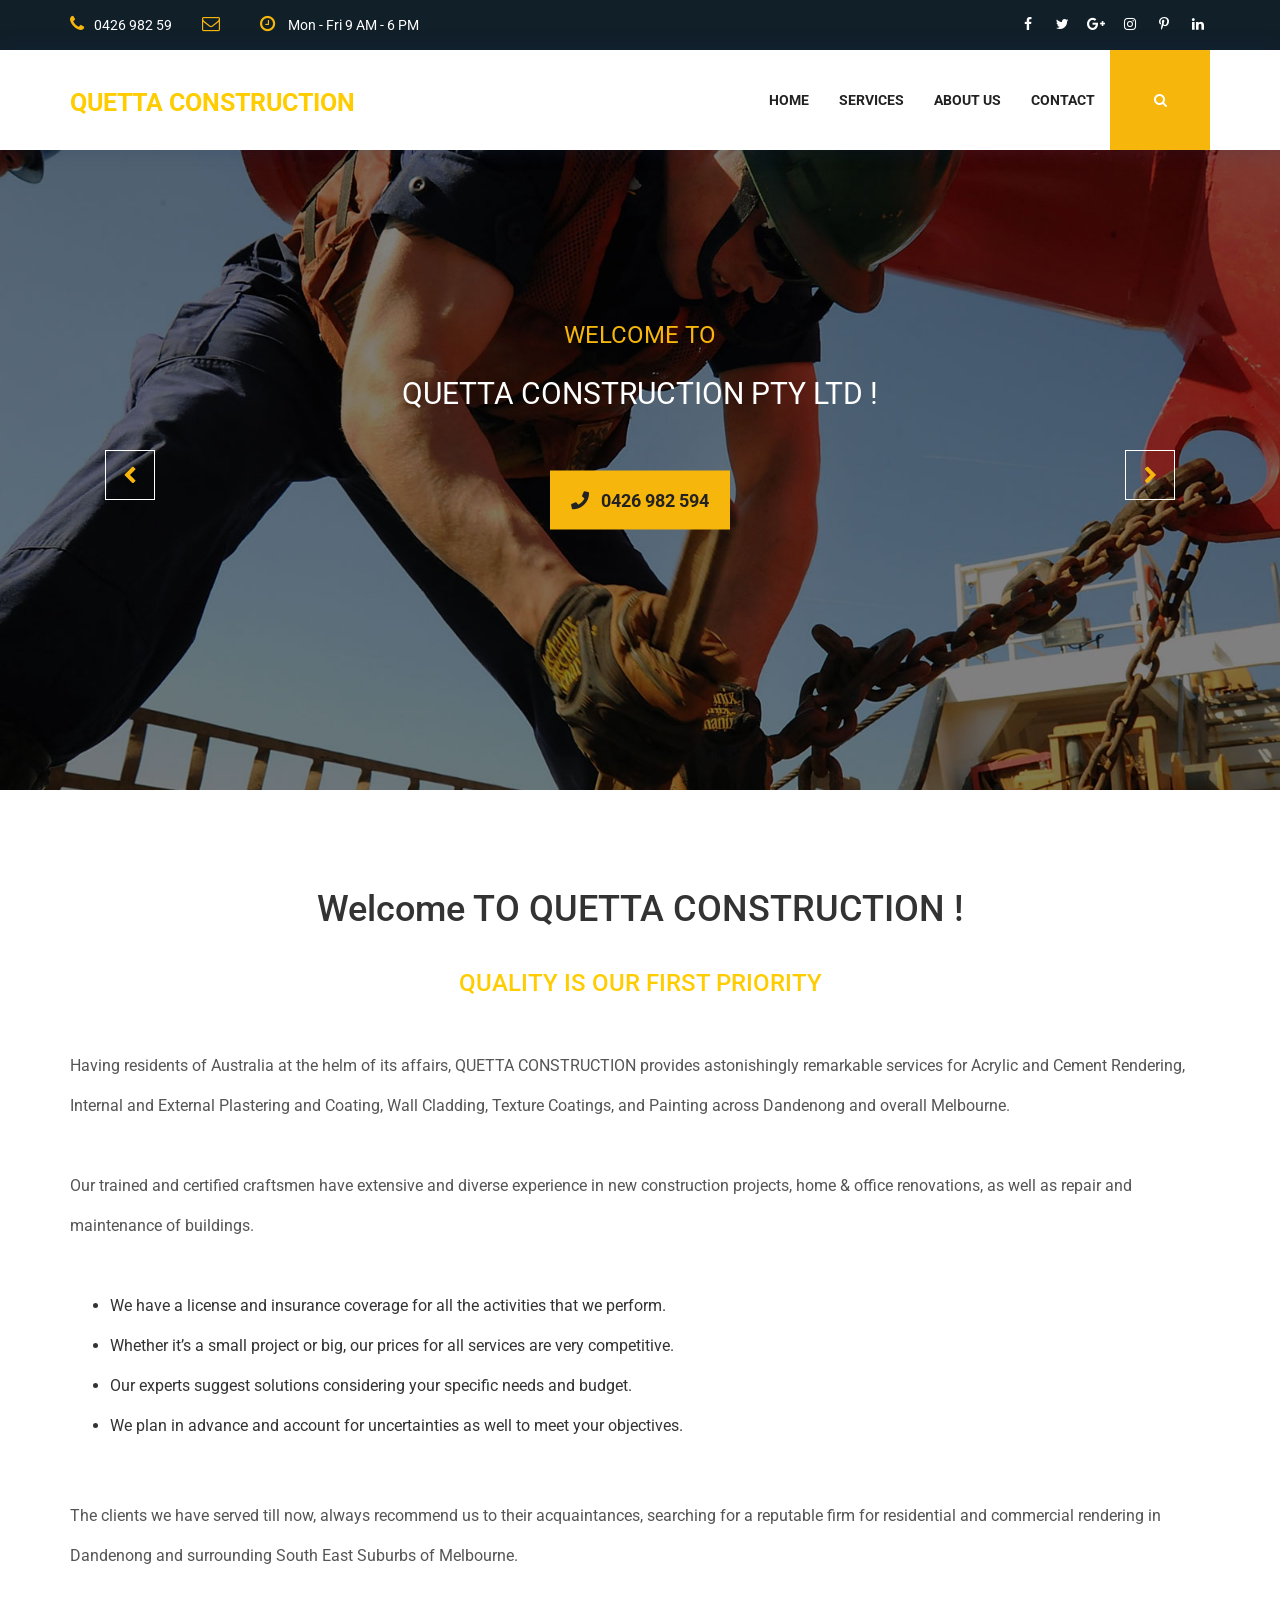
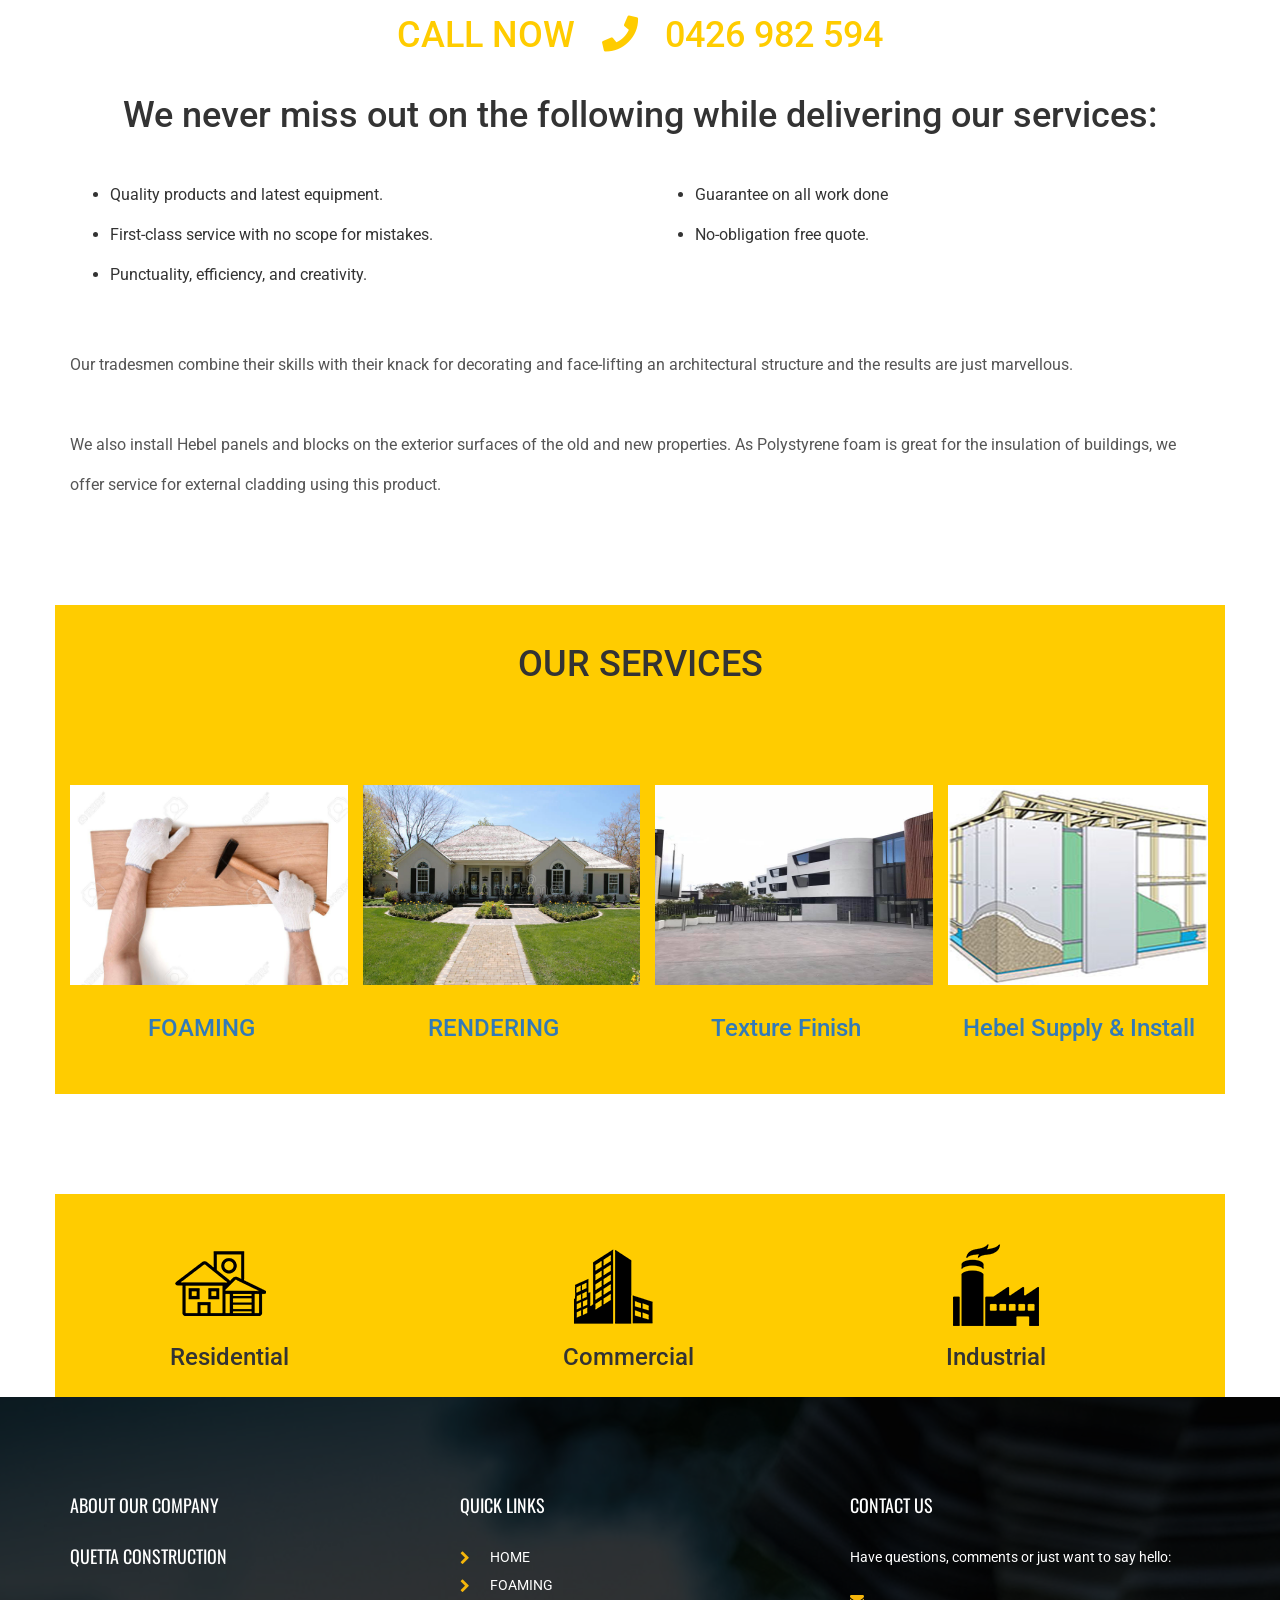
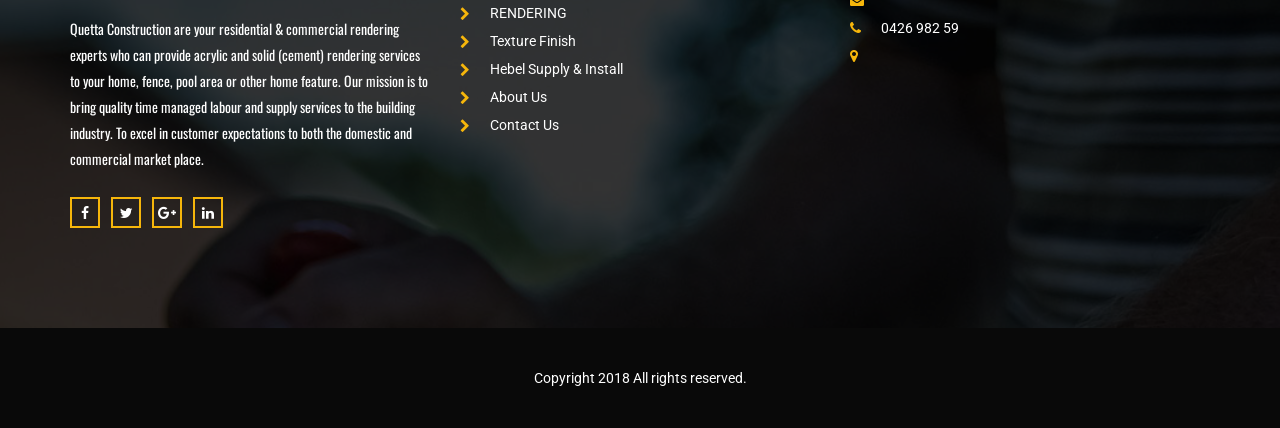
<file: index.html>
<!DOCTYPE html>
<html lang="en">
<head>
    <meta charset="utf-8">
    <meta http-equiv="X-UA-Compatible" content="IE=edge">
    <meta name="viewport" content="width=device-width, initial-scale=1">

    <title>Quetta Construction</title>

    <!-- Favicon -->
	<link rel="stylesheet" href="https://use.fontawesome.com/releases/v5.0.13/css/all.css" integrity="sha384-DNOHZ68U8hZfKXOrtjWvjxusGo9WQnrNx2sqG0tfsghAvtVlRW3tvkXWZh58N9jp" crossorigin="anonymous"><link rel="stylesheet" href="https://use.fontawesome.com/releases/v5.0.13/css/all.css" integrity="sha384-DNOHZ68U8hZfKXOrtjWvjxusGo9WQnrNx2sqG0tfsghAvtVlRW3tvkXWZh58N9jp" crossorigin="anonymous">
    <link rel="icon" href="images/favicon.png" type="image/x-icon" />
    <!-- Bootstrap CSS -->
    <link href="css/bootstrap.min.css" rel="stylesheet">
    <!-- Animate CSS -->
    <link href="vendors/animate/animate.css" rel="stylesheet">
    <!-- Icon CSS-->
	<link rel="stylesheet" href="vendors/font-awesome/css/font-awesome.min.css">
    <!-- Camera Slider -->
    <link rel="stylesheet" href="vendors/camera-slider/camera.css">
    <!-- Owlcarousel CSS-->
	<link rel="stylesheet" type="text/css" href="vendors/owl_carousel/owl.carousel.css" media="all">

    <!--Theme Styles CSS-->
	<link rel="stylesheet" type="text/css" href="css/style.css" media="all" />

    <!-- WARNING: Respond.js doesn't work if you view the page via file:// -->
    <!--[if lt IE 9]>
    <script src="js/html5shiv.min.js"></script>
    <script src="js/respond.min.js"></script>
    <![endif]-->
</head>
<body>
    <!-- Preloader -->
    <div class="preloader"></div>

	<!-- Top Header_Area -->
	<section class="top_header_area">
	    <div class="container">
            <ul class="nav navbar-nav top_nav">
                <li><a href="#"><i class="fa fa-phone"></i>0426 982 59</a></li>
                <li><a href="#"><i class="fa fa-envelope-o"></i></a></li>
                <li><a href="#"><i class="fa fa-clock-o"></i> Mon - Fri 9 AM - 6 PM</a></li>
            </ul>
            <ul class="nav navbar-nav navbar-right social_nav">
                <li><a href="#"><i class="fa fa-facebook" aria-hidden="true"></i></a></li>
                <li><a href="#"><i class="fa fa-twitter" aria-hidden="true"></i></a></li>
                <li><a href="#"><i class="fa fa-google-plus" aria-hidden="true"></i></a></li>
                <li><a href="#"><i class="fa fa-instagram" aria-hidden="true"></i></a></li>
                <li><a href="#"><i class="fa fa-pinterest-p" aria-hidden="true"></i></a></li>
                <li><a href="#"><i class="fa fa-linkedin" aria-hidden="true"></i></a></li>
            </ul>
	    </div>
	</section>
	<!-- End Top Header_Area -->

	<!-- Header_Area -->
    <nav class="navbar navbar-default header_aera" id="main_navbar">
        <div class="container">
            <!-- searchForm -->
            <div class="searchForm">
                <form action="#" class="row m0">
                    <div class="input-group">
                        <span class="input-group-addon"><i class="fa fa-search"></i></span>
                        <input type="search" name="search" class="form-control" placeholder="Type & Hit Enter">
                        <span class="input-group-addon form_hide"><i class="fa fa-times"></i></span>
                    </div>
                </form>
            </div><!-- End searchForm -->
            <!-- Brand and toggle get grouped for better mobile display -->
            <div class="col-md-2 p0">
                <div class="navbar-header">
                    <button type="button" class="navbar-toggle collapsed" data-toggle="collapse" data-target="#min_navbar">
                    <span class="sr-only">Toggle navigation</span>
                    <span class="icon-bar"></span>
                    <span class="icon-bar"></span>
                    <span class="icon-bar"></span>
                    </button>
                    <a class="navbar-brand" href="index.html"><h1 style="font-size:25px; color:#FFCC00;"><b>QUETTA&nbsp;CONSTRUCTION</b></h1></a>
                </div>
            </div>

            <!-- Collect the nav links, forms, and other content for toggling -->
            <div class="col-md-10 p0">
                <div class="collapse navbar-collapse" id="min_navbar">
                    <ul class="nav navbar-nav navbar-right">
                        <li class="dropdown submenu">
                            <a href="index.html">Home</a>
                           
                        </li>
                        
                        <li class="dropdown submenu">
                            <a href="#" class="dropdown-toggle" data-toggle="dropdown">Services</a>
                            <ul class="dropdown-menu other_dropdwn">
                                <li><a href="FOAMING.html">FOAMING</a></li>
                                <li><a href="RENDERING.html">RENDERING</a></li>
								<li><a href="Texture Finish.html">Texture Finish</a></li>
								<li><a href="Hebel Supply & Install.html">Hebel Supply & Install</a></li>
                            </ul>
							
							<li class="dropdown submenu">
                            <a  href="About us.html">About Us</a>
                            
                        </li>
                        
                        <li><a href="contact.html">Contact</a></li>
                        <li><a href="#" class="nav_searchFrom"><i class="fa fa-search"></i></a></li>
                    </ul>
                </div><!-- /.navbar-collapse -->
            </div>
        </div><!-- /.container -->
    </nav>
	
	
	
	
	
	
	
	
	
	
	
	
	
	
	
	
	
	
	
	
	
	
	

    <!-- Slider area -->
    <section class="slider_area row m0">
        <div class="slider_inner">
            <div data-thumb="images/slider-1.jpg" data-src="images/slider-1.jpg">
                <div class="camera_caption">
                   <div class="container">
                        <h5 class=" wow fadeInUp animated">Welcome to </h5>
                        <h3 class=" wow fadeInUp animated" data-wow-delay="0.5s"> QUETTA CONSTRUCTION Pty Ltd ! </h3>
                        <p class=" wow fadeInUp animated" data-wow-delay="0.8s">
                        <a class=" wow fadeInUp animated" data-wow-delay="1s" href="#"><i class="fas fa-phone"></i> &nbsp; 0426 982 594</a>
                   </div>
                </div>
            </div>
            <div data-thumb="images/slider-2.jpg" data-src="images/slider-2.jpg">
                <div class="camera_caption">
                   <div class="container">
                        <h5 class=" wow fadeInUp animated">Welcome to our</h5>
                        <h3 class=" wow fadeInUp animated" data-wow-delay="0.5s">QUETTA CONSTRUCTION Pty Ltd !</h3>
                        <p class=" wow fadeInUp animated" data-wow-delay="0.8s">
                        <a class=" wow fadeInUp animated" data-wow-delay="1s" href="#"><i class="fas fa-phone"></i> &nbsp; 0426 982 594  </a> 
                   </div>
                </div>
            </div>
        </div>
    </section>
    <!-- End Slider area -->












<div style="margin-top:100px;" class="container">
  <div class="row">
  
    <div class="col-md-12">
	
	<h1 align="center">Welcome TO QUETTA CONSTRUCTION !</h1>

	</div>
	
	<div style=" margin-top:40px;" class="col-md-12">
	<h3 style="color:#FFCC00" align="center">QUALITY IS OUR FIRST PRIORITY</h3>
	</div>
	
	<div style=" margin-top:50px;" class="col-md-12">
	
	<p style="font-size:16px; line-height:40px;">Having residents of Australia at the helm of its affairs, QUETTA CONSTRUCTION provides astonishingly remarkable services for Acrylic and Cement Rendering,
 Internal and External Plastering and Coating, Wall Cladding, Texture Coatings, and Painting across Dandenong and overall Melbourne.
	</p>
	</div>
	
	<div style=" margin-top:40px;" class="col-md-12">
	<p style="font-size:16px; line-height:40px;">Our trained and certified craftsmen have extensive and diverse experience in new construction projects, home & office renovations, as well as repair and maintenance of buildings.
	</p>
	
	</div>
	
	<div style=" margin-top:40px;" class="col-md-12">
	    <ul style="font-size:16px; line-height:40px;">
		<li>We have a license and insurance coverage for all the activities that we perform.</li>
		<li>Whether it’s a small project or big, our prices for all services are very competitive.</li>
		<li>Our experts suggest solutions considering your specific needs and budget.</li>
		<li>We plan in advance and account for uncertainties as well to meet your objectives.</li>
		
		</ul>
	
	</div>
	
	<div style=" margin-top:40px;" class="col-md-12">
	<p style="font-size:16px; line-height:40px;">
	The clients we have served till now, always recommend us to their acquaintances, searching for a reputable firm for residential and commercial rendering in Dandenong and surrounding South East Suburbs of Melbourne.
	</p>
	</div>
	
	<div style=" margin-top:40px;" class="col-md-12">
	<h1 style=" color:#FFCC00;" align="center">CALL NOW &nbsp; <i class="fas fa-phone"></i> &nbsp; 0426 982 594</h1>
	
	
	</div>
	<div style=" margin-top:40px;" class="col-md-12">
	<h1 align="center">We never miss out on the following while delivering our services:</h1>
	</div>
	
	<div style=" margin-top:40px;" class="col-md-6">
	   <ul style="font-size:16px; line-height:40px;">
	   <li>Quality products and latest equipment.</li>
	   <li>First-class service with no scope for mistakes.</li>
	   <li>Punctuality, efficiency, and creativity.</li>
	   
	   </ul>
	
	</div>
	<div style=" margin-top:40px; float:right;" class="col-md-6">
	 <ul style="font-size:16px; line-height:40px;">
	   <li>Guarantee on all work done</li>
	   <li>No-obligation free quote.</li>
	  
	   
	   </ul>
	</div>
	<div style=" margin-top:40px;" class="col-md-12">
	<p style="font-size:16px; line-height:40px;">Our tradesmen combine their skills with their knack for decorating and face-lifting an architectural structure and the results are just marvellous.</p>
	</div>
	
	<div style=" margin-top:40px;" class="col-md-12">
	<p style="font-size:16px; line-height:40px;"> We also install Hebel panels and blocks on the exterior surfaces of the old and new properties. As Polystyrene foam is great for the insulation of buildings, we offer service for external cladding using this product.
	</p>
	</div>
	</div>
	</div>

<div style="margin-top:100px; background:#FFCC00;" class="container">
  <div class="row">
  
    <div style=" margin-top:40px;" class="col-md-12">
	<h1 align="center">OUR SERVICES</h1>
	
	</div>
	<a href="FOAMING.html">
	<div style="background:#FFCC00; margin-top:100px;" class="col-md-3">
	
	<img style="width:290px; height:200px;" src="img/4"/>
	<h3 style="margin-top:30px;" align="center">FOAMING</h3>
	
	</div>
	</a>
	<a href="RENDERING.html">
	<div style="background:#FFCC00; margin-top:100px;" class="col-md-3">
	
	<img style="width:290px; height:200px;" src="img/5"/>
	<h3 style="margin-top:30px;" align="center">RENDERING</h3>
	
	</div>
	</a>
	<a href="Texture Finish.html">
	<div style="background:#FFCC00; margin-top:100px;" class="col-md-3">
	
	<img style="width:290px; height:200px;" src="img/2"/>
	<h3 style="margin-top:30px;" align="center">Texture Finish <br/> <br/> <br/>  </h3>
	
	</div>
	</a>
	<a href="Hebel Supply & Install.html">
	<div style="background:#FFCC00; margin-top:100px;" class="col-md-3">
	
	<img style="width:260px; height:200px;" src="img/3.jpg"/>
	<h3 style="margin-top:30px;" align="center">Hebel Supply & Install</h3>
	
	</div>
	</a>
	</div>
	</div>




<div style="margin-top:100px; background:#FFCC00;" class="container">
  <div class="row">
  
    <div style=" margin-left:100px; margin-top:40px;" class="col-md-3">
	
	<img src="img/6"/>
	
	<h3 style="margin-top:10px;">Residential <br/> <br/></h3>
	
	
	
	
	</div>
	<div style=" margin-left:100px; margin-top:40px;" class="col-md-3">
	
	<img src="img/7"/>
	
	<h3 style="margin-top:10px;">Commercial <br/> <br/></h3>
	
	</div>
	<div style=" margin-left:91px; margin-top:40px;" class="col-md-3">
	
	<img src="img/8"/>
	
	<h3 style="margin-top:10px;">Industrial <br/> <br/></h3>
	
	</div>
	
	
	</div>
	</div>
   
    <!-- End Footer Area -->
	    <!-- Footer Area -->
    <footer class="footer_area">
        <div class="container">
            <div class="footer_row row">
                <div class="col-md-4 col-sm-6 footer_about">
                    <h2>ABOUT OUR COMPANY</h2>
                    <h2>
QUETTA CONSTRUCTION

</h2>
                    <p>
Quetta Construction are your residential & commercial rendering experts who can provide acrylic and solid (cement) rendering services to your home, fence, pool area or other home feature. Our mission is to bring quality time managed labour and supply services to the building industry. To excel in customer expectations to both the domestic and commercial market place.

</p>
                    <ul class="socail_icon">
                        <li><a href="#"><i class="fa fa-facebook" aria-hidden="true"></i></a></li>
                        <li><a href="#"><i class="fa fa-twitter" aria-hidden="true"></i></a></li>
                        <li><a href="#"><i class="fa fa-google-plus" aria-hidden="true"></i></a></li>
                        <li><a href="#"><i class="fa fa-linkedin" aria-hidden="true"></i></a></li>
                    </ul>
                </div>
                <div class="col-md-4 col-sm-6 footer_about quick">
                    <h2>Quick links</h2>
                    <ul class="quick_link">
                        <li><a href="index.html"><i class="fa fa-chevron-right"></i>HOME</a></li>
                        <li><a href="FOAMING.html"><i class="fa fa-chevron-right"></i>FOAMING</a></li>
                        <li><a href="RENDERING.html"><i class="fa fa-chevron-right"></i>RENDERING </a></li>
                        <li><a href="Texture Finish.html"><i class="fa fa-chevron-right"></i>Texture Finish </a></li>
                        <li><a href="hebel Supply & Install.html"><i class="fa fa-chevron-right"></i>Hebel Supply & Install </a></li>
                        <li><a href="About Us.html"><i class="fa fa-chevron-right"></i>About Us</a></li>
						<li><a href="Contact Us.html"><i class="fa fa-chevron-right"></i>Contact Us</a></li>
                    </ul>
                </div>
                
                <div class="col-md-4 col-sm-6 footer_about">
                    <h2>CONTACT US</h2>
                    <address>
                        <p>Have questions, comments or just want to say hello:</p>
                        <ul class="my_address">
                            <li><a href="#"><i class="fa fa-envelope" aria-hidden="true"></i></a></li>
                            <li><a href="#"><i class="fa fa-phone" aria-hidden="true"></i>0426 982 59</a></li>
                            <li><a href="#"><i class="fa fa-map-marker" aria-hidden="true"></i><span> </span></a></li>
                        </ul>
                    </address>
                </div>
            </div>
        </div>
        <div class="copyright_area">
            Copyright 2018 All rights reserved.
        </div>
    </footer>
    <!-- End Footer Area -->


    <!-- jQuery JS -->
    <script src="js/jquery-1.12.0.min.js"></script>
    <!-- Bootstrap JS -->
    <script src="js/bootstrap.min.js"></script>
    <!-- Animate JS -->
    <script src="vendors/animate/wow.min.js"></script>
    <!-- Camera Slider -->
    <script src="vendors/camera-slider/jquery.easing.1.3.js"></script>
    <script src="vendors/camera-slider/camera.min.js"></script>
    <!-- Isotope JS -->
    <script src="vendors/isotope/imagesloaded.pkgd.min.js"></script>
    <script src="vendors/isotope/isotope.pkgd.min.js"></script>
    <!-- Progress JS -->
    <script src="vendors/Counter-Up/jquery.counterup.min.js"></script>
    <script src="vendors/Counter-Up/waypoints.min.js"></script>
    <!-- Owlcarousel JS -->
    <script src="vendors/owl_carousel/owl.carousel.min.js"></script>
    <!-- Stellar JS -->
    <script src="vendors/stellar/jquery.stellar.js"></script>
    <!-- Theme JS -->
    <script src="js/theme.js"></script>
</body>
</html>
</file>
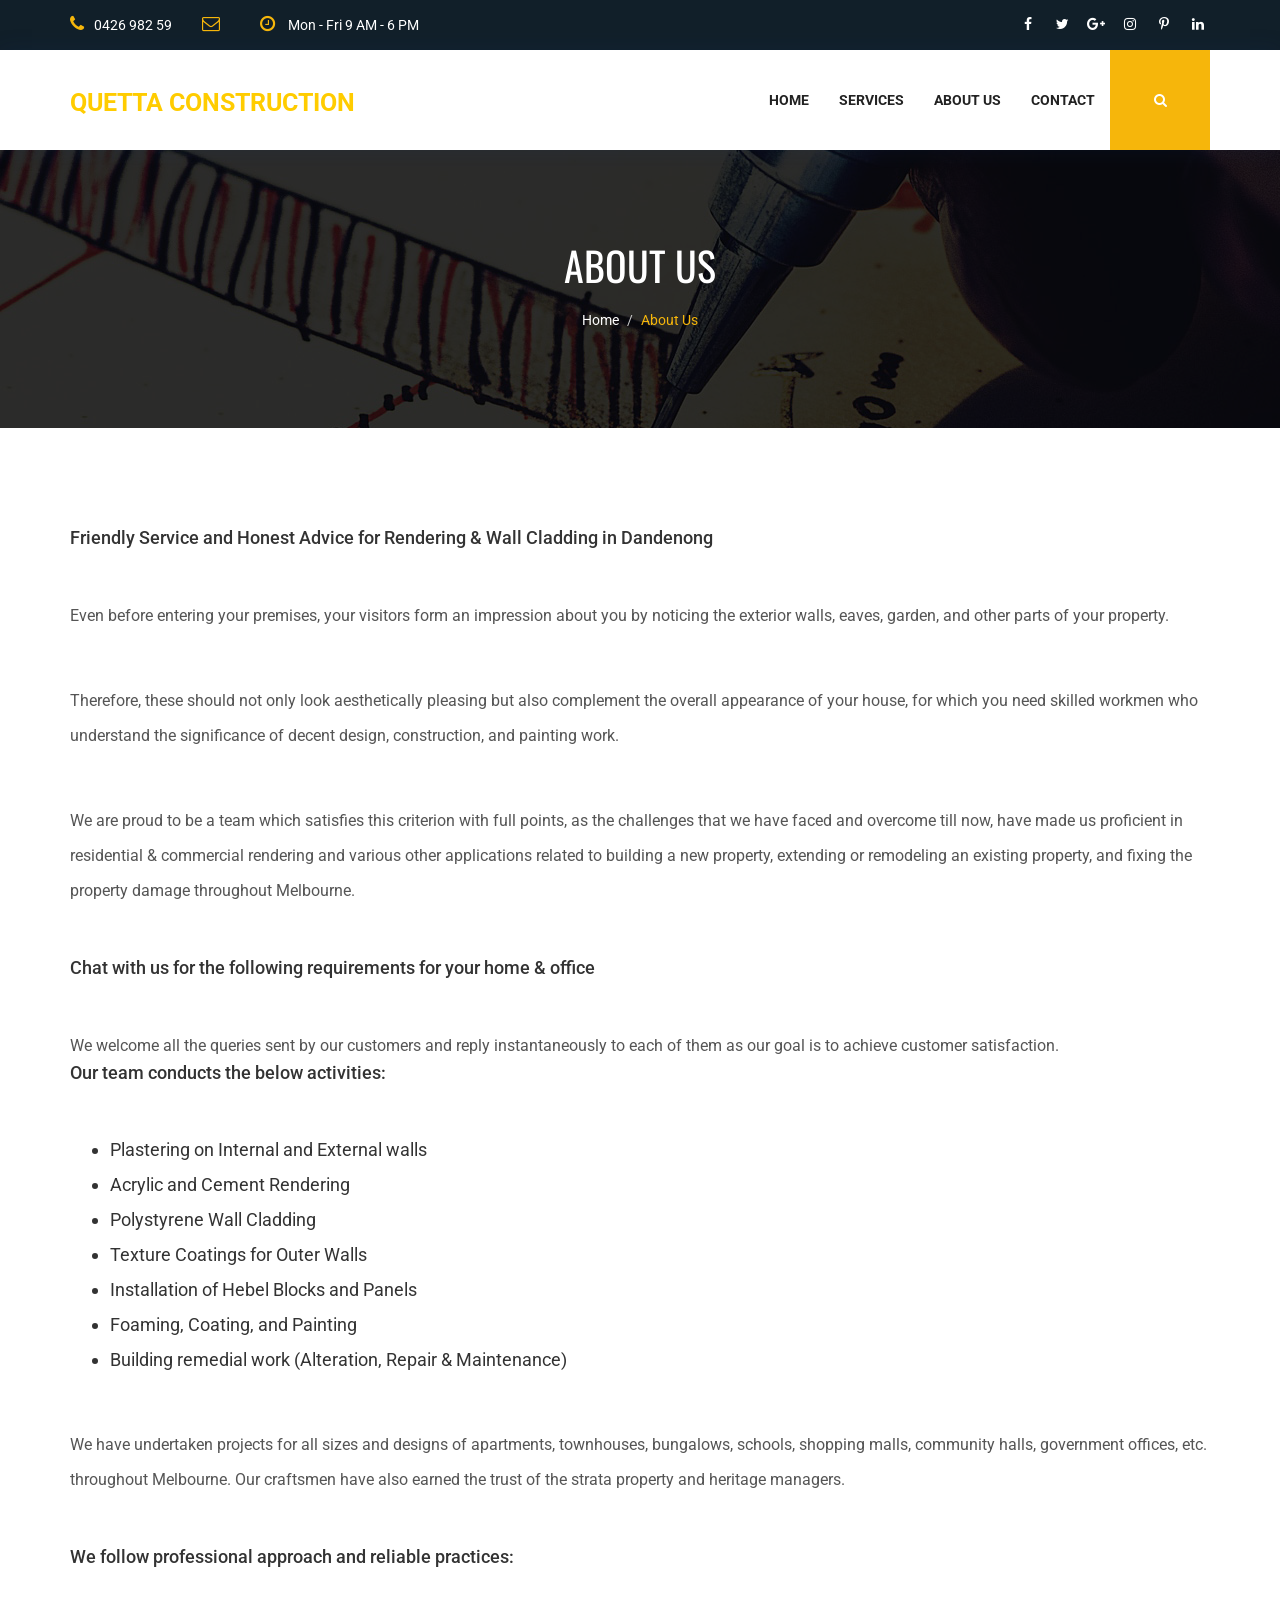
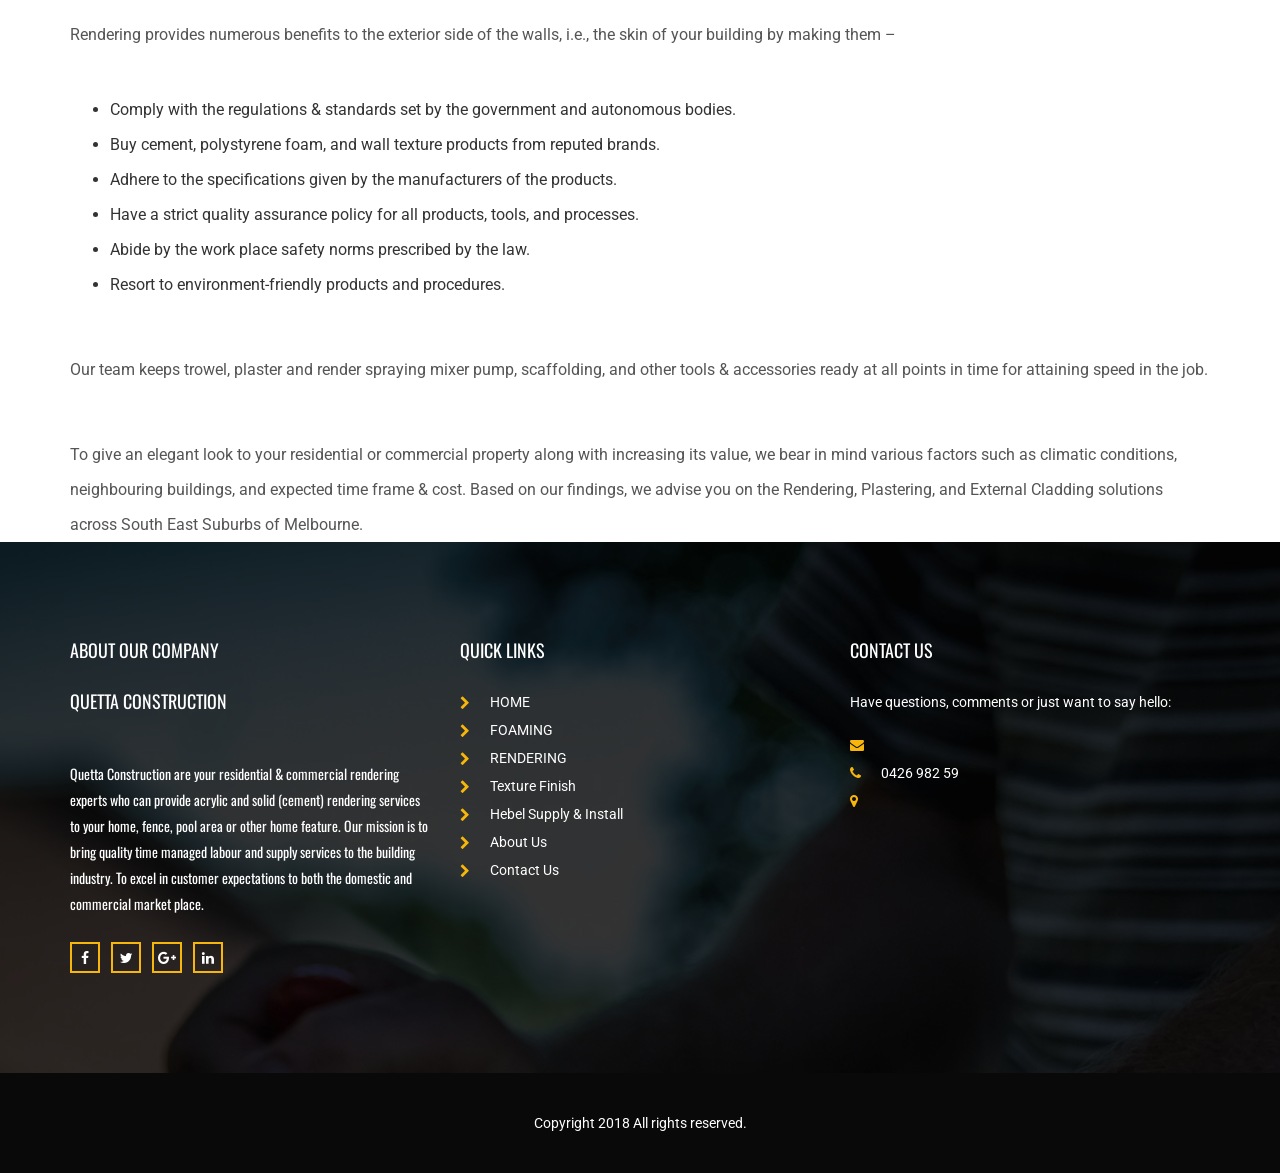
<file: About us.html>
<!DOCTYPE html>
<html lang="en">
<head>
    <meta charset="utf-8">
    <meta http-equiv="X-UA-Compatible" content="IE=edge">
    <meta name="viewport" content="width=device-width, initial-scale=1">

    <title>Quetta Construction</title>

    <!-- Favicon -->
	<link rel="stylesheet" href="https://use.fontawesome.com/releases/v5.0.13/css/all.css" integrity="sha384-DNOHZ68U8hZfKXOrtjWvjxusGo9WQnrNx2sqG0tfsghAvtVlRW3tvkXWZh58N9jp" crossorigin="anonymous"><link rel="stylesheet" href="https://use.fontawesome.com/releases/v5.0.13/css/all.css" integrity="sha384-DNOHZ68U8hZfKXOrtjWvjxusGo9WQnrNx2sqG0tfsghAvtVlRW3tvkXWZh58N9jp" crossorigin="anonymous">
    <link rel="icon" href="images/favicon.png" type="image/x-icon" />
    <!-- Bootstrap CSS -->
    <link href="css/bootstrap.min.css" rel="stylesheet">
    <!-- Animate CSS -->
    <link href="vendors/animate/animate.css" rel="stylesheet">
    <!-- Icon CSS-->
	<link rel="stylesheet" href="vendors/font-awesome/css/font-awesome.min.css">
    <!-- Camera Slider -->
    <link rel="stylesheet" href="vendors/camera-slider/camera.css">
    <!-- Owlcarousel CSS-->
	<link rel="stylesheet" type="text/css" href="vendors/owl_carousel/owl.carousel.css" media="all">

    <!--Theme Styles CSS-->
	<link rel="stylesheet" type="text/css" href="css/style.css" media="all" />

    <!-- WARNING: Respond.js doesn't work if you view the page via file:// -->
    <!--[if lt IE 9]>
    <script src="js/html5shiv.min.js"></script>
    <script src="js/respond.min.js"></script>
    <![endif]-->
</head>
<body>
    <!-- Preloader -->
    <div class="preloader"></div>

	<!-- Top Header_Area -->
	<section class="top_header_area">
	    <div class="container">
            <ul class="nav navbar-nav top_nav">
                <li><a href="#"><i class="fa fa-phone"></i>0426 982 59</a></li>
                <li><a href="#"><i class="fa fa-envelope-o"></i></a></li>
                <li><a href="#"><i class="fa fa-clock-o"></i> Mon - Fri 9 AM - 6 PM</a></li>
            </ul>
            <ul class="nav navbar-nav navbar-right social_nav">
                <li><a href="#"><i class="fa fa-facebook" aria-hidden="true"></i></a></li>
                <li><a href="#"><i class="fa fa-twitter" aria-hidden="true"></i></a></li>
                <li><a href="#"><i class="fa fa-google-plus" aria-hidden="true"></i></a></li>
                <li><a href="#"><i class="fa fa-instagram" aria-hidden="true"></i></a></li>
                <li><a href="#"><i class="fa fa-pinterest-p" aria-hidden="true"></i></a></li>
                <li><a href="#"><i class="fa fa-linkedin" aria-hidden="true"></i></a></li>
            </ul>
	    </div>
	</section>
	<!-- End Top Header_Area -->

	<!-- Header_Area -->
    <nav class="navbar navbar-default header_aera" id="main_navbar">
        <div class="container">
            <!-- searchForm -->
            <div class="searchForm">
                <form action="#" class="row m0">
                    <div class="input-group">
                        <span class="input-group-addon"><i class="fa fa-search"></i></span>
                        <input type="search" name="search" class="form-control" placeholder="Type & Hit Enter">
                        <span class="input-group-addon form_hide"><i class="fa fa-times"></i></span>
                    </div>
                </form>
            </div><!-- End searchForm -->
            <!-- Brand and toggle get grouped for better mobile display -->
            <div class="col-md-2 p0">
                <div class="navbar-header">
                    <button type="button" class="navbar-toggle collapsed" data-toggle="collapse" data-target="#min_navbar">
                    <span class="sr-only">Toggle navigation</span>
                    <span class="icon-bar"></span>
                    <span class="icon-bar"></span>
                    <span class="icon-bar"></span>
                    </button>
                    <a class="navbar-brand" href="index.html"><h1 style="font-size:25px; color:#FFCC00;"><b>QUETTA&nbsp;CONSTRUCTION</b></h1></a>
                </div>
            </div>

            <!-- Collect the nav links, forms, and other content for toggling -->
            <div class="col-md-10 p0">
                <div class="collapse navbar-collapse" id="min_navbar">
                    <ul class="nav navbar-nav navbar-right">
                        <li class="dropdown submenu">
                            <a href="index.html">Home</a>
                           
                        </li>
                        
                        <li class="dropdown submenu">
                            <a href="#" class="dropdown-toggle" data-toggle="dropdown">Services</a>
                            <ul class="dropdown-menu other_dropdwn">
                                <li><a href="FOAMING.html">FOAMING</a></li>
                                <li><a href="RENDERING.html">RENDERING</a></li>
								<li><a href="Texture Finish.html">Texture Finish</a></li>
								<li><a href="Hebel Supply & Install.html">Hebel Supply & Install</a></li>
                            </ul>
							
							<li class="dropdown submenu">
                            <a  href="About us.html">About Us</a>
                            
                        </li>
                        
                        <li><a href="contact.html">Contact</a></li>
                        <li><a href="#" class="nav_searchFrom"><i class="fa fa-search"></i></a></li>
                    </ul>
                </div><!-- /.navbar-collapse -->
            </div>
        </div><!-- /.container -->
    </nav>
	
	
	<!-- Banner area -->
    <section class="banner_area" data-stellar-background-ratio="0.5">
        <h2>About Us</h2>
        <ol class="breadcrumb">
            <li><a href="index.html">Home</a></li>
            <li><a href="#" class="active">About Us</a></li>
        </ol>
    </section>
    <!-- End Banner area -->
	

		<div style="margin-top:100px;" class="container">
  <div class="row">
  
    <div class="col-md-12">
	<h4>Friendly Service and Honest Advice for Rendering & Wall Cladding in Dandenong</h4>
	

          
     <p style="font-size:16px; margin-top:50px; line-height:35px;">Even before entering your premises, your visitors form an impression about you by noticing the exterior walls, eaves, garden, and other parts of your property.</p>
	 
	<p style="font-size:16px; margin-top:50px; line-height:35px;"> Therefore, these should not only look aesthetically pleasing but also complement the overall appearance of your house, for which you need skilled workmen who understand the significance of decent design, construction, and painting work.
	</p>
	
	<p style="font-size:16px; margin-top:50px; line-height:35px;">We are proud to be a team which satisfies this criterion with full points, as the challenges that we have faced and overcome till now, have made us proficient in residential & commercial rendering and various other applications related to building a new property, extending or remodeling an existing property, and fixing the property damage throughout Melbourne.
	
	</p>
	</div>
	<div class="col-md-12">
<h4 style=" margin-top:50px;">

Chat with us for the following requirements for your home & office

</h4>
<p style="font-size:16px; margin-top:50px; line-height:35px;">
We welcome all the queries sent by our customers and reply instantaneously to each of them as our goal is to achieve customer satisfaction.
</p>
	</div>
	
	
<div class="col-md-12">

<h4>Our team conducts the below activities:</h4>

<ul style="font-size:18px; margin-top:50px; line-height:35px;">

<li>Plastering on Internal and External walls</li>
<li>Acrylic and Cement Rendering</li>
<li>Polystyrene Wall Cladding</li>
<li>Texture Coatings for Outer Walls</li>
<li>Installation of Hebel Blocks and Panels</li>
<li>Foaming, Coating, and Painting</li>
<li>Building remedial work (Alteration, Repair & Maintenance)</li>


</ul>
  
 <p style="font-size:16px; margin-top:50px; line-height:35px;"> We have undertaken projects for all sizes and designs of apartments, townhouses, bungalows, schools, shopping malls, community halls, government offices, etc. throughout Melbourne. Our craftsmen have also earned the trust of the strata property and heritage managers.
</p>


<h4 style=" margin-top:50px;">We follow professional approach and reliable practices: </h4>

 <p style="font-size:16px; margin-top:50px; line-height:35px;">Rendering provides numerous benefits to the exterior side of the walls, i.e., the skin of your building by making them –
 
 </p>
 
<ul style="font-size:16px; margin-top:40px; line-height:35px;">
<li>Comply with the regulations & standards set by the government and autonomous bodies.</li>
<li>Buy cement, polystyrene foam, and wall texture products from reputed brands.</li>
<li>Adhere to the specifications given by the manufacturers of the products.</li>
<li>Have a strict quality assurance policy for all products, tools, and processes.</li>
<li>Abide by the work place safety norms prescribed by the law.</li>
<li>Resort to environment-friendly products and procedures.</li>

</ul> 

<p style="font-size:16px; margin-top:50px; line-height:35px;" >Our team keeps trowel, plaster and render spraying mixer pump, scaffolding, and other tools & accessories ready at all points in time for attaining speed in the job.
</p>

<p style="font-size:16px; margin-top:50px; line-height:35px;">To give an elegant look to your residential or commercial property along with increasing its value, we bear in mind various factors such as climatic conditions, neighbouring buildings, and expected time frame & cost. Based on our findings, we advise you on the Rendering, Plastering, and External Cladding solutions across South East Suburbs of Melbourne.
</p>
</div>
	 
	 
	 
	</div>
	</div>
	
	
	
	
	
	
	
	



	    <!-- Footer Area -->
    <footer class="footer_area">
        <div class="container">
            <div class="footer_row row">
                <div class="col-md-4 col-sm-6 footer_about">
                    <h2>ABOUT OUR COMPANY</h2>
                    <h2>
QUETTA CONSTRUCTION

</h2>
                    <p>
Quetta Construction are your residential & commercial rendering experts who can provide acrylic and solid (cement) rendering services to your home, fence, pool area or other home feature. Our mission is to bring quality time managed labour and supply services to the building industry. To excel in customer expectations to both the domestic and commercial market place.

</p>
                    <ul class="socail_icon">
                        <li><a href="#"><i class="fa fa-facebook" aria-hidden="true"></i></a></li>
                        <li><a href="#"><i class="fa fa-twitter" aria-hidden="true"></i></a></li>
                        <li><a href="#"><i class="fa fa-google-plus" aria-hidden="true"></i></a></li>
                        <li><a href="#"><i class="fa fa-linkedin" aria-hidden="true"></i></a></li>
                    </ul>
                </div>
                <div class="col-md-4 col-sm-6 footer_about quick">
                    <h2>Quick links</h2>
                    <ul class="quick_link">
                        <li><a href="index.html"><i class="fa fa-chevron-right"></i>HOME</a></li>
                        <li><a href="FOAMING.html"><i class="fa fa-chevron-right"></i>FOAMING</a></li>
                        <li><a href="RENDERING.html"><i class="fa fa-chevron-right"></i>RENDERING </a></li>
                        <li><a href="Texture Finish.html"><i class="fa fa-chevron-right"></i>Texture Finish </a></li>
                        <li><a href="hebel Supply & Install.html"><i class="fa fa-chevron-right"></i>Hebel Supply & Install </a></li>
                        <li><a href="About Us.html"><i class="fa fa-chevron-right"></i>About Us</a></li>
						<li><a href="Contact Us.html"><i class="fa fa-chevron-right"></i>Contact Us</a></li>
                    </ul>
                </div>
                
                <div class="col-md-4 col-sm-6 footer_about">
                    <h2>CONTACT US</h2>
                    <address>
                        <p>Have questions, comments or just want to say hello:</p>
                        <ul class="my_address">
                            <li><a href="#"><i class="fa fa-envelope" aria-hidden="true"></i></a></li>
                            <li><a href="#"><i class="fa fa-phone" aria-hidden="true"></i>0426 982 59</a></li>
                            <li><a href="#"><i class="fa fa-map-marker" aria-hidden="true"></i><span> </span></a></li>
                        </ul>
                    </address>
                </div>
            </div>
        </div>
        <div class="copyright_area">
            Copyright 2018 All rights reserved.
        </div>
    </footer>


	
	






    <!-- jQuery JS -->
    <script src="js/jquery-1.12.0.min.js"></script>
    <!-- Bootstrap JS -->
    <script src="js/bootstrap.min.js"></script>
    <!-- Animate JS -->
    <script src="vendors/animate/wow.min.js"></script>
    <!-- Camera Slider -->
    <script src="vendors/camera-slider/jquery.easing.1.3.js"></script>
    <script src="vendors/camera-slider/camera.min.js"></script>
    <!-- Isotope JS -->
    <script src="vendors/isotope/imagesloaded.pkgd.min.js"></script>
    <script src="vendors/isotope/isotope.pkgd.min.js"></script>
    <!-- Progress JS -->
    <script src="vendors/Counter-Up/jquery.counterup.min.js"></script>
    <script src="vendors/Counter-Up/waypoints.min.js"></script>
    <!-- Owlcarousel JS -->
    <script src="vendors/owl_carousel/owl.carousel.min.js"></script>
    <!-- Stellar JS -->
    <script src="vendors/stellar/jquery.stellar.js"></script>
    <!-- Theme JS -->
    <script src="js/theme.js"></script>
</body>
</html>
</file>
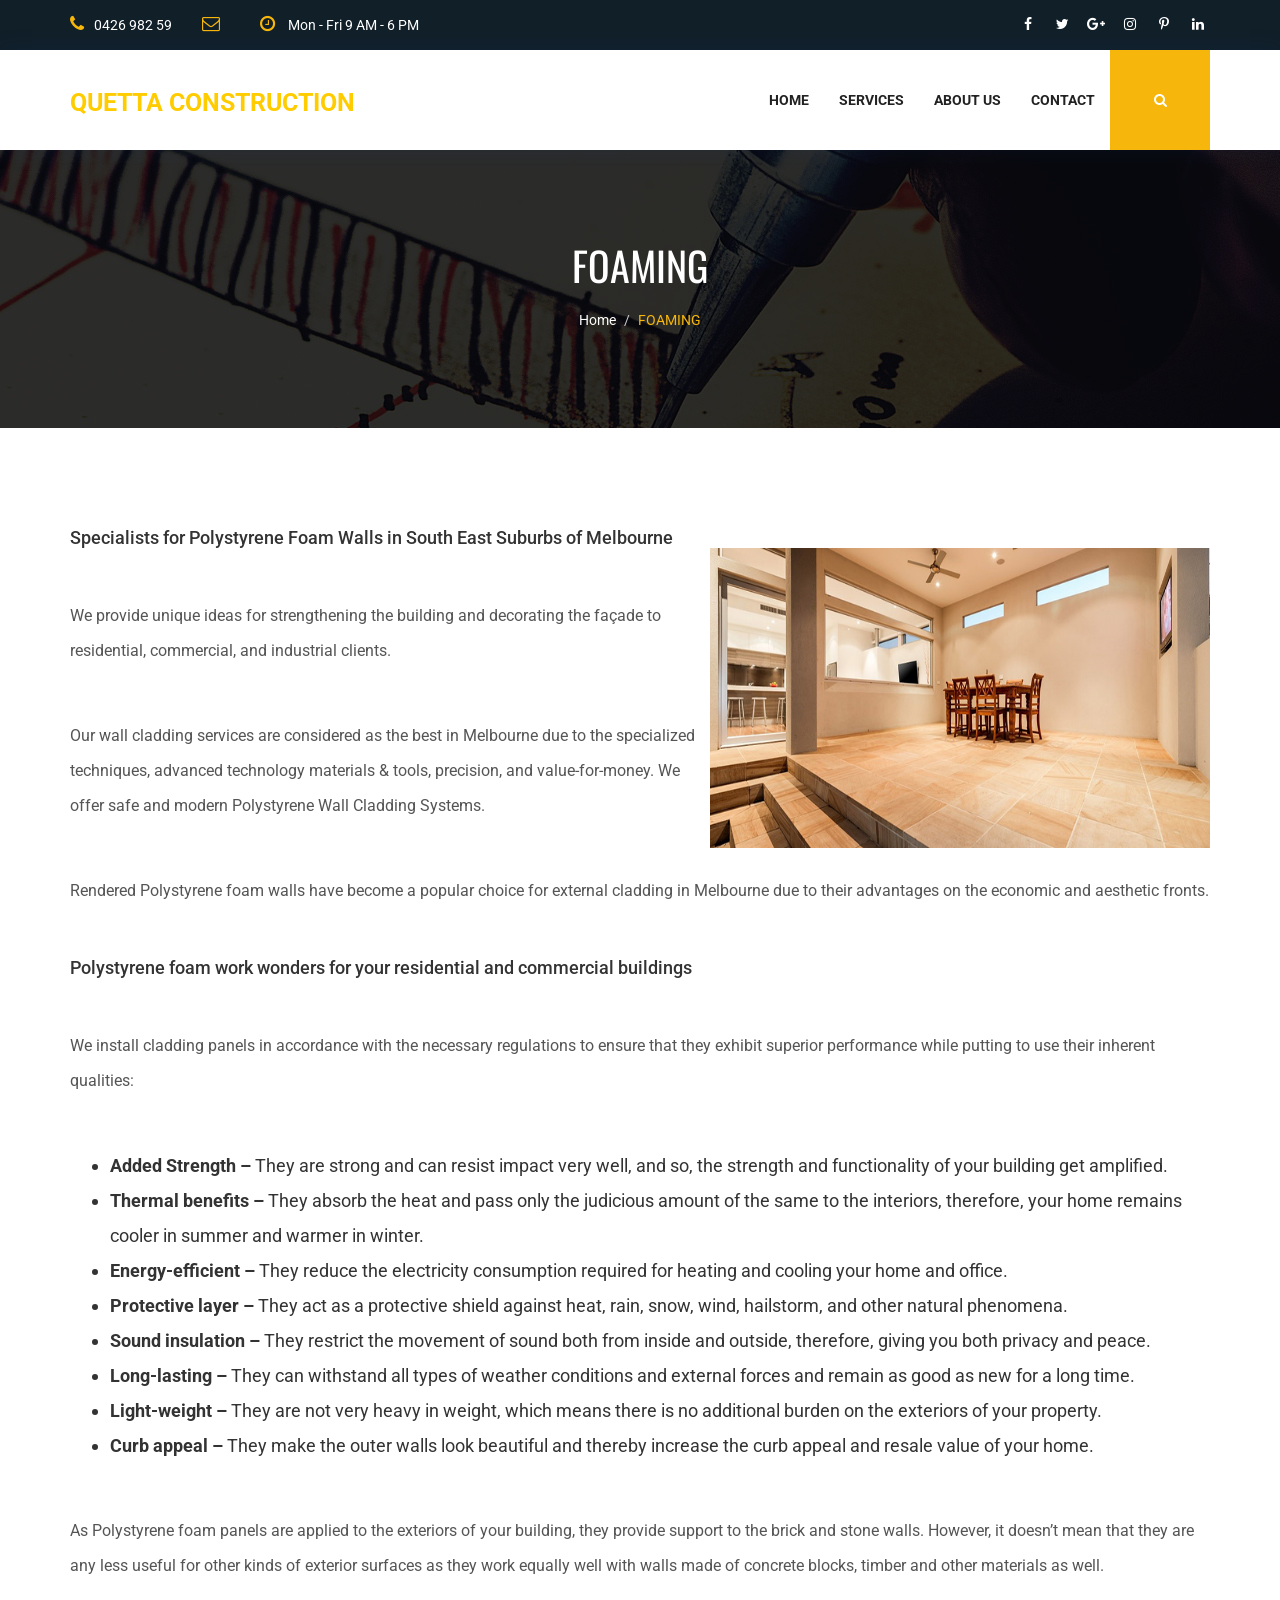
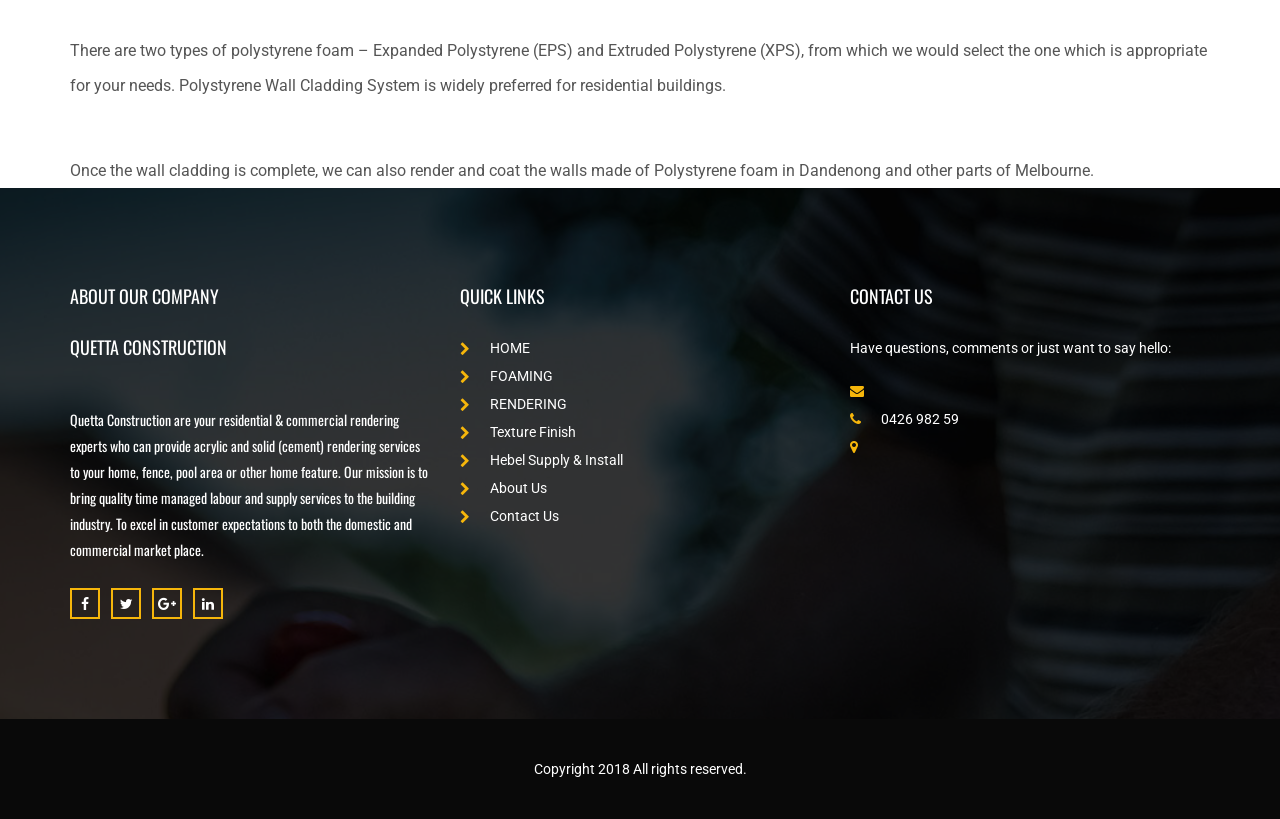
<file: FOAMING.html>
<!DOCTYPE html>
<html lang="en">
<head>
    <meta charset="utf-8">
    <meta http-equiv="X-UA-Compatible" content="IE=edge">
    <meta name="viewport" content="width=device-width, initial-scale=1">

    <title>Quetta Construction</title>

    <!-- Favicon -->
	<link rel="stylesheet" href="https://use.fontawesome.com/releases/v5.0.13/css/all.css" integrity="sha384-DNOHZ68U8hZfKXOrtjWvjxusGo9WQnrNx2sqG0tfsghAvtVlRW3tvkXWZh58N9jp" crossorigin="anonymous"><link rel="stylesheet" href="https://use.fontawesome.com/releases/v5.0.13/css/all.css" integrity="sha384-DNOHZ68U8hZfKXOrtjWvjxusGo9WQnrNx2sqG0tfsghAvtVlRW3tvkXWZh58N9jp" crossorigin="anonymous">
    <link rel="icon" href="images/favicon.png" type="image/x-icon" />
    <!-- Bootstrap CSS -->
    <link href="css/bootstrap.min.css" rel="stylesheet">
    <!-- Animate CSS -->
    <link href="vendors/animate/animate.css" rel="stylesheet">
    <!-- Icon CSS-->
	<link rel="stylesheet" href="vendors/font-awesome/css/font-awesome.min.css">
    <!-- Camera Slider -->
    <link rel="stylesheet" href="vendors/camera-slider/camera.css">
    <!-- Owlcarousel CSS-->
	<link rel="stylesheet" type="text/css" href="vendors/owl_carousel/owl.carousel.css" media="all">

    <!--Theme Styles CSS-->
	<link rel="stylesheet" type="text/css" href="css/style.css" media="all" />

    <!-- WARNING: Respond.js doesn't work if you view the page via file:// -->
    <!--[if lt IE 9]>
    <script src="js/html5shiv.min.js"></script>
    <script src="js/respond.min.js"></script>
    <![endif]-->
</head>
<body>
      <!-- Preloader -->
    <div class="preloader"></div>

	<!-- Top Header_Area -->
	<section class="top_header_area">
	    <div class="container">
            <ul class="nav navbar-nav top_nav">
                <li><a href="#"><i class="fa fa-phone"></i>0426 982 59</a></li>
                <li><a href="#"><i class="fa fa-envelope-o"></i></a></li>
                <li><a href="#"><i class="fa fa-clock-o"></i> Mon - Fri 9 AM - 6 PM</a></li>
            </ul>
            <ul class="nav navbar-nav navbar-right social_nav">
                <li><a href="#"><i class="fa fa-facebook" aria-hidden="true"></i></a></li>
                <li><a href="#"><i class="fa fa-twitter" aria-hidden="true"></i></a></li>
                <li><a href="#"><i class="fa fa-google-plus" aria-hidden="true"></i></a></li>
                <li><a href="#"><i class="fa fa-instagram" aria-hidden="true"></i></a></li>
                <li><a href="#"><i class="fa fa-pinterest-p" aria-hidden="true"></i></a></li>
                <li><a href="#"><i class="fa fa-linkedin" aria-hidden="true"></i></a></li>
            </ul>
	    </div>
	</section>
	<!-- End Top Header_Area -->

	<!-- Header_Area -->
    <nav class="navbar navbar-default header_aera" id="main_navbar">
        <div class="container">
            <!-- searchForm -->
            <div class="searchForm">
                <form action="#" class="row m0">
                    <div class="input-group">
                        <span class="input-group-addon"><i class="fa fa-search"></i></span>
                        <input type="search" name="search" class="form-control" placeholder="Type & Hit Enter">
                        <span class="input-group-addon form_hide"><i class="fa fa-times"></i></span>
                    </div>
                </form>
            </div><!-- End searchForm -->
            <!-- Brand and toggle get grouped for better mobile display -->
            <div class="col-md-2 p0">
                <div class="navbar-header">
                    <button type="button" class="navbar-toggle collapsed" data-toggle="collapse" data-target="#min_navbar">
                    <span class="sr-only">Toggle navigation</span>
                    <span class="icon-bar"></span>
                    <span class="icon-bar"></span>
                    <span class="icon-bar"></span>
                    </button>
                    <a class="navbar-brand" href="index.html"><h1 style="font-size:25px; color:#FFCC00;"><b>QUETTA&nbsp;CONSTRUCTION</b></h1></a>
                </div>
            </div>

            <!-- Collect the nav links, forms, and other content for toggling -->
            <div class="col-md-10 p0">
                <div class="collapse navbar-collapse" id="min_navbar">
                    <ul class="nav navbar-nav navbar-right">
                        <li class="dropdown submenu">
                            <a href="index.html">Home</a>
                           
                        </li>
                        
                        <li class="dropdown submenu">
                            <a href="#" class="dropdown-toggle" data-toggle="dropdown">Services</a>
                            <ul class="dropdown-menu other_dropdwn">
                                <li><a href="FOAMING.html">FOAMING</a></li>
                                <li><a href="RENDERING.html">RENDERING</a></li>
								<li><a href="Texture Finish.html">Texture Finish</a></li>
								<li><a href="Hebel Supply & Install.html">Hebel Supply & Install</a></li>
                            </ul>
							
							<li class="dropdown submenu">
                            <a  href="About us.html">About Us</a>
                            
                        </li>
                        
                        <li><a href="contact.html">Contact</a></li>
                        <li><a href="#" class="nav_searchFrom"><i class="fa fa-search"></i></a></li>
                    </ul>
                </div><!-- /.navbar-collapse -->
            </div>
        </div><!-- /.container -->
    </nav>
	
	
	
	
	<!-- Banner area -->
    <section class="banner_area" data-stellar-background-ratio="0.5">
        <h2>FOAMING </h2>
        <ol class="breadcrumb">
            <li><a href="index.html">Home</a></li>
            <li><a href="#" class="active">FOAMING</a></li>
        </ol>
    </section>
    <!-- End Banner area -->
	
	

		<div style="margin-top:100px;" class="container">
  <div class="row">
  
    <div class="col-md-12">
	<h4>Specialists for Polystyrene Foam Walls in South East Suburbs of Melbourne</h4>
	

           <img  style=" float:right;width:500px;; height:300px;" src="img/clad2.jpg" >

     <p style="font-size:16px; margin-top:50px; line-height:35px;">We provide unique ideas for strengthening the building and decorating the façade to residential, commercial, and industrial clients.</p>
	 
	<p style="font-size:16px; margin-top:50px; line-height:35px;"> Our wall cladding services are considered as the best in Melbourne due to the specialized techniques, advanced technology materials & tools, precision, and value-for-money. We offer safe and modern Polystyrene Wall Cladding Systems.
	
	</p>
	
	<p style="font-size:16px; margin-top:50px; line-height:35px;">Rendered Polystyrene foam walls have become a popular choice for external cladding in Melbourne due to their advantages on the economic and aesthetic fronts.
	
	</p>
	</div>
	<div class="col-md-12">
<h4 style=" margin-top:50px;">

Polystyrene foam work wonders for your residential and commercial buildings

</h4>

<p style="font-size:16px; margin-top:50px; line-height:35px;">We install cladding panels in accordance with the necessary regulations to ensure that they exhibit superior performance while putting to use their inherent qualities: 
</p>


	</div>
	
	
<div class="col-md-12">

  <ul style="font-size:18px; margin-top:50px; line-height:35px;">
  <li><b>Added Strength – </b>They are strong and can resist impact very well, and so, the strength and functionality of your building get amplified.</li>
  <li><b>Thermal benefits – </b>  They absorb the heat and pass only the judicious amount of the same to the interiors, therefore, your home remains cooler in summer and warmer in winter.</li>
  <li><b>Energy-efficient –</b> They reduce the electricity consumption required for heating and cooling your home and office.</li>
  <li><b>Protective layer –</b> They act as a protective shield against heat, rain, snow, wind, hailstorm, and other natural phenomena.</li>
 <li><b>Sound insulation –</b> They restrict the movement of sound both from inside and outside, therefore, giving you both privacy and peace.</li>
 <li><b>Long-lasting –</b> They can withstand all types of weather conditions and external forces and remain as good as new for a long time.</li>
 <li><b>Light-weight –</b> They are not very heavy in weight, which means there is no additional burden on the exteriors of your property.</li>
 <li><b>Curb appeal –</b> They make the outer walls look beautiful and thereby increase the curb appeal and resale value of your home.</li>
 
  
  </ul>
  
  
 <p style="font-size:16px; margin-top:50px; line-height:35px;"> As Polystyrene foam panels are applied to the exteriors of your building, they provide support to the brick and stone walls. However, it doesn’t mean that they are any less useful for other kinds of exterior surfaces as they work equally well with walls made of concrete blocks, timber and other materials as well.
</p>

 <p style="font-size:16px; margin-top:50px; line-height:35px;">There are two types of polystyrene foam – Expanded Polystyrene (EPS) and Extruded Polystyrene (XPS), from which we would select the one which is appropriate for your needs. Polystyrene Wall Cladding System is widely preferred for residential buildings.
 
 </p>
 
<p style="font-size:16px; margin-top:50px; line-height:35px;"> Once the wall cladding is complete, we can also render and coat the walls made of Polystyrene foam in Dandenong and other parts of Melbourne.

</p>
</div>
	 
	 
	 
	</div>
	</div>
	
	
	
	
	
	
	
	


	    <!-- Footer Area -->
    <footer class="footer_area">
        <div class="container">
            <div class="footer_row row">
                <div class="col-md-4 col-sm-6 footer_about">
                    <h2>ABOUT OUR COMPANY</h2>
                    <h2>
QUETTA CONSTRUCTION

</h2>
                    <p>
Quetta Construction are your residential & commercial rendering experts who can provide acrylic and solid (cement) rendering services to your home, fence, pool area or other home feature. Our mission is to bring quality time managed labour and supply services to the building industry. To excel in customer expectations to both the domestic and commercial market place.

</p>
                    <ul class="socail_icon">
                        <li><a href="#"><i class="fa fa-facebook" aria-hidden="true"></i></a></li>
                        <li><a href="#"><i class="fa fa-twitter" aria-hidden="true"></i></a></li>
                        <li><a href="#"><i class="fa fa-google-plus" aria-hidden="true"></i></a></li>
                        <li><a href="#"><i class="fa fa-linkedin" aria-hidden="true"></i></a></li>
                    </ul>
                </div>
                <div class="col-md-4 col-sm-6 footer_about quick">
                    <h2>Quick links</h2>
                    <ul class="quick_link">
                        <li><a href="index.html"><i class="fa fa-chevron-right"></i>HOME</a></li>
                        <li><a href="FOAMING.html"><i class="fa fa-chevron-right"></i>FOAMING</a></li>
                        <li><a href="RENDERING.html"><i class="fa fa-chevron-right"></i>RENDERING </a></li>
                        <li><a href="Texture Finish.html"><i class="fa fa-chevron-right"></i>Texture Finish </a></li>
                        <li><a href="hebel Supply & Install.html"><i class="fa fa-chevron-right"></i>Hebel Supply & Install </a></li>
                        <li><a href="About Us.html"><i class="fa fa-chevron-right"></i>About Us</a></li>
						<li><a href="Contact Us.html"><i class="fa fa-chevron-right"></i>Contact Us</a></li>
                    </ul>
                </div>
                
                <div class="col-md-4 col-sm-6 footer_about">
                    <h2>CONTACT US</h2>
                    <address>
                        <p>Have questions, comments or just want to say hello:</p>
                        <ul class="my_address">
                            <li><a href="#"><i class="fa fa-envelope" aria-hidden="true"></i></a></li>
                            <li><a href="#"><i class="fa fa-phone" aria-hidden="true"></i>0426 982 59</a></li>
                            <li><a href="#"><i class="fa fa-map-marker" aria-hidden="true"></i><span> </span></a></li>
                        </ul>
                    </address>
                </div>
            </div>
        </div>
        <div class="copyright_area">
            Copyright 2018 All rights reserved.
        </div>
    </footer>
    <!-- End Footer Area -->



	
	






    <!-- jQuery JS -->
    <script src="js/jquery-1.12.0.min.js"></script>
    <!-- Bootstrap JS -->
    <script src="js/bootstrap.min.js"></script>
    <!-- Animate JS -->
    <script src="vendors/animate/wow.min.js"></script>
    <!-- Camera Slider -->
    <script src="vendors/camera-slider/jquery.easing.1.3.js"></script>
    <script src="vendors/camera-slider/camera.min.js"></script>
    <!-- Isotope JS -->
    <script src="vendors/isotope/imagesloaded.pkgd.min.js"></script>
    <script src="vendors/isotope/isotope.pkgd.min.js"></script>
    <!-- Progress JS -->
    <script src="vendors/Counter-Up/jquery.counterup.min.js"></script>
    <script src="vendors/Counter-Up/waypoints.min.js"></script>
    <!-- Owlcarousel JS -->
    <script src="vendors/owl_carousel/owl.carousel.min.js"></script>
    <!-- Stellar JS -->
    <script src="vendors/stellar/jquery.stellar.js"></script>
    <!-- Theme JS -->
    <script src="js/theme.js"></script>
</body>
</html>
</file>
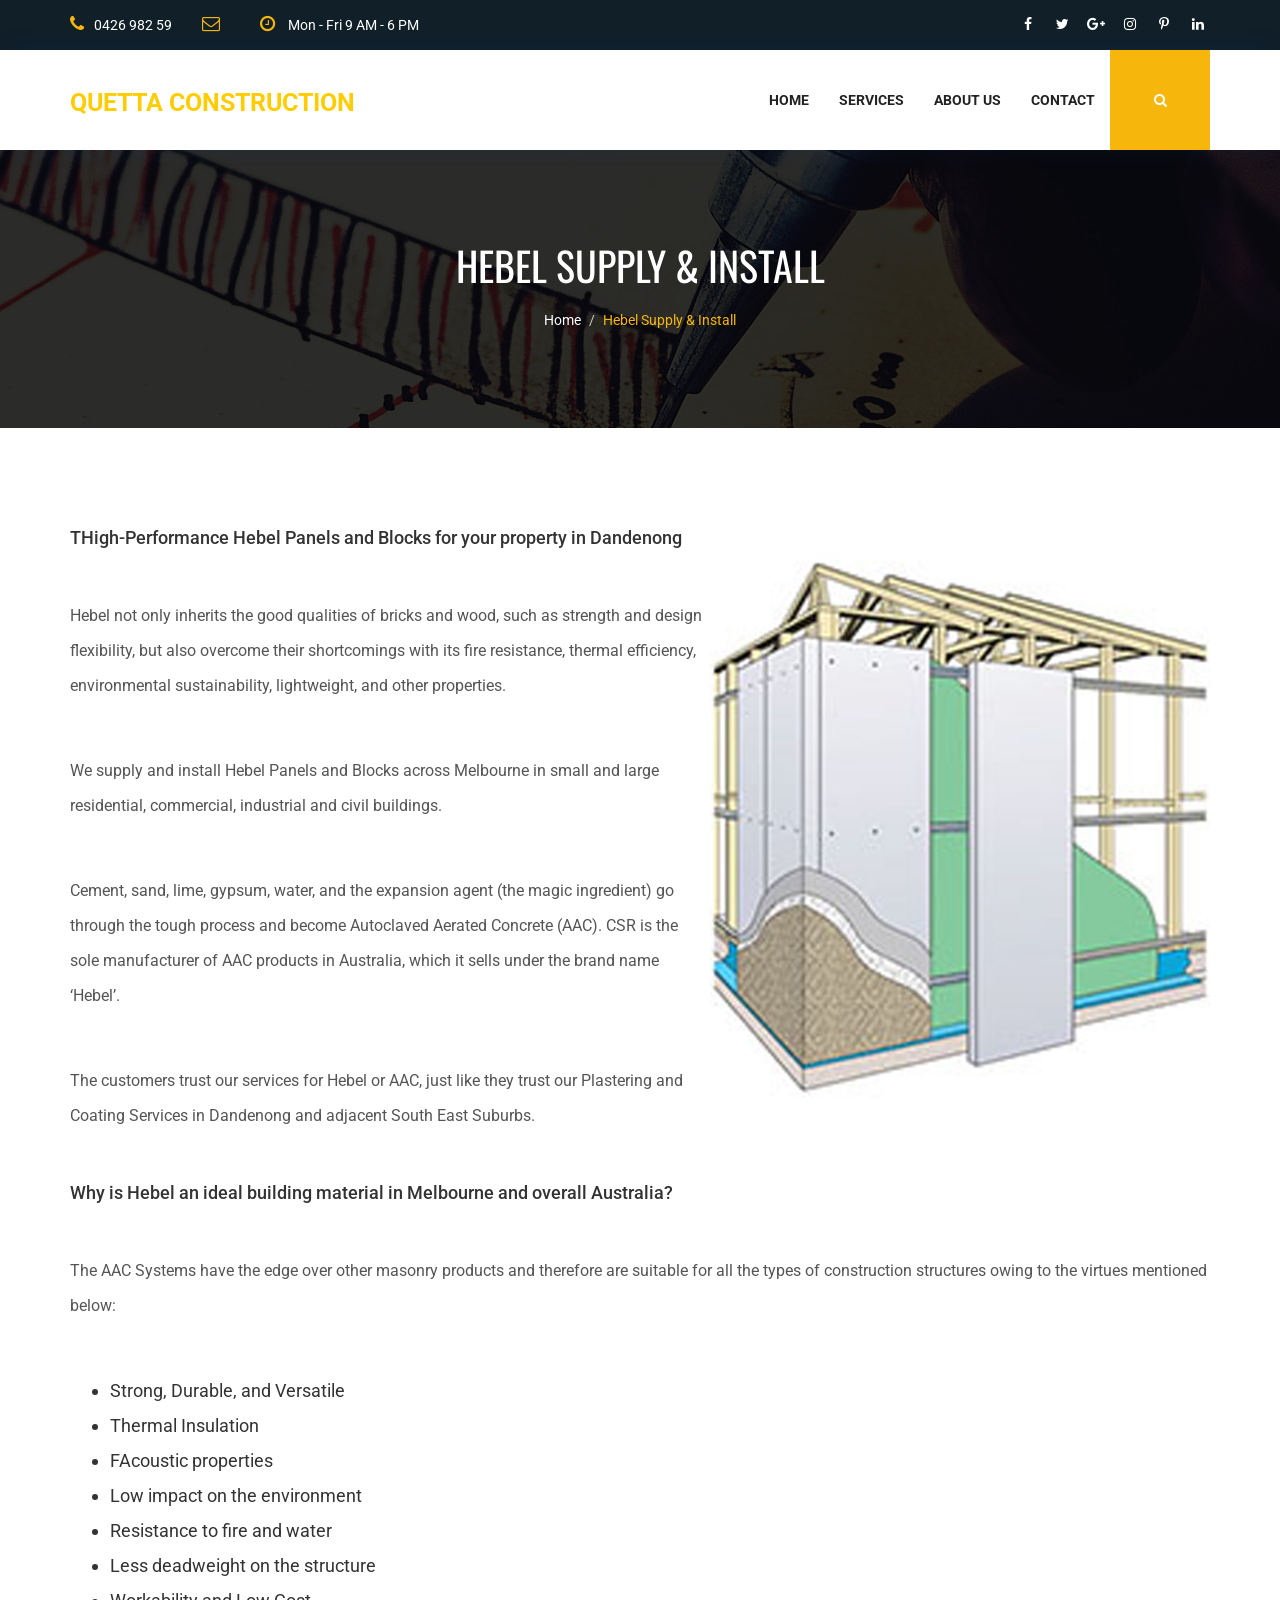
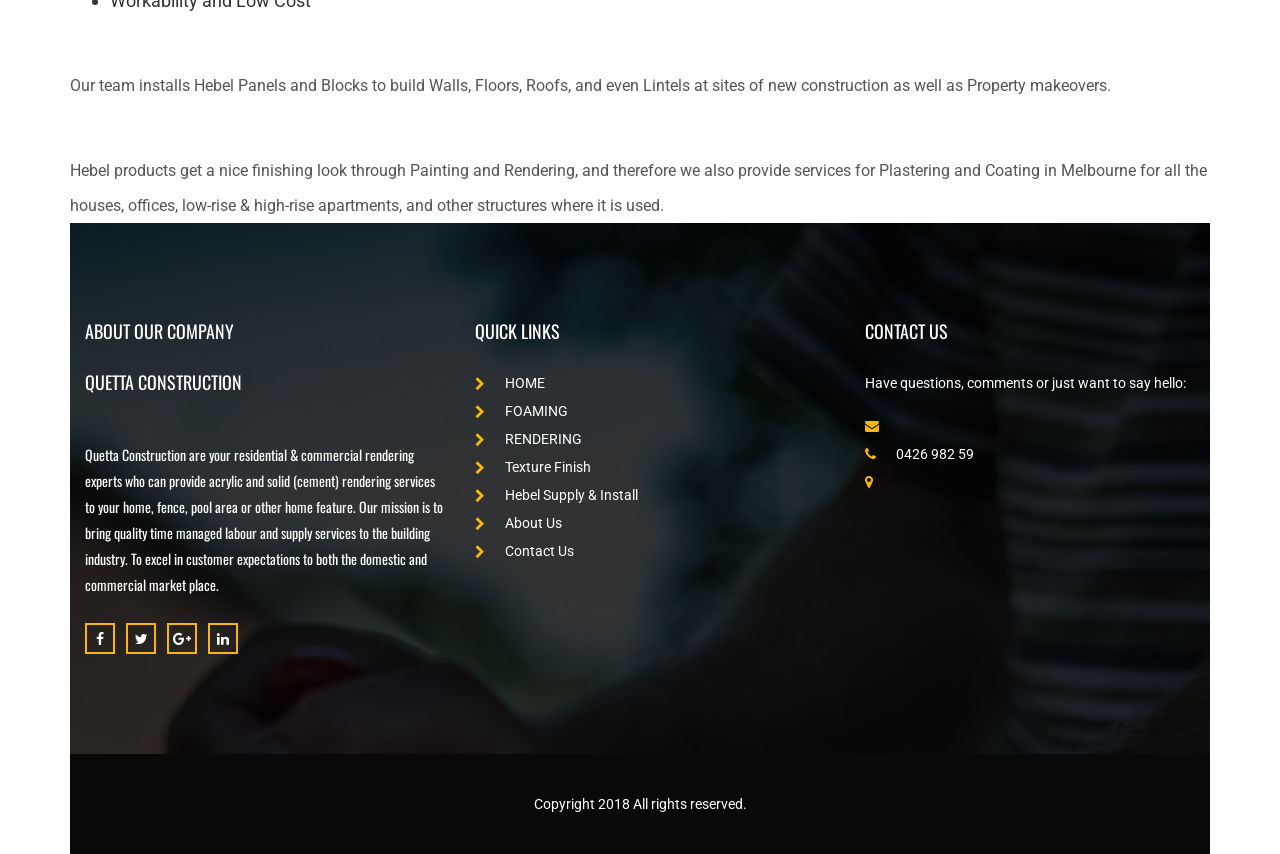
<file: Hebel Supply & Install.html>
<!DOCTYPE html>
<html lang="en">
<head>
    <meta charset="utf-8">
    <meta http-equiv="X-UA-Compatible" content="IE=edge">
    <meta name="viewport" content="width=device-width, initial-scale=1">

    <title>Quetta Construction</title>

    <!-- Favicon -->
	<link rel="stylesheet" href="https://use.fontawesome.com/releases/v5.0.13/css/all.css" integrity="sha384-DNOHZ68U8hZfKXOrtjWvjxusGo9WQnrNx2sqG0tfsghAvtVlRW3tvkXWZh58N9jp" crossorigin="anonymous"><link rel="stylesheet" href="https://use.fontawesome.com/releases/v5.0.13/css/all.css" integrity="sha384-DNOHZ68U8hZfKXOrtjWvjxusGo9WQnrNx2sqG0tfsghAvtVlRW3tvkXWZh58N9jp" crossorigin="anonymous">
    <link rel="icon" href="images/favicon.png" type="image/x-icon" />
    <!-- Bootstrap CSS -->
    <link href="css/bootstrap.min.css" rel="stylesheet">
    <!-- Animate CSS -->
    <link href="vendors/animate/animate.css" rel="stylesheet">
    <!-- Icon CSS-->
	<link rel="stylesheet" href="vendors/font-awesome/css/font-awesome.min.css">
    <!-- Camera Slider -->
    <link rel="stylesheet" href="vendors/camera-slider/camera.css">
    <!-- Owlcarousel CSS-->
	<link rel="stylesheet" type="text/css" href="vendors/owl_carousel/owl.carousel.css" media="all">

    <!--Theme Styles CSS-->
	<link rel="stylesheet" type="text/css" href="css/style.css" media="all" />

    <!-- WARNING: Respond.js doesn't work if you view the page via file:// -->
    <!--[if lt IE 9]>
    <script src="js/html5shiv.min.js"></script>
    <script src="js/respond.min.js"></script>
    <![endif]-->
</head>
<body>
    <!-- Preloader -->
    <div class="preloader"></div>
<!-- Top Header_Area -->
	<section class="top_header_area">
	    <div class="container">
            <ul class="nav navbar-nav top_nav">
                <li><a href="#"><i class="fa fa-phone"></i>0426 982 59</a></li>
                <li><a href="#"><i class="fa fa-envelope-o"></i></a></li>
                <li><a href="#"><i class="fa fa-clock-o"></i> Mon - Fri 9 AM - 6 PM</a></li>
            </ul>
            <ul class="nav navbar-nav navbar-right social_nav">
                <li><a href="#"><i class="fa fa-facebook" aria-hidden="true"></i></a></li>
                <li><a href="#"><i class="fa fa-twitter" aria-hidden="true"></i></a></li>
                <li><a href="#"><i class="fa fa-google-plus" aria-hidden="true"></i></a></li>
                <li><a href="#"><i class="fa fa-instagram" aria-hidden="true"></i></a></li>
                <li><a href="#"><i class="fa fa-pinterest-p" aria-hidden="true"></i></a></li>
                <li><a href="#"><i class="fa fa-linkedin" aria-hidden="true"></i></a></li>
            </ul>
	    </div>
	</section>
	<!-- End Top Header_Area -->

	<!-- Header_Area -->
    <nav class="navbar navbar-default header_aera" id="main_navbar">
        <div class="container">
            <!-- searchForm -->
            <div class="searchForm">
                <form action="#" class="row m0">
                    <div class="input-group">
                        <span class="input-group-addon"><i class="fa fa-search"></i></span>
                        <input type="search" name="search" class="form-control" placeholder="Type & Hit Enter">
                        <span class="input-group-addon form_hide"><i class="fa fa-times"></i></span>
                    </div>
                </form>
            </div><!-- End searchForm -->
            <!-- Brand and toggle get grouped for better mobile display -->
            <div class="col-md-2 p0">
                <div class="navbar-header">
                    <button type="button" class="navbar-toggle collapsed" data-toggle="collapse" data-target="#min_navbar">
                    <span class="sr-only">Toggle navigation</span>
                    <span class="icon-bar"></span>
                    <span class="icon-bar"></span>
                    <span class="icon-bar"></span>
                    </button>
                    <a class="navbar-brand" href="index.html"><h1 style="font-size:25px; color:#FFCC00;"><b>QUETTA&nbsp;CONSTRUCTION</b></h1></a>
                </div>
            </div>

            <!-- Collect the nav links, forms, and other content for toggling -->
            <div class="col-md-10 p0">
                <div class="collapse navbar-collapse" id="min_navbar">
                    <ul class="nav navbar-nav navbar-right">
                        <li class="dropdown submenu">
                            <a href="index.html">Home</a>
                           
                        </li>
                        
                        <li class="dropdown submenu">
                            <a href="#" class="dropdown-toggle" data-toggle="dropdown">Services</a>
                            <ul class="dropdown-menu other_dropdwn">
                                <li><a href="FOAMING.html">FOAMING</a></li>
                                <li><a href="RENDERING.html">RENDERING</a></li>
								<li><a href="Texture Finish.html">Texture Finish</a></li>
								<li><a href="Hebel Supply & Install.html">Hebel Supply & Install</a></li>
                            </ul>
							
							<li class="dropdown submenu">
                            <a  href="About us.html">About Us</a>
                            
                        </li>
                        
                        <li><a href="contact.html">Contact</a></li>
                        <li><a href="#" class="nav_searchFrom"><i class="fa fa-search"></i></a></li>
                    </ul>
                </div><!-- /.navbar-collapse -->
            </div>
        </div><!-- /.container -->
    </nav>
	
	
	
	<!-- Banner area -->
    <section class="banner_area" data-stellar-background-ratio="0.5">
        <h2>Hebel Supply & Install </h2>
        <ol class="breadcrumb">
            <li><a href="index.html">Home</a></li>
            <li><a href="#" class="active">Hebel Supply & Install </a></li>
        </ol>
    </section>
    <!-- End Banner area -->
	
	
	

		<div style="margin-top:100px;" class="container">
  <div class="row">
  
    <div class="col-md-12">
	<h4>THigh-Performance Hebel Panels and Blocks for your property in Dandenong </h4>
	

           <img  style=" float:right;width:500px;; height:550px;" src="img/3.jpg" >

     <p style="font-size:16px; margin-top:50px; line-height:35px;">Hebel not only inherits the good qualities of bricks and wood, such as strength and design flexibility, but also overcome their shortcomings with its fire resistance, thermal efficiency, environmental sustainability, lightweight, and other properties.</p>
	 
	<p style="font-size:16px; margin-top:50px; line-height:35px;"> We supply and install Hebel Panels and Blocks across Melbourne in small and large residential, commercial, industrial and civil buildings.
	
	</p>
	
	<p style="font-size:16px; margin-top:50px; line-height:35px;">Cement, sand, lime, gypsum, water, and the expansion agent (the magic ingredient) go through the tough process and become Autoclaved Aerated Concrete (AAC). CSR is the sole manufacturer of AAC products in Australia, which it sells under the brand name ‘Hebel’.
	</p>
	
	<p style="font-size:16px; margin-top:50px; line-height:35px;">The customers trust our services for Hebel or AAC, just like they trust our Plastering and Coating Services in Dandenong and adjacent South East Suburbs.
	</p>
	</div>
	<div class="col-md-12">
<h4 style=" margin-top:50px;">

Why is Hebel an ideal building material in Melbourne and overall Australia?

</h4>

<p style="font-size:16px; margin-top:50px; line-height:35px;">The AAC Systems have the edge over other masonry products and therefore are suitable for all the types of construction structures owing to the virtues mentioned below:</p>


	</div>
	
	
<div class="col-md-12">

<ul style="font-size:18px; margin-top:50px; line-height:35px;">

<li>Strong, Durable, and Versatile</li>
<li>Thermal Insulation</li>
<li>FAcoustic properties</li>
<li>Low impact on the environment</li>
<li>Resistance to fire and water</li>
<li>Less deadweight on the structure</li>
<li>Workability and Low Cost</li>



</ul>
  
 <p style="font-size:16px; margin-top:50px; line-height:35px;"> Our team installs Hebel Panels and Blocks to build Walls, Floors, Roofs, and even Lintels at sites of new construction as well as Property makeovers.
</p>



 <p style="font-size:16px; margin-top:50px; line-height:35px;">Hebel products get a nice finishing look through Painting and Rendering, and therefore we also provide services for Plastering and Coating in Melbourne for all the houses, offices, low-rise & high-rise apartments, and other structures where it is used.
 </p>
 

	
	




	    <!-- Footer Area -->
    <footer class="footer_area">
        <div class="container">
            <div class="footer_row row">
                <div class="col-md-4 col-sm-6 footer_about">
                    <h2>ABOUT OUR COMPANY</h2>
                    <h2>
QUETTA CONSTRUCTION

</h2>
                    <p>
Quetta Construction are your residential & commercial rendering experts who can provide acrylic and solid (cement) rendering services to your home, fence, pool area or other home feature. Our mission is to bring quality time managed labour and supply services to the building industry. To excel in customer expectations to both the domestic and commercial market place.

</p>
                    <ul class="socail_icon">
                        <li><a href="#"><i class="fa fa-facebook" aria-hidden="true"></i></a></li>
                        <li><a href="#"><i class="fa fa-twitter" aria-hidden="true"></i></a></li>
                        <li><a href="#"><i class="fa fa-google-plus" aria-hidden="true"></i></a></li>
                        <li><a href="#"><i class="fa fa-linkedin" aria-hidden="true"></i></a></li>
                    </ul>
                </div>
                <div class="col-md-4 col-sm-6 footer_about quick">
                    <h2>Quick links</h2>
                    <ul class="quick_link">
                        <li><a href="index.html"><i class="fa fa-chevron-right"></i>HOME</a></li>
                        <li><a href="FOAMING.html"><i class="fa fa-chevron-right"></i>FOAMING</a></li>
                        <li><a href="RENDERING.html"><i class="fa fa-chevron-right"></i>RENDERING </a></li>
                        <li><a href="Texture Finish.html"><i class="fa fa-chevron-right"></i>Texture Finish </a></li>
                        <li><a href="hebel Supply & Install.html"><i class="fa fa-chevron-right"></i>Hebel Supply & Install </a></li>
                        <li><a href="About Us.html"><i class="fa fa-chevron-right"></i>About Us</a></li>
						<li><a href="Contact Us.html"><i class="fa fa-chevron-right"></i>Contact Us</a></li>
                    </ul>
                </div>
                
                <div class="col-md-4 col-sm-6 footer_about">
                    <h2>CONTACT US</h2>
                    <address>
                        <p>Have questions, comments or just want to say hello:</p>
                        <ul class="my_address">
                            <li><a href="#"><i class="fa fa-envelope" aria-hidden="true"></i></a></li>
                            <li><a href="#"><i class="fa fa-phone" aria-hidden="true"></i>0426 982 59</a></li>
                            <li><a href="#"><i class="fa fa-map-marker" aria-hidden="true"></i><span> </span></a></li>
                        </ul>
                    </address>
                </div>
            </div>
        </div>
        <div class="copyright_area">
            Copyright 2018 All rights reserved.
        </div>
    </footer>
    <!-- End Footer Area -->

	






    <!-- jQuery JS -->
    <script src="js/jquery-1.12.0.min.js"></script>
    <!-- Bootstrap JS -->
    <script src="js/bootstrap.min.js"></script>
    <!-- Animate JS -->
    <script src="vendors/animate/wow.min.js"></script>
    <!-- Camera Slider -->
    <script src="vendors/camera-slider/jquery.easing.1.3.js"></script>
    <script src="vendors/camera-slider/camera.min.js"></script>
    <!-- Isotope JS -->
    <script src="vendors/isotope/imagesloaded.pkgd.min.js"></script>
    <script src="vendors/isotope/isotope.pkgd.min.js"></script>
    <!-- Progress JS -->
    <script src="vendors/Counter-Up/jquery.counterup.min.js"></script>
    <script src="vendors/Counter-Up/waypoints.min.js"></script>
    <!-- Owlcarousel JS -->
    <script src="vendors/owl_carousel/owl.carousel.min.js"></script>
    <!-- Stellar JS -->
    <script src="vendors/stellar/jquery.stellar.js"></script>
    <!-- Theme JS -->
    <script src="js/theme.js"></script>
</body>
</html>
</file>
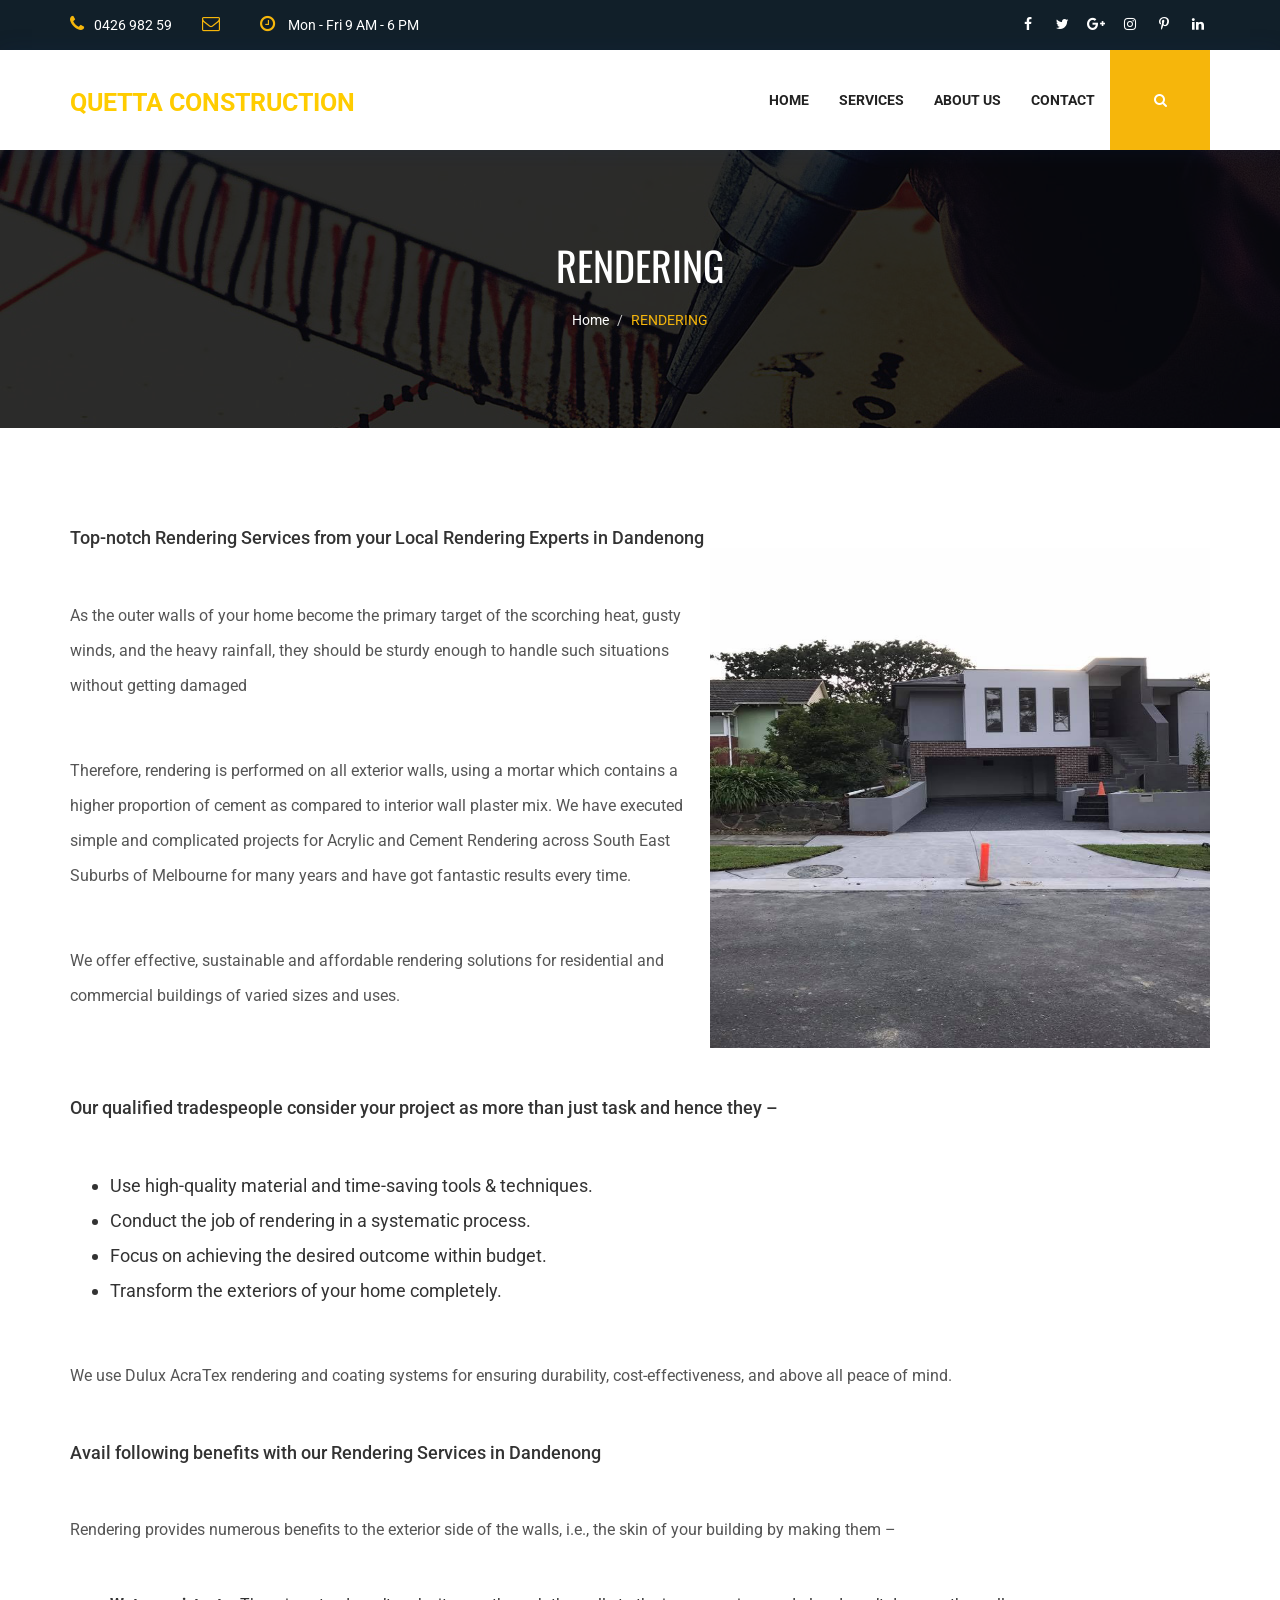
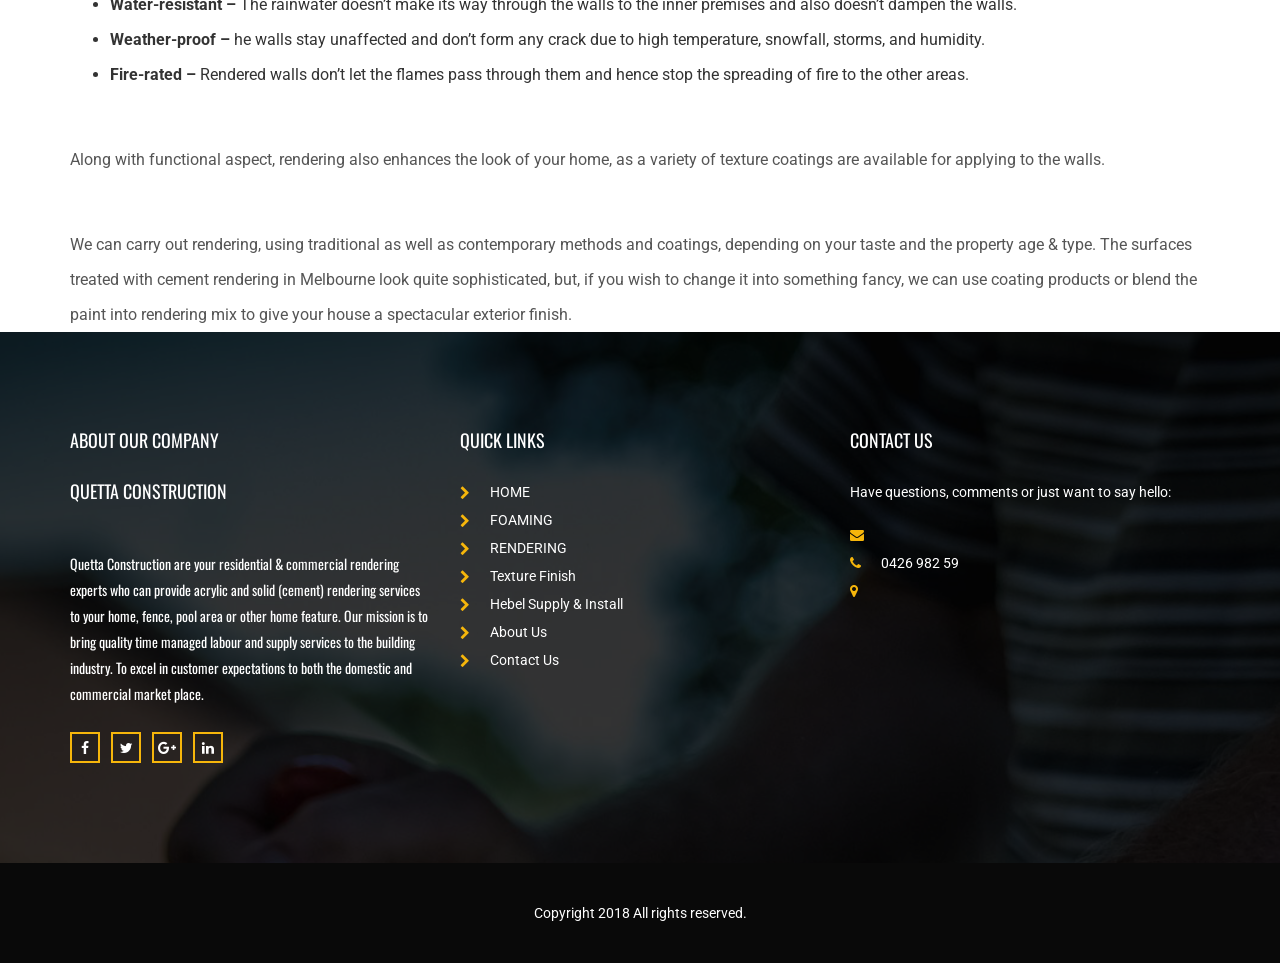
<file: RENDERING.html>
<!DOCTYPE html>
<html lang="en">
<head>
    <meta charset="utf-8">
    <meta http-equiv="X-UA-Compatible" content="IE=edge">
    <meta name="viewport" content="width=device-width, initial-scale=1">

    <title>Quetta Construction</title>

    <!-- Favicon -->
	<link rel="stylesheet" href="https://use.fontawesome.com/releases/v5.0.13/css/all.css" integrity="sha384-DNOHZ68U8hZfKXOrtjWvjxusGo9WQnrNx2sqG0tfsghAvtVlRW3tvkXWZh58N9jp" crossorigin="anonymous"><link rel="stylesheet" href="https://use.fontawesome.com/releases/v5.0.13/css/all.css" integrity="sha384-DNOHZ68U8hZfKXOrtjWvjxusGo9WQnrNx2sqG0tfsghAvtVlRW3tvkXWZh58N9jp" crossorigin="anonymous">
    <link rel="icon" href="images/favicon.png" type="image/x-icon" />
    <!-- Bootstrap CSS -->
    <link href="css/bootstrap.min.css" rel="stylesheet">
    <!-- Animate CSS -->
    <link href="vendors/animate/animate.css" rel="stylesheet">
    <!-- Icon CSS-->
	<link rel="stylesheet" href="vendors/font-awesome/css/font-awesome.min.css">
    <!-- Camera Slider -->
    <link rel="stylesheet" href="vendors/camera-slider/camera.css">
    <!-- Owlcarousel CSS-->
	<link rel="stylesheet" type="text/css" href="vendors/owl_carousel/owl.carousel.css" media="all">

    <!--Theme Styles CSS-->
	<link rel="stylesheet" type="text/css" href="css/style.css" media="all" />

    <!-- WARNING: Respond.js doesn't work if you view the page via file:// -->
    <!--[if lt IE 9]>
    <script src="js/html5shiv.min.js"></script>
    <script src="js/respond.min.js"></script>
    <![endif]-->
</head>
<body>
       <!-- Preloader -->
    <div class="preloader"></div>

	<!-- Top Header_Area -->
	<section class="top_header_area">
	    <div class="container">
            <ul class="nav navbar-nav top_nav">
                <li><a href="#"><i class="fa fa-phone"></i>0426 982 59</a></li>
                <li><a href="#"><i class="fa fa-envelope-o"></i></a></li>
                <li><a href="#"><i class="fa fa-clock-o"></i> Mon - Fri 9 AM - 6 PM</a></li>
            </ul>
            <ul class="nav navbar-nav navbar-right social_nav">
                <li><a href="#"><i class="fa fa-facebook" aria-hidden="true"></i></a></li>
                <li><a href="#"><i class="fa fa-twitter" aria-hidden="true"></i></a></li>
                <li><a href="#"><i class="fa fa-google-plus" aria-hidden="true"></i></a></li>
                <li><a href="#"><i class="fa fa-instagram" aria-hidden="true"></i></a></li>
                <li><a href="#"><i class="fa fa-pinterest-p" aria-hidden="true"></i></a></li>
                <li><a href="#"><i class="fa fa-linkedin" aria-hidden="true"></i></a></li>
            </ul>
	    </div>
	</section>
	<!-- End Top Header_Area -->

	<!-- Header_Area -->
    <nav class="navbar navbar-default header_aera" id="main_navbar">
        <div class="container">
            <!-- searchForm -->
            <div class="searchForm">
                <form action="#" class="row m0">
                    <div class="input-group">
                        <span class="input-group-addon"><i class="fa fa-search"></i></span>
                        <input type="search" name="search" class="form-control" placeholder="Type & Hit Enter">
                        <span class="input-group-addon form_hide"><i class="fa fa-times"></i></span>
                    </div>
                </form>
            </div><!-- End searchForm -->
            <!-- Brand and toggle get grouped for better mobile display -->
            <div class="col-md-2 p0">
                <div class="navbar-header">
                    <button type="button" class="navbar-toggle collapsed" data-toggle="collapse" data-target="#min_navbar">
                    <span class="sr-only">Toggle navigation</span>
                    <span class="icon-bar"></span>
                    <span class="icon-bar"></span>
                    <span class="icon-bar"></span>
                    </button>
                    <a class="navbar-brand" href="index.html"><h1 style="font-size:25px; color:#FFCC00;"><b>QUETTA&nbsp;CONSTRUCTION</b></h1></a>
                </div>
            </div>

            <!-- Collect the nav links, forms, and other content for toggling -->
            <div class="col-md-10 p0">
                <div class="collapse navbar-collapse" id="min_navbar">
                    <ul class="nav navbar-nav navbar-right">
                        <li class="dropdown submenu">
                            <a href="index.html">Home</a>
                           
                        </li>
                        
                        <li class="dropdown submenu">
                            <a href="#" class="dropdown-toggle" data-toggle="dropdown">Services</a>
                            <ul class="dropdown-menu other_dropdwn">
                                <li><a href="FOAMING.html">FOAMING</a></li>
                                <li><a href="RENDERING.html">RENDERING</a></li>
								<li><a href="Texture Finish.html">Texture Finish</a></li>
								<li><a href="Hebel Supply & Install.html">Hebel Supply & Install</a></li>
                            </ul>
							
							<li class="dropdown submenu">
                            <a  href="About us.html">About Us</a>
                            
                        </li>
                        
                        <li><a href="contact.html">Contact</a></li>
                        <li><a href="#" class="nav_searchFrom"><i class="fa fa-search"></i></a></li>
                    </ul>
                </div><!-- /.navbar-collapse -->
            </div>
        </div><!-- /.container -->
    </nav>
	
	
	
	<!-- Banner area -->
    <section class="banner_area" data-stellar-background-ratio="0.5">
        <h2>RENDERING </h2>
        <ol class="breadcrumb">
            <li><a href="index.html">Home</a></li>
            <li><a href="#" class="active">RENDERING</a></li>
        </ol>
    </section>
    <!-- End Banner area -->
	
	

		<div style="margin-top:100px;" class="container">
  <div class="row">
  
    <div class="col-md-12">
	<h4>Top-notch Rendering Services from your Local Rendering Experts in Dandenong</h4>
	

           <img  style=" float:right;width:500px;; height:500px;" src="img/9" >

     <p style="font-size:16px; margin-top:50px; line-height:35px;">As the outer walls of your home become the primary target of the scorching heat, gusty winds, and the heavy rainfall, they should be sturdy enough to handle such situations without getting damaged</p>
	 
	<p style="font-size:16px; margin-top:50px; line-height:35px;"> Therefore, rendering is performed on all exterior walls, using a mortar which contains a higher proportion of cement as compared to interior wall plaster mix. We have executed simple and complicated projects for Acrylic and Cement Rendering across South East Suburbs of Melbourne for many years and have got fantastic results every time.
	
	</p>
	
	<p style="font-size:16px; margin-top:50px; line-height:35px;">We offer effective, sustainable and affordable rendering solutions for residential and commercial buildings of varied sizes and uses.
	
	</p>
	</div>
	<div class="col-md-12">
<h4 style=" margin-top:50px;">

Our qualified tradespeople consider your project as more than just task and hence they – 

</h4>



	</div>
	
	
<div class="col-md-12">

<ul style="font-size:18px; margin-top:50px; line-height:35px;">

<li>Use high-quality material and time-saving tools & techniques.</li>
<li>Conduct the job of rendering in a systematic process.</li>
<li>Focus on achieving the desired outcome within budget.</li>
<li>Transform the exteriors of your home completely.</li>


</ul>
  
 <p style="font-size:16px; margin-top:50px; line-height:35px;"> We use Dulux AcraTex rendering and coating systems for ensuring durability, cost-effectiveness, and above all peace of mind. 
</p>


<h4 style=" margin-top:50px;">Avail following benefits with our Rendering Services in Dandenong</h4>

 <p style="font-size:16px; margin-top:50px; line-height:35px;">Rendering provides numerous benefits to the exterior side of the walls, i.e., the skin of your building by making them –
 
 </p>
 
<ul style="font-size:16px; margin-top:40px; line-height:35px;">
<li><b>Water-resistant –</b> The rainwater doesn’t make its way through the walls to the inner premises and also doesn’t dampen the walls.</li>
<li><b>Weather-proof –</b> he walls stay unaffected and don’t form any crack due to high temperature, snowfall, storms, and humidity.</li>
<li><b>Fire-rated –</b> Rendered walls don’t let the flames pass through them and hence stop the spreading of fire to the other areas.</li>



</ul> 

<p style="font-size:16px; margin-top:50px; line-height:35px;" >Along with functional aspect, rendering also enhances the look of your home, as a variety of texture coatings are available for applying to the walls.
</p>

<p style="font-size:16px; margin-top:50px; line-height:35px;">We can carry out rendering, using traditional as well as contemporary methods and coatings, depending on your taste and the property age & type. The surfaces treated with cement rendering in Melbourne look quite sophisticated, but, if you wish to change it into something fancy, we can use coating products or blend the paint into rendering mix to give your house a spectacular exterior finish.
</p>
</div>
	 
	 
	 
	</div>
	</div>
	
	
	
	
	
	    <!-- Footer Area -->
    <footer class="footer_area">
        <div class="container">
            <div class="footer_row row">
                <div class="col-md-4 col-sm-6 footer_about">
                    <h2>ABOUT OUR COMPANY</h2>
                    <h2>
QUETTA CONSTRUCTION

</h2>
                    <p>
Quetta Construction are your residential & commercial rendering experts who can provide acrylic and solid (cement) rendering services to your home, fence, pool area or other home feature. Our mission is to bring quality time managed labour and supply services to the building industry. To excel in customer expectations to both the domestic and commercial market place.

</p>
                    <ul class="socail_icon">
                        <li><a href="#"><i class="fa fa-facebook" aria-hidden="true"></i></a></li>
                        <li><a href="#"><i class="fa fa-twitter" aria-hidden="true"></i></a></li>
                        <li><a href="#"><i class="fa fa-google-plus" aria-hidden="true"></i></a></li>
                        <li><a href="#"><i class="fa fa-linkedin" aria-hidden="true"></i></a></li>
                    </ul>
                </div>
                <div class="col-md-4 col-sm-6 footer_about quick">
                    <h2>Quick links</h2>
                    <ul class="quick_link">
                        <li><a href="index.html"><i class="fa fa-chevron-right"></i>HOME</a></li>
                        <li><a href="FOAMING.html"><i class="fa fa-chevron-right"></i>FOAMING</a></li>
                        <li><a href="RENDERING.html"><i class="fa fa-chevron-right"></i>RENDERING </a></li>
                        <li><a href="Texture Finish.html"><i class="fa fa-chevron-right"></i>Texture Finish </a></li>
                        <li><a href="hebel Supply & Install.html"><i class="fa fa-chevron-right"></i>Hebel Supply & Install </a></li>
                        <li><a href="About Us.html"><i class="fa fa-chevron-right"></i>About Us</a></li>
						<li><a href="Contact Us.html"><i class="fa fa-chevron-right"></i>Contact Us</a></li>
                    </ul>
                </div>
                
                <div class="col-md-4 col-sm-6 footer_about">
                    <h2>CONTACT US</h2>
                    <address>
                        <p>Have questions, comments or just want to say hello:</p>
                        <ul class="my_address">
                            <li><a href="#"><i class="fa fa-envelope" aria-hidden="true"></i></a></li>
                            <li><a href="#"><i class="fa fa-phone" aria-hidden="true"></i>0426 982 59</a></li>
                            <li><a href="#"><i class="fa fa-map-marker" aria-hidden="true"></i><span> </span></a></li>
                        </ul>
                    </address>
                </div>
            </div>
        </div>
        <div class="copyright_area">
            Copyright 2018 All rights reserved.
        </div>
    </footer>
    <!-- End Footer Area -->

	






	
	






    <!-- jQuery JS -->
    <script src="js/jquery-1.12.0.min.js"></script>
    <!-- Bootstrap JS -->
    <script src="js/bootstrap.min.js"></script>
    <!-- Animate JS -->
    <script src="vendors/animate/wow.min.js"></script>
    <!-- Camera Slider -->
    <script src="vendors/camera-slider/jquery.easing.1.3.js"></script>
    <script src="vendors/camera-slider/camera.min.js"></script>
    <!-- Isotope JS -->
    <script src="vendors/isotope/imagesloaded.pkgd.min.js"></script>
    <script src="vendors/isotope/isotope.pkgd.min.js"></script>
    <!-- Progress JS -->
    <script src="vendors/Counter-Up/jquery.counterup.min.js"></script>
    <script src="vendors/Counter-Up/waypoints.min.js"></script>
    <!-- Owlcarousel JS -->
    <script src="vendors/owl_carousel/owl.carousel.min.js"></script>
    <!-- Stellar JS -->
    <script src="vendors/stellar/jquery.stellar.js"></script>
    <!-- Theme JS -->
    <script src="js/theme.js"></script>
</body>
</html>
</file>
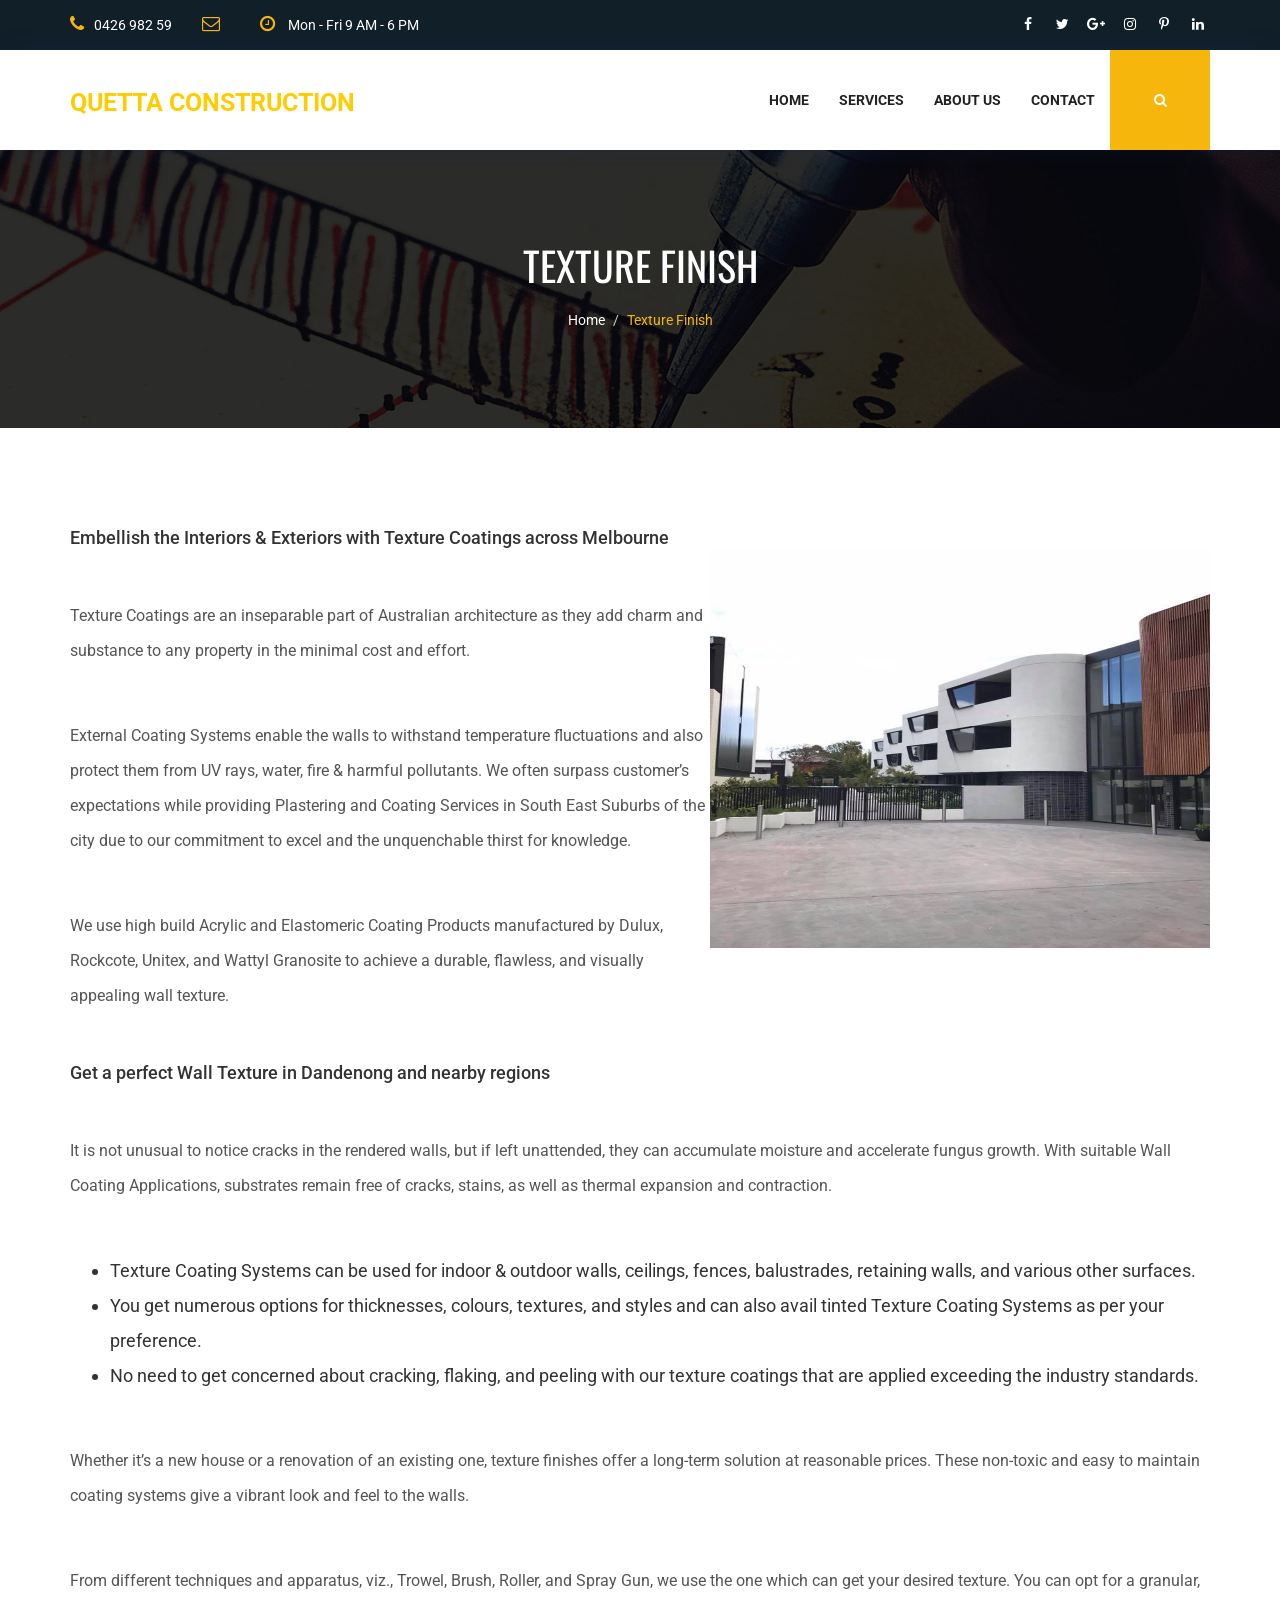
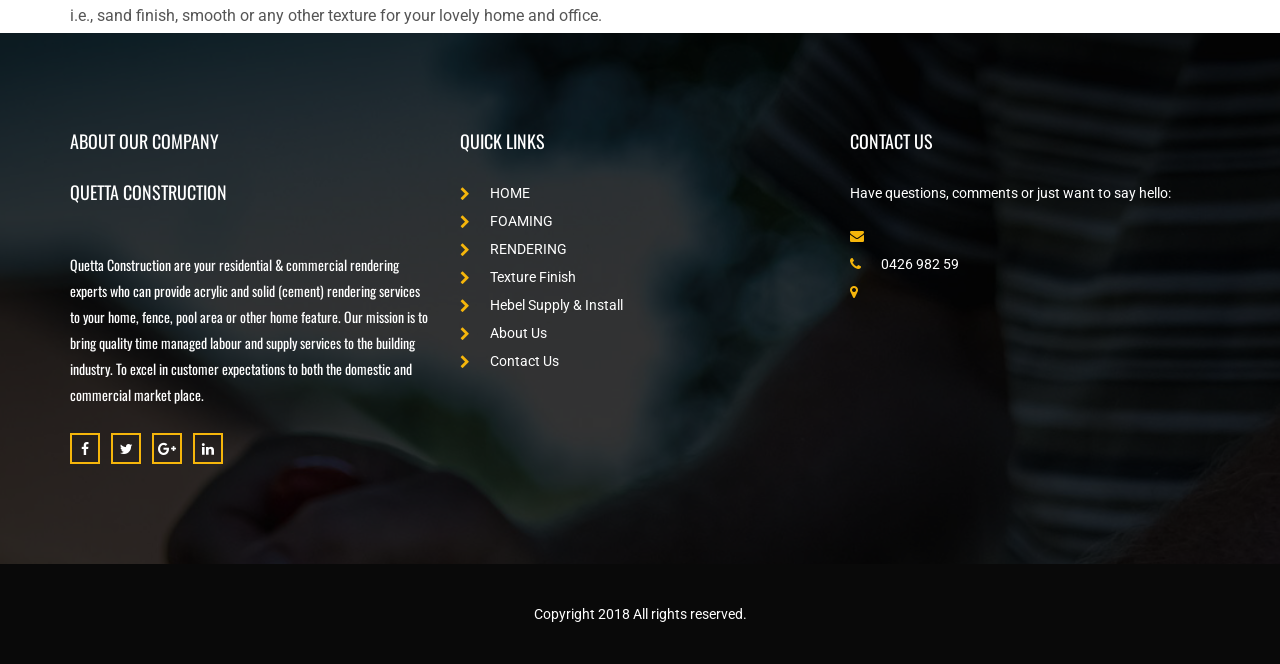
<file: Texture Finish.html>
<!DOCTYPE html>
<html lang="en">
<head>
    <meta charset="utf-8">
    <meta http-equiv="X-UA-Compatible" content="IE=edge">
    <meta name="viewport" content="width=device-width, initial-scale=1">

    <title>Quetta Construction</title>

    <!-- Favicon -->
	<link rel="stylesheet" href="https://use.fontawesome.com/releases/v5.0.13/css/all.css" integrity="sha384-DNOHZ68U8hZfKXOrtjWvjxusGo9WQnrNx2sqG0tfsghAvtVlRW3tvkXWZh58N9jp" crossorigin="anonymous"><link rel="stylesheet" href="https://use.fontawesome.com/releases/v5.0.13/css/all.css" integrity="sha384-DNOHZ68U8hZfKXOrtjWvjxusGo9WQnrNx2sqG0tfsghAvtVlRW3tvkXWZh58N9jp" crossorigin="anonymous">
    <link rel="icon" href="images/favicon.png" type="image/x-icon" />
    <!-- Bootstrap CSS -->
    <link href="css/bootstrap.min.css" rel="stylesheet">
    <!-- Animate CSS -->
    <link href="vendors/animate/animate.css" rel="stylesheet">
    <!-- Icon CSS-->
	<link rel="stylesheet" href="vendors/font-awesome/css/font-awesome.min.css">
    <!-- Camera Slider -->
    <link rel="stylesheet" href="vendors/camera-slider/camera.css">
    <!-- Owlcarousel CSS-->
	<link rel="stylesheet" type="text/css" href="vendors/owl_carousel/owl.carousel.css" media="all">

    <!--Theme Styles CSS-->
	<link rel="stylesheet" type="text/css" href="css/style.css" media="all" />

    <!-- WARNING: Respond.js doesn't work if you view the page via file:// -->
    <!--[if lt IE 9]>
    <script src="js/html5shiv.min.js"></script>
    <script src="js/respond.min.js"></script>
    <![endif]-->
</head>
<body>
    <!-- Preloader -->
    <div class="preloader"></div>
<!-- Top Header_Area -->
	<section class="top_header_area">
	    <div class="container">
            <ul class="nav navbar-nav top_nav">
                <li><a href="#"><i class="fa fa-phone"></i>0426 982 59</a></li>
                <li><a href="#"><i class="fa fa-envelope-o"></i></a></li>
                <li><a href="#"><i class="fa fa-clock-o"></i> Mon - Fri 9 AM - 6 PM</a></li>
            </ul>
            <ul class="nav navbar-nav navbar-right social_nav">
                <li><a href="#"><i class="fa fa-facebook" aria-hidden="true"></i></a></li>
                <li><a href="#"><i class="fa fa-twitter" aria-hidden="true"></i></a></li>
                <li><a href="#"><i class="fa fa-google-plus" aria-hidden="true"></i></a></li>
                <li><a href="#"><i class="fa fa-instagram" aria-hidden="true"></i></a></li>
                <li><a href="#"><i class="fa fa-pinterest-p" aria-hidden="true"></i></a></li>
                <li><a href="#"><i class="fa fa-linkedin" aria-hidden="true"></i></a></li>
            </ul>
	    </div>
	</section>
	<!-- End Top Header_Area -->

	<!-- Header_Area -->
    <nav class="navbar navbar-default header_aera" id="main_navbar">
        <div class="container">
            <!-- searchForm -->
            <div class="searchForm">
                <form action="#" class="row m0">
                    <div class="input-group">
                        <span class="input-group-addon"><i class="fa fa-search"></i></span>
                        <input type="search" name="search" class="form-control" placeholder="Type & Hit Enter">
                        <span class="input-group-addon form_hide"><i class="fa fa-times"></i></span>
                    </div>
                </form>
            </div><!-- End searchForm -->
            <!-- Brand and toggle get grouped for better mobile display -->
            <div class="col-md-2 p0">
                <div class="navbar-header">
                    <button type="button" class="navbar-toggle collapsed" data-toggle="collapse" data-target="#min_navbar">
                    <span class="sr-only">Toggle navigation</span>
                    <span class="icon-bar"></span>
                    <span class="icon-bar"></span>
                    <span class="icon-bar"></span>
                    </button>
                    <a class="navbar-brand" href="index.html"><h1 style="font-size:25px; color:#FFCC00;"><b>QUETTA&nbsp;CONSTRUCTION</b></h1></a>
                </div>
            </div>

            <!-- Collect the nav links, forms, and other content for toggling -->
            <div class="col-md-10 p0">
                <div class="collapse navbar-collapse" id="min_navbar">
                    <ul class="nav navbar-nav navbar-right">
                        <li class="dropdown submenu">
                            <a href="index.html">Home</a>
                           
                        </li>
                        
                        <li class="dropdown submenu">
                            <a href="#" class="dropdown-toggle" data-toggle="dropdown">Services</a>
                            <ul class="dropdown-menu other_dropdwn">
                                <li><a href="FOAMING.html">FOAMING</a></li>
                                <li><a href="RENDERING.html">RENDERING</a></li>
								<li><a href="Texture Finish.html">Texture Finish</a></li>
								<li><a href="Hebel Supply & Install.html">Hebel Supply & Install</a></li>
                            </ul>
							
							<li class="dropdown submenu">
                            <a  href="About us.html">About Us</a>
                            
                        </li>
                        
                        <li><a href="contact.html">Contact</a></li>
                        <li><a href="#" class="nav_searchFrom"><i class="fa fa-search"></i></a></li>
                    </ul>
                </div><!-- /.navbar-collapse -->
            </div>
        </div><!-- /.container -->
    </nav>
	
	
	
		<!-- Banner area -->
    <section class="banner_area" data-stellar-background-ratio="0.5">
        <h2>Texture Finish </h2>
        <ol class="breadcrumb">
            <li><a href="index.html">Home</a></li>
            <li><a href="#" class="active">Texture Finish </a></li>
        </ol>
    </section>
    <!-- End Banner area -->
	
	

		<div style="margin-top:100px;" class="container">
  <div class="row">
  
    <div class="col-md-12">
	<h4>Embellish the Interiors & Exteriors with Texture Coatings across Melbourne </h4>
	

           <img  style=" float:right;width:500px;; height:400px;" src="img/2" >

     <p style="font-size:16px; margin-top:50px; line-height:35px;">Texture Coatings are an inseparable part of Australian architecture as they add charm and substance to any property in the minimal cost and effort.</p>
	 
	<p style="font-size:16px; margin-top:50px; line-height:35px;"> External Coating Systems enable the walls to withstand temperature fluctuations and also protect them from UV rays, water, fire & harmful pollutants. We often surpass customer’s expectations while providing Plastering and Coating Services in South East Suburbs of the city due to our commitment to excel and the unquenchable thirst for knowledge.
	
	</p>
	
	<p style="font-size:16px; margin-top:50px; line-height:35px;">We use high build Acrylic and Elastomeric Coating Products manufactured by Dulux, Rockcote, Unitex, and Wattyl Granosite to achieve a durable, flawless, and visually appealing wall texture.
	</div>
	<div class="col-md-12">
<h4 style=" margin-top:50px;">

 Get a perfect Wall Texture in Dandenong and nearby regions
</h4>

<p style="font-size:16px; margin-top:50px; line-height:35px;">It is not unusual to notice cracks in the rendered walls, but if left unattended, they can accumulate moisture and accelerate fungus growth. With suitable Wall Coating Applications, substrates remain free of cracks, stains, as well as thermal expansion and contraction.
</p>


	</div>
	
	
<div class="col-md-12">

  <ul style="font-size:18px; margin-top:50px; line-height:35px;">
 <li>Texture Coating Systems can be used for indoor & outdoor walls, ceilings, fences, balustrades, retaining walls, and various other surfaces.</li>
 <li>You get numerous options for thicknesses, colours, textures, and styles and can also avail tinted Texture Coating Systems as per your preference.</li>
 <li>No need to get concerned about cracking, flaking, and peeling with our texture coatings that are applied exceeding the industry standards.</li>
  
  </ul>
  
  
 <p style="font-size:16px; margin-top:50px; line-height:35px;"> Whether it’s a new house or a renovation of an existing one, texture finishes offer a long-term solution at reasonable prices. These non-toxic and easy to maintain coating systems give a vibrant look and feel to the walls.
</p>

 <p style="font-size:16px; margin-top:50px; line-height:35px;">From different techniques and apparatus, viz., Trowel, Brush, Roller, and Spray Gun, we use the one which can get your desired texture. You can opt for a granular, i.e., sand finish, smooth or any other texture for your lovely home and office.
 

</div>
	 
	 
	 
	</div>
	</div>
	
	
	
	
	
	
	
	

	    <!-- Footer Area -->
    <footer class="footer_area">
        <div class="container">
            <div class="footer_row row">
                <div class="col-md-4 col-sm-6 footer_about">
                    <h2>ABOUT OUR COMPANY</h2>
                    <h2>
QUETTA CONSTRUCTION

</h2>
                    <p>
Quetta Construction are your residential & commercial rendering experts who can provide acrylic and solid (cement) rendering services to your home, fence, pool area or other home feature. Our mission is to bring quality time managed labour and supply services to the building industry. To excel in customer expectations to both the domestic and commercial market place.

</p>
                    <ul class="socail_icon">
                        <li><a href="#"><i class="fa fa-facebook" aria-hidden="true"></i></a></li>
                        <li><a href="#"><i class="fa fa-twitter" aria-hidden="true"></i></a></li>
                        <li><a href="#"><i class="fa fa-google-plus" aria-hidden="true"></i></a></li>
                        <li><a href="#"><i class="fa fa-linkedin" aria-hidden="true"></i></a></li>
                    </ul>
                </div>
                <div class="col-md-4 col-sm-6 footer_about quick">
                    <h2>Quick links</h2>
                    <ul class="quick_link">
                        <li><a href="index.html"><i class="fa fa-chevron-right"></i>HOME</a></li>
                        <li><a href="FOAMING.html"><i class="fa fa-chevron-right"></i>FOAMING</a></li>
                        <li><a href="RENDERING.html"><i class="fa fa-chevron-right"></i>RENDERING </a></li>
                        <li><a href="Texture Finish.html"><i class="fa fa-chevron-right"></i>Texture Finish </a></li>
                        <li><a href="hebel Supply & Install.html"><i class="fa fa-chevron-right"></i>Hebel Supply & Install </a></li>
                        <li><a href="About Us.html"><i class="fa fa-chevron-right"></i>About Us</a></li>
						<li><a href="Contact Us.html"><i class="fa fa-chevron-right"></i>Contact Us</a></li>
                    </ul>
                </div>
                
                <div class="col-md-4 col-sm-6 footer_about">
                    <h2>CONTACT US</h2>
                    <address>
                        <p>Have questions, comments or just want to say hello:</p>
                        <ul class="my_address">
                            <li><a href="#"><i class="fa fa-envelope" aria-hidden="true"></i></a></li>
                            <li><a href="#"><i class="fa fa-phone" aria-hidden="true"></i>0426 982 59</a></li>
                            <li><a href="#"><i class="fa fa-map-marker" aria-hidden="true"></i><span> </span></a></li>
                        </ul>
                    </address>
                </div>
            </div>
        </div>
        <div class="copyright_area">
            Copyright 2018 All rights reserved.
        </div>
    </footer>



	
	






    <!-- jQuery JS -->
    <script src="js/jquery-1.12.0.min.js"></script>
    <!-- Bootstrap JS -->
    <script src="js/bootstrap.min.js"></script>
    <!-- Animate JS -->
    <script src="vendors/animate/wow.min.js"></script>
    <!-- Camera Slider -->
    <script src="vendors/camera-slider/jquery.easing.1.3.js"></script>
    <script src="vendors/camera-slider/camera.min.js"></script>
    <!-- Isotope JS -->
    <script src="vendors/isotope/imagesloaded.pkgd.min.js"></script>
    <script src="vendors/isotope/isotope.pkgd.min.js"></script>
    <!-- Progress JS -->
    <script src="vendors/Counter-Up/jquery.counterup.min.js"></script>
    <script src="vendors/Counter-Up/waypoints.min.js"></script>
    <!-- Owlcarousel JS -->
    <script src="vendors/owl_carousel/owl.carousel.min.js"></script>
    <!-- Stellar JS -->
    <script src="vendors/stellar/jquery.stellar.js"></script>
    <!-- Theme JS -->
    <script src="js/theme.js"></script>
</body>
</html>
</file>
<file: vendors/camera-slider/camera.css>
/**************************
*
*	GENERAL
*
**************************/
.camera_wrap a, .camera_wrap img, 
.camera_wrap ol, .camera_wrap ul, .camera_wrap li,
.camera_wrap table, .camera_wrap tbody, .camera_wrap tfoot, .camera_wrap thead, .camera_wrap tr, .camera_wrap th, .camera_wrap td
.camera_thumbs_wrap a, .camera_thumbs_wrap img, 
.camera_thumbs_wrap ol, .camera_thumbs_wrap ul, .camera_thumbs_wrap li,
.camera_thumbs_wrap table, .camera_thumbs_wrap tbody, .camera_thumbs_wrap tfoot, .camera_thumbs_wrap thead, .camera_thumbs_wrap tr, .camera_thumbs_wrap th, .camera_thumbs_wrap td {
	background: none;
	border: 0;
	font: inherit;
	font-size: 100%;
	margin: 0;
	padding: 0;
	vertical-align: baseline;
	list-style: none
}
.camera_wrap {
	direction: ltr;
	display: none;
	float: left;
	position: relative;
	z-index: 0;
}
.camera_wrap img {
	max-width: none!important;
}
.camera_fakehover {
	height: 100%;
	min-height: 60px;
	position: relative;
	width: 100%;
	z-index: 1;
}
.camera_wrap {
	width: 100%;
}
.camera_src {
	display: none;
}
.cameraCont, .cameraContents {
	height: 100%;
	position: relative;
	width: 100%;
	z-index: 1;
}
.cameraSlide {
	bottom: 0;
	left: 0;
	position: absolute;
	right: 0;
	top: 0;
	width: 100%;
}
.cameraContent {
	bottom: 0;
	display: none;
	left: 0;
	position: absolute;
	right: 0;
	top: 0;
	width: 100%;
}
.camera_target {
	bottom: 0;
	height: 100%;
	left: 0;
	overflow: hidden;
	position: absolute;
	right: 0;
	text-align: left;
	top: 0;
	width: 100%;
	z-index: 0;
}
.camera_overlayer {
	bottom: 0;
	height: 100%;
	left: 0;
	overflow: hidden;
	position: absolute;
	right: 0;
	top: 0;
	width: 100%;
	z-index: 0;
}
.camera_target_content {
	bottom: 0;
	left: 0;
	overflow: hidden;
	position: absolute;
	right: 0;
	top: 0;
	z-index: 2;
}
.camera_target_content .camera_link {
    background: url(images/blank.gif);
	display: block;
	height: 100%;
	text-decoration: none;
}
.camera_loader {
    background: #fff url(images/camera-loader.gif) no-repeat center;
	background: rgba(255, 255, 255, 0.9) u/images/camera-loader.gif) no-repeat center;
	border: 1px solid #ffffff;
	-webkit-border-radius: 18px;
	-moz-border-radius: 18px;
	border-radius: 18px;
	height: 36px;
	left: 50%;
	overflow: hidden;
	position: absolute;
	margin: -18px 0 0 -18px;
	top: 50%;
	width: 36px;
	z-index: 3;
}
.camera_bar {
	bottom: 0;
	left: 0;
	overflow: hidden;
	position: absolute;
	right: 0;
	top: 0;
	z-index: 3;
}
.camera_thumbs_wrap.camera_left .camera_bar, .camera_thumbs_wrap.camera_right .camera_bar {
	height: 100%;
	position: absolute;
	width: auto;
}
.camera_thumbs_wrap.camera_bottom .camera_bar, .camera_thumbs_wrap.camera_top .camera_bar {
	height: auto;
	position: absolute;
	width: 100%;
}
.camera_nav_cont {
	height: 65px;
	overflow: hidden;
	position: absolute;
	right: 9px;
	top: 15px;
	width: 120px;
	z-index: 4;
}
.camera_caption {
	bottom: 0;
	display: block;
	position: absolute;
	width: 100%;
}
.camera_caption > div {
	padding: 10px 20px;
}
.camerarelative {
	overflow: hidden;
	position: relative;
}
.imgFake {
	cursor: pointer;
}
.camera_prevThumbs {
	bottom: 4px;
	cursor: pointer;
	left: 0;
	position: absolute;
	top: 4px;
	visibility: hidden;
	width: 30px;
	z-index: 10;
}
.camera_prevThumbs div {
	background: url(images/camera_skins.png) no-repeat -160px 0;
	display: block;
	height: 40px;
	margin-top: -20px;
	position: absolute;
	top: 50%;
	width: 30px;
}
.camera_nextThumbs {
	bottom: 4px;
	cursor: pointer;
	position: absolute;
	right: 0;
	top: 4px;
	visibility: hidden;
	width: 30px;
	z-index: 10;
}
.camera_nextThumbs div {
	background: url(images/camera_skins.png) no-repeat -190px 0;
	display: block;
	height: 40px;
	margin-top: -20px;
	position: absolute;
	top: 50%;
	width: 30px;
}
.camera_command_wrap .hideNav {
	display: none;
}
.camera_command_wrap {
	left: 0;
	position: relative;
	right:0;
	z-index: 4;
}
.camera_wrap .camera_pag .camera_pag_ul {
	list-style: none;
	margin: 0;
	padding: 0;
	text-align: right;
}
.camera_wrap .camera_pag .camera_pag_ul li {
	-webkit-border-radius: 8px;
	-moz-border-radius: 8px;
	border-radius: 8px;
	cursor: pointer;
	display: inline-block;
	height: 16px;
	margin: 20px 5px;
	position: relative;
	text-align: left;
	text-indent: 9999px;
	width: 16px;
}
.camera_commands_emboss .camera_pag .camera_pag_ul li {
	-moz-box-shadow:
		0px 1px 0px rgba(255,255,255,1),
		inset 0px 1px 1px rgba(0,0,0,0.2);
	-webkit-box-shadow:
		0px 1px 0px rgba(255,255,255,1),
		inset 0px 1px 1px rgba(0,0,0,0.2);
	box-shadow:
		0px 1px 0px rgba(255,255,255,1),
		inset 0px 1px 1px rgba(0,0,0,0.2);
}
.camera_wrap .camera_pag .camera_pag_ul li > span {
	-webkit-border-radius: 5px;
	-moz-border-radius: 5px;
	border-radius: 5px;
	height: 8px;
	left: 4px;
	overflow: hidden;
	position: absolute;
	top: 4px;
	width: 8px;
}
.camera_commands_emboss .camera_pag .camera_pag_ul li:hover > span {
	-moz-box-shadow:
		0px 1px 0px rgba(255,255,255,1),
		inset 0px 1px 1px rgba(0,0,0,0.2);
	-webkit-box-shadow:
		0px 1px 0px rgba(255,255,255,1),
		inset 0px 1px 1px rgba(0,0,0,0.2);
	box-shadow:
		0px 1px 0px rgba(255,255,255,1),
		inset 0px 1px 1px rgba(0,0,0,0.2);
}
.camera_wrap .camera_pag .camera_pag_ul li.cameracurrent > span {
	-moz-box-shadow: 0;
	-webkit-box-shadow: 0;
	box-shadow: 0;
}
.camera_pag_ul li img {
	display: none;
	position: absolute;
}
.camera_pag_ul .thumb_arrow {
    border-left: 4px solid transparent;
    border-right: 4px solid transparent;
    border-top: 4px solid;
	top: 0;
	left: 50%;
	margin-left: -4px;
	position: absolute;
}
.camera_prev, .camera_next, .camera_commands {
	cursor: pointer;
	height: 40px;
	margin-top: -20px;
	position: absolute;
	top: 50%;
	width: 40px;
	z-index: 2;
}
.camera_prev {
	left: 0;
}
.camera_prev > span {
	background: url(images/camera_skins.png) no-repeat 0 0;
	display: block;
	height: 40px;
	width: 40px;
}
.camera_next {
	right: 0;
}
.camera_next > span {
	background: url(images/camera_skins.png) no-repeat -40px 0;
	display: block;
	height: 40px;
	width: 40px;
}
.camera_commands {
	right: 41px;
}
.camera_commands > .camera_play {
	background: url(images/camera_skins.png) no-repeat -80px 0;
	height: 40px;
	width: 40px;
}
.camera_commands > .camera_stop {
	background: url(images/camera_skins.png) no-repeat -120px 0;
	display: block;
	height: 40px;
	width: 40px;
}
.camera_wrap .camera_pag .camera_pag_ul li {
	-webkit-border-radius: 8px;
	-moz-border-radius: 8px;
	border-radius: 8px;
	cursor: pointer;
	display: inline-block;
	height: 16px;
	margin: 20px 5px;
	position: relative;
	text-indent: 9999px;
	width: 16px;
}
.camera_thumbs_cont {
	-webkit-border-bottom-right-radius: 4px;
	-webkit-border-bottom-left-radius: 4px;
	-moz-border-radius-bottomright: 4px;
	-moz-border-radius-bottomleft: 4px;
	border-bottom-right-radius: 4px;
	border-bottom-left-radius: 4px;
	overflow: hidden;
	position: relative;
	width: 100%;
}
.camera_commands_emboss .camera_thumbs_cont {
	-moz-box-shadow:
		0px 1px 0px rgba(255,255,255,1),
		inset 0px 1px 1px rgba(0,0,0,0.2);
	-webkit-box-shadow:
		0px 1px 0px rgba(255,255,255,1),
		inset 0px 1px 1px rgba(0,0,0,0.2);
	box-shadow:
		0px 1px 0px rgba(255,255,255,1),
		inset 0px 1px 1px rgba(0,0,0,0.2);
}
.camera_thumbs_cont > div {
	float: left;
	width: 100%;
}
.camera_thumbs_cont ul {
	overflow: hidden;
	padding: 3px 4px 8px;
	position: relative;
	text-align: center;
}
.camera_thumbs_cont ul li {
	display: inline;
	padding: 0 4px;
}
.camera_thumbs_cont ul li > img {
	border: 1px solid;
	cursor: pointer;
	margin-top: 5px;
	vertical-align:bottom;
}
.camera_clear {
	display: block;
	clear: both;
}
.showIt {
	display: none;
}
.camera_clear {
	clear: both;
	display: block;
	height: 1px;
	margin: -1px 0 25px;
	position: relative;
}
/**************************
*
*	COLORS & SKINS
*
**************************/
.pattern_1 .camera_overlayer {
	background: url(images/patterns/overlay1.png) repeat;
}
.pattern_2 .camera_overlayer {
	background: url(images/patterns/overlay2.png) repeat;
}
.pattern_3 .camera_overlayer {
	background: url(images/patterns/overlay3.png) repeat;
}
.pattern_4 .camera_overlayer {
	background: url(images/patterns/overlay4.png) repeat;
}
.pattern_5 .camera_overlayer {
	background: url(images/patterns/overlay5.png) repeat;
}
.pattern_6 .camera_overlayer {
	background: url(images/patterns/overlay6.png) repeat;
}
.pattern_7 .camera_overlayer {
	background: url(images/patterns/overlay7.png) repeat;
}
.pattern_8 .camera_overlayer {
	background: url(images/patterns/overlay8.png) repeat;
}
.pattern_9 .camera_overlayer {
	background: url(images/patterns/overlay9.png) repeat;
}
.pattern_10 .camera_overlayer {
	background: url(images/patterns/overlay10.png) repeat;
}
.camera_caption {
	color: #fff;
}
.camera_caption > div {
	background: #000;
	background: rgba(0, 0, 0, 0.8);
}
.camera_wrap .camera_pag .camera_pag_ul li {
	background: #b7b7b7;
}
.camera_wrap .camera_pag .camera_pag_ul li:hover > span {
	background: #b7b7b7;
}
.camera_wrap .camera_pag .camera_pag_ul li.cameracurrent > span {
	background: #434648;
}
.camera_pag_ul li img {
	border: 4px solid #e6e6e6;
	-moz-box-shadow: 0px 3px 6px rgba(0,0,0,.5);
	-webkit-box-shadow: 0px 3px 6px rgba(0,0,0,.5);
	box-shadow: 0px 3px 6px rgba(0,0,0,.5);
}
.camera_pag_ul .thumb_arrow {
    border-top-color: #e6e6e6;
}
.camera_prevThumbs, .camera_nextThumbs, .camera_prev, .camera_next, .camera_commands, .camera_thumbs_cont {
	background: #d8d8d8;
	background: rgba(216, 216, 216, 0.85);
}
.camera_wrap .camera_pag .camera_pag_ul li {
	background: #b7b7b7;
}
.camera_thumbs_cont ul li > img {
	border-color: 1px solid #000;
}
/*AMBER SKIN*/
.camera_amber_skin .camera_prevThumbs div {
	background-position: -160px -160px;
}
.camera_amber_skin .camera_nextThumbs div {
	background-position: -190px -160px;
}
.camera_amber_skin .camera_prev > span {
	background-position: 0 -160px;
}
.camera_amber_skin .camera_next > span {
	background-position: -40px -160px;
}
.camera_amber_skin .camera_commands > .camera_play {
	background-position: -80px -160px;
}
.camera_amber_skin .camera_commands > .camera_stop {
	background-position: -120px -160px;
}
/*ASH SKIN*/
.camera_ash_skin .camera_prevThumbs div {
	background-position: -160px -200px;
}
.camera_ash_skin .camera_nextThumbs div {
	background-position: -190px -200px;
}
.camera_ash_skin .camera_prev > span {
	background-position: 0 -200px;
}
.camera_ash_skin .camera_next > span {
	background-position: -40px -200px;
}
.camera_ash_skin .camera_commands > .camera_play {
	background-position: -80px -200px;
}
.camera_ash_skin .camera_commands > .camera_stop {
	background-position: -120px -200px;
}
/*AZURE SKIN*/
.camera_azure_skin .camera_prevThumbs div {
	background-position: -160px -240px;
}
.camera_azure_skin .camera_nextThumbs div {
	background-position: -190px -240px;
}
.camera_azure_skin .camera_prev > span {
	background-position: 0 -240px;
}
.camera_azure_skin .camera_next > span {
	background-position: -40px -240px;
}
.camera_azure_skin .camera_commands > .camera_play {
	background-position: -80px -240px;
}
.camera_azure_skin .camera_commands > .camera_stop {
	background-position: -120px -240px;
}
/*BEIGE SKIN*/
.camera_beige_skin .camera_prevThumbs div {
	background-position: -160px -120px;
}
.camera_beige_skin .camera_nextThumbs div {
	background-position: -190px -120px;
}
.camera_beige_skin .camera_prev > span {
	background-position: 0 -120px;
}
.camera_beige_skin .camera_next > span {
	background-position: -40px -120px;
}
.camera_beige_skin .camera_commands > .camera_play {
	background-position: -80px -120px;
}
.camera_beige_skin .camera_commands > .camera_stop {
	background-position: -120px -120px;
}
/*BLACK SKIN*/
.camera_black_skin .camera_prevThumbs div {
	background-position: -160px -40px;
}
.camera_black_skin .camera_nextThumbs div {
	background-position: -190px -40px;
}
.camera_black_skin .camera_prev > span {
	background-position: 0 -40px;
}
.camera_black_skin .camera_next > span {
	background-position: -40px -40px;
}
.camera_black_skin .camera_commands > .camera_play {
	background-position: -80px -40px;
}
.camera_black_skin .camera_commands > .camera_stop {
	background-position: -120px -40px;
}
/*BLUE SKIN*/
.camera_blue_skin .camera_prevThumbs div {
	background-position: -160px -280px;
}
.camera_blue_skin .camera_nextThumbs div {
	background-position: -190px -280px;
}
.camera_blue_skin .camera_prev > span {
	background-position: 0 -280px;
}
.camera_blue_skin .camera_next > span {
	background-position: -40px -280px;
}
.camera_blue_skin .camera_commands > .camera_play {
	background-position: -80px -280px;
}
.camera_blue_skin .camera_commands > .camera_stop {
	background-position: -120px -280px;
}
/*BROWN SKIN*/
.camera_brown_skin .camera_prevThumbs div {
	background-position: -160px -320px;
}
.camera_brown_skin .camera_nextThumbs div {
	background-position: -190px -320px;
}
.camera_brown_skin .camera_prev > span {
	background-position: 0 -320px;
}
.camera_brown_skin .camera_next > span {
	background-position: -40px -320px;
}
.camera_brown_skin .camera_commands > .camera_play {
	background-position: -80px -320px;
}
.camera_brown_skin .camera_commands > .camera_stop {
	background-position: -120px -320px;
}
/*BURGUNDY SKIN*/
.camera_burgundy_skin .camera_prevThumbs div {
	background-position: -160px -360px;
}
.camera_burgundy_skin .camera_nextThumbs div {
	background-position: -190px -360px;
}
.camera_burgundy_skin .camera_prev > span {
	background-position: 0 -360px;
}
.camera_burgundy_skin .camera_next > span {
	background-position: -40px -360px;
}
.camera_burgundy_skin .camera_commands > .camera_play {
	background-position: -80px -360px;
}
.camera_burgundy_skin .camera_commands > .camera_stop {
	background-position: -120px -360px;
}
/*CHARCOAL SKIN*/
.camera_charcoal_skin .camera_prevThumbs div {
	background-position: -160px -400px;
}
.camera_charcoal_skin .camera_nextThumbs div {
	background-position: -190px -400px;
}
.camera_charcoal_skin .camera_prev > span {
	background-position: 0 -400px;
}
.camera_charcoal_skin .camera_next > span {
	background-position: -40px -400px;
}
.camera_charcoal_skin .camera_commands > .camera_play {
	background-position: -80px -400px;
}
.camera_charcoal_skin .camera_commands > .camera_stop {
	background-position: -120px -400px;
}
/*CHOCOLATE SKIN*/
.camera_chocolate_skin .camera_prevThumbs div {
	background-position: -160px -440px;
}
.camera_chocolate_skin .camera_nextThumbs div {
	background-position: -190px -440px;
}
.camera_chocolate_skin .camera_prev > span {
	background-position: 0 -440px;
}
.camera_chocolate_skin .camera_next > span {
	background-position: -40px -440px;
}
.camera_chocolate_skin .camera_commands > .camera_play {
	background-position: -80px -440px;
}
.camera_chocolate_skin .camera_commands > .camera_stop {
	background-position: -120px -440px	;
}
/*COFFEE SKIN*/
.camera_coffee_skin .camera_prevThumbs div {
	background-position: -160px -480px;
}
.camera_coffee_skin .camera_nextThumbs div {
	background-position: -190px -480px;
}
.camera_coffee_skin .camera_prev > span {
	background-position: 0 -480px;
}
.camera_coffee_skin .camera_next > span {
	background-position: -40px -480px;
}
.camera_coffee_skin .camera_commands > .camera_play {
	background-position: -80px -480px;
}
.camera_coffee_skin .camera_commands > .camera_stop {
	background-position: -120px -480px	;
}
/*CYAN SKIN*/
.camera_cyan_skin .camera_prevThumbs div {
	background-position: -160px -520px;
}
.camera_cyan_skin .camera_nextThumbs div {
	background-position: -190px -520px;
}
.camera_cyan_skin .camera_prev > span {
	background-position: 0 -520px;
}
.camera_cyan_skin .camera_next > span {
	background-position: -40px -520px;
}
.camera_cyan_skin .camera_commands > .camera_play {
	background-position: -80px -520px;
}
.camera_cyan_skin .camera_commands > .camera_stop {
	background-position: -120px -520px	;
}
/*FUCHSIA SKIN*/
.camera_fuchsia_skin .camera_prevThumbs div {
	background-position: -160px -560px;
}
.camera_fuchsia_skin .camera_nextThumbs div {
	background-position: -190px -560px;
}
.camera_fuchsia_skin .camera_prev > span {
	background-position: 0 -560px;
}
.camera_fuchsia_skin .camera_next > span {
	background-position: -40px -560px;
}
.camera_fuchsia_skin .camera_commands > .camera_play {
	background-position: -80px -560px;
}
.camera_fuchsia_skin .camera_commands > .camera_stop {
	background-position: -120px -560px	;
}
/*GOLD SKIN*/
.camera_gold_skin .camera_prevThumbs div {
	background-position: -160px -600px;
}
.camera_gold_skin .camera_nextThumbs div {
	background-position: -190px -600px;
}
.camera_gold_skin .camera_prev > span {
	background-position: 0 -600px;
}
.camera_gold_skin .camera_next > span {
	background-position: -40px -600px;
}
.camera_gold_skin .camera_commands > .camera_play {
	background-position: -80px -600px;
}
.camera_gold_skin .camera_commands > .camera_stop {
	background-position: -120px -600px	;
}
/*GREEN SKIN*/
.camera_green_skin .camera_prevThumbs div {
	background-position: -160px -640px;
}
.camera_green_skin .camera_nextThumbs div {
	background-position: -190px -640px;
}
.camera_green_skin .camera_prev > span {
	background-position: 0 -640px;
}
.camera_green_skin .camera_next > span {
	background-position: -40px -640px;
}
.camera_green_skin .camera_commands > .camera_play {
	background-position: -80px -640px;
}
.camera_green_skin .camera_commands > .camera_stop {
	background-position: -120px -640px	;
}
/*GREY SKIN*/
.camera_grey_skin .camera_prevThumbs div {
	background-position: -160px -680px;
}
.camera_grey_skin .camera_nextThumbs div {
	background-position: -190px -680px;
}
.camera_grey_skin .camera_prev > span {
	background-position: 0 -680px;
}
.camera_grey_skin .camera_next > span {
	background-position: -40px -680px;
}
.camera_grey_skin .camera_commands > .camera_play {
	background-position: -80px -680px;
}
.camera_grey_skin .camera_commands > .camera_stop {
	background-position: -120px -680px	;
}
/*INDIGO SKIN*/
.camera_indigo_skin .camera_prevThumbs div {
	background-position: -160px -720px;
}
.camera_indigo_skin .camera_nextThumbs div {
	background-position: -190px -720px;
}
.camera_indigo_skin .camera_prev > span {
	background-position: 0 -720px;
}
.camera_indigo_skin .camera_next > span {
	background-position: -40px -720px;
}
.camera_indigo_skin .camera_commands > .camera_play {
	background-position: -80px -720px;
}
.camera_indigo_skin .camera_commands > .camera_stop {
	background-position: -120px -720px	;
}
/*KHAKI SKIN*/
.camera_khaki_skin .camera_prevThumbs div {
	background-position: -160px -760px;
}
.camera_khaki_skin .camera_nextThumbs div {
	background-position: -190px -760px;
}
.camera_khaki_skin .camera_prev > span {
	background-position: 0 -760px;
}
.camera_khaki_skin .camera_next > span {
	background-position: -40px -760px;
}
.camera_khaki_skin .camera_commands > .camera_play {
	background-position: -80px -760px;
}
.camera_khaki_skin .camera_commands > .camera_stop {
	background-position: -120px -760px	;
}
/*LIME SKIN*/
.camera_lime_skin .camera_prevThumbs div {
	background-position: -160px -800px;
}
.camera_lime_skin .camera_nextThumbs div {
	background-position: -190px -800px;
}
.camera_lime_skin .camera_prev > span {
	background-position: 0 -800px;
}
.camera_lime_skin .camera_next > span {
	background-position: -40px -800px;
}
.camera_lime_skin .camera_commands > .camera_play {
	background-position: -80px -800px;
}
.camera_lime_skin .camera_commands > .camera_stop {
	background-position: -120px -800px	;
}
/*MAGENTA SKIN*/
.camera_magenta_skin .camera_prevThumbs div {
	background-position: -160px -840px;
}
.camera_magenta_skin .camera_nextThumbs div {
	background-position: -190px -840px;
}
.camera_magenta_skin .camera_prev > span {
	background-position: 0 -840px;
}
.camera_magenta_skin .camera_next > span {
	background-position: -40px -840px;
}
.camera_magenta_skin .camera_commands > .camera_play {
	background-position: -80px -840px;
}
.camera_magenta_skin .camera_commands > .camera_stop {
	background-position: -120px -840px	;
}
/*MAROON SKIN*/
.camera_maroon_skin .camera_prevThumbs div {
	background-position: -160px -880px;
}
.camera_maroon_skin .camera_nextThumbs div {
	background-position: -190px -880px;
}
.camera_maroon_skin .camera_prev > span {
	background-position: 0 -880px;
}
.camera_maroon_skin .camera_next > span {
	background-position: -40px -880px;
}
.camera_maroon_skin .camera_commands > .camera_play {
	background-position: -80px -880px;
}
.camera_maroon_skin .camera_commands > .camera_stop {
	background-position: -120px -880px	;
}
/*ORANGE SKIN*/
.camera_orange_skin .camera_prevThumbs div {
	background-position: -160px -920px;
}
.camera_orange_skin .camera_nextThumbs div {
	background-position: -190px -920px;
}
.camera_orange_skin .camera_prev > span {
	background-position: 0 -920px;
}
.camera_orange_skin .camera_next > span {
	background-position: -40px -920px;
}
.camera_orange_skin .camera_commands > .camera_play {
	background-position: -80px -920px;
}
.camera_orange_skin .camera_commands > .camera_stop {
	background-position: -120px -920px	;
}
/*OLIVE SKIN*/
.camera_olive_skin .camera_prevThumbs div {
	background-position: -160px -1080px;
}
.camera_olive_skin .camera_nextThumbs div {
	background-position: -190px -1080px;
}
.camera_olive_skin .camera_prev > span {
	background-position: 0 -1080px;
}
.camera_olive_skin .camera_next > span {
	background-position: -40px -1080px;
}
.camera_olive_skin .camera_commands > .camera_play {
	background-position: -80px -1080px;
}
.camera_olive_skin .camera_commands > .camera_stop {
	background-position: -120px -1080px	;
}
/*PINK SKIN*/
.camera_pink_skin .camera_prevThumbs div {
	background-position: -160px -960px;
}
.camera_pink_skin .camera_nextThumbs div {
	background-position: -190px -960px;
}
.camera_pink_skin .camera_prev > span {
	background-position: 0 -960px;
}
.camera_pink_skin .camera_next > span {
	background-position: -40px -960px;
}
.camera_pink_skin .camera_commands > .camera_play {
	background-position: -80px -960px;
}
.camera_pink_skin .camera_commands > .camera_stop {
	background-position: -120px -960px	;
}
/*PISTACHIO SKIN*/
.camera_pistachio_skin .camera_prevThumbs div {
	background-position: -160px -1040px;
}
.camera_pistachio_skin .camera_nextThumbs div {
	background-position: -190px -1040px;
}
.camera_pistachio_skin .camera_prev > span {
	background-position: 0 -1040px;
}
.camera_pistachio_skin .camera_next > span {
	background-position: -40px -1040px;
}
.camera_pistachio_skin .camera_commands > .camera_play {
	background-position: -80px -1040px;
}
.camera_pistachio_skin .camera_commands > .camera_stop {
	background-position: -120px -1040px	;
}
/*PINK SKIN*/
.camera_pink_skin .camera_prevThumbs div {
	background-position: -160px -80px;
}
.camera_pink_skin .camera_nextThumbs div {
	background-position: -190px -80px;
}
.camera_pink_skin .camera_prev > span {
	background-position: 0 -80px;
}
.camera_pink_skin .camera_next > span {
	background-position: -40px -80px;
}
.camera_pink_skin .camera_commands > .camera_play {
	background-position: -80px -80px;
}
.camera_pink_skin .camera_commands > .camera_stop {
	background-position: -120px -80px;
}
/*RED SKIN*/
.camera_red_skin .camera_prevThumbs div {
	background-position: -160px -1000px;
}
.camera_red_skin .camera_nextThumbs div {
	background-position: -190px -1000px;
}
.camera_red_skin .camera_prev > span {
	background-position: 0 -1000px;
}
.camera_red_skin .camera_next > span {
	background-position: -40px -1000px;
}
.camera_red_skin .camera_commands > .camera_play {
	background-position: -80px -1000px;
}
.camera_red_skin .camera_commands > .camera_stop {
	background-position: -120px -1000px	;
}
/*TANGERINE SKIN*/
.camera_tangerine_skin .camera_prevThumbs div {
	background-position: -160px -1120px;
}
.camera_tangerine_skin .camera_nextThumbs div {
	background-position: -190px -1120px;
}
.camera_tangerine_skin .camera_prev > span {
	background-position: 0 -1120px;
}
.camera_tangerine_skin .camera_next > span {
	background-position: -40px -1120px;
}
.camera_tangerine_skin .camera_commands > .camera_play {
	background-position: -80px -1120px;
}
.camera_tangerine_skin .camera_commands > .camera_stop {
	background-position: -120px -1120px	;
}
/*TURQUOISE SKIN*/
.camera_turquoise_skin .camera_prevThumbs div {
	background-position: -160px -1160px;
}
.camera_turquoise_skin .camera_nextThumbs div {
	background-position: -190px -1160px;
}
.camera_turquoise_skin .camera_prev > span {
	background-position: 0 -1160px;
}
.camera_turquoise_skin .camera_next > span {
	background-position: -40px -1160px;
}
.camera_turquoise_skin .camera_commands > .camera_play {
	background-position: -80px -1160px;
}
.camera_turquoise_skin .camera_commands > .camera_stop {
	background-position: -120px -1160px	;
}
/*VIOLET SKIN*/
.camera_violet_skin .camera_prevThumbs div {
	background-position: -160px -1200px;
}
.camera_violet_skin .camera_nextThumbs div {
	background-position: -190px -1200px;
}
.camera_violet_skin .camera_prev > span {
	background-position: 0 -1200px;
}
.camera_violet_skin .camera_next > span {
	background-position: -40px -1200px;
}
.camera_violet_skin .camera_commands > .camera_play {
	background-position: -80px -1200px;
}
.camera_violet_skin .camera_commands > .camera_stop {
	background-position: -120px -1200px	;
}
/*WHITE SKIN*/
.camera_white_skin .camera_prevThumbs div {
	background-position: -160px -80px;
}
.camera_white_skin .camera_nextThumbs div {
	background-position: -190px -80px;
}
.camera_white_skin .camera_prev > span {
	background-position: 0 -80px;
}
.camera_white_skin .camera_next > span {
	background-position: -40px -80px;
}
.camera_white_skin .camera_commands > .camera_play {
	background-position: -80px -80px;
}
.camera_white_skin .camera_commands > .camera_stop {
	background-position: -120px -80px;
}
/*YELLOW SKIN*/
.camera_yellow_skin .camera_prevThumbs div {
	background-position: -160px -1240px;
}
.camera_yellow_skin .camera_nextThumbs div {
	background-position: -190px -1240px;
}
.camera_yellow_skin .camera_prev > span {
	background-position: 0 -1240px;
}
.camera_yellow_skin .camera_next > span {
	background-position: -40px -1240px;
}
.camera_yellow_skin .camera_commands > .camera_play {
	background-position: -80px -1240px;
}
.camera_yellow_skin .camera_commands > .camera_stop {
	background-position: -120px -1240px	;
}
</file>
<file: css/style.css>
/*----------------------------------------------------
@File: Default Styles
@Author: Colorlib
@URL:https://colorlib.com

This file contains the styling for the actual theme, this
is the file you need to edit to change the look of the
theme.

This files contents are outlined below.

	1. Variables
	2. Prefix
	3. header
	4. Slider
    5. Builder
    6. About
    7. Offer
    8. Feature
    9. Services
    10. Team
    11. Achievments
    12. Testimonial
    13. Gallery
    14. Blog
    15. Call
    16. Construction
    17. Min-blog
    18. 404
    19. Contact
    20. Footer
    21. Responsive


----------------------------------------------------*/
/*--------------------------------------------------*/
@import url("https://fonts.googleapis.com/css?family=Oswald:300,400,700|Roboto:300,300i,400,400i,500,500i,700,700i");
/*Color Variables*/
::selection {
  background-color: #f8b81d;
  color: #FFFFFF;
}

/* Button */
.button_all {
  font: 700 18px/59px "Roboto", sans-serif;
  width: 180px;
  text-align: center;
  background: #f6b60b;
  display: block;
  border: 0;
  color: #222222;
  text-transform: uppercase;
  position: relative;
  z-index: 2;
  padding: 0;
}
.button_all:before {
  content: "";
  position: absolute;
  z-index: -1;
  background: #222222;
  top: 0;
  bottom: 0;
  left: 0;
  display: block;
  right: 0;
  transform: scaleY(0);
  transform-origin: 50%;
  transition-property: transform;
  transition-duration: 0.3s;
  transition-timing-function: ease-out;
}
.button_all:hover, .button_all:focus {
  color: #fff !important;
}
.button_all:hover:before, .button_all:focus:before {
  transform: scaleY(1);
}

/* Section Title*/
.tittle {
  text-align: center;
  text-transform: uppercase;
}
.tittle h2 {
  font: 400 24px "Oswald", sans-serif;
  color: #222222;
  padding-top: 90px;
  position: relative;
}
.tittle h2:after {
  content: "";
  position: absolute;
  background: #f6b60b;
  height: 5px;
  width: 60px;
  left: 50%;
  transform: translateX(-50%);
  bottom: -30px;
}
.tittle h4 {
  font: 400 14px "Roboto", sans-serif;
  color: #555555;
  padding-top: 55px;
}

/* Subtittle */
.subtittle h2 {
  font: 700 36px "Roboto", sans-serif;
  color: #222222;
  text-transform: uppercase;
  position: relative;
  margin-bottom: 20px;
}
.subtittle h2:after {
  content: "";
  position: absolute;
  height: 2px;
  width: 80px;
  background: #222222;
  left: 0;
  bottom: -22px;
}
.subtittle h5 {
  font: 400 14px "Roboto", sans-serif;
  color: #555555;
  padding-top: 22px;
}

/* Preloader */
.preloader {
  position: fixed;
  left: 0px;
  top: 0px;
  width: 100%;
  height: 100%;
  z-index: 999999;
  background-color: #ffffff;
  background-position: center center;
  background-repeat: no-repeat;
  background-image: url(../images/preloader.gif);
}

/*--------------------------------------------------*/
/*Prefix Styles*/
.m0 {
  margin: 0;
}

.p0 {
  padding: 0;
}

body {
  font-family: "Roboto", sans-serif;
  /*Section Fix*/
}
body h1, body h2, body h3, body h4, body h5, body h6 {
  margin: 0;
}
body p {
  font-family: "Roboto", sans-serif;
  line-height: 26px;
  color: #555555;
  margin: 0;
}
body section.row, body header.row, body footer.row {
  margin: 0;
}

/*Ancore*/
a, .btn, button {
  outline: none;
  transition: all 300ms linear 0s;
}
a:before, a:after, .btn:before, .btn:after, button:before, button:after {
  transition: all 300ms linear 0s;
}
a:focus, a:hover, .btn:focus, .btn:hover, button:focus, button:hover {
  outline: none;
  text-decoration: none;
  transition: all 300ms linear 0s;
}

/*--------------------------------------------------*/
/* Top header */
.top_header_area {
  background: #111f29;
}
.top_header_area .top_nav li a {
  font: 400 14px/50px "Roboto", sans-serif;
  color: #fff;
  padding: 0;
  padding-left: 30px;
}
.top_header_area .top_nav li a i {
  color: #f6b60b;
  font-size: 18px;
  padding-right: 10px;
}
.top_header_area .top_nav li a:hover, .top_header_area .top_nav li a:focus {
  background-color: transparent;
  color: #f6b60b;
}
.top_header_area .top_nav li:first-child a {
  padding: 0;
}
.top_header_area .social_nav {
  margin: 0;
  padding-top: 12px;
}
.top_header_area .social_nav li a {
  font-size: 14px;
  color: #fff;
  padding: 0;
  text-align: center;
  height: 24px;
  width: 24px;
  border-radius: 50%;
  margin-left: 10px;
}
.top_header_area .social_nav li a i {
  line-height: 24px;
}
.top_header_area .social_nav li a:hover, .top_header_area .social_nav li a:focus {
  background: #f6b60b;
  color: #111f29;
}

/* End Top header */
/* Top header 2 */
.top_header_area.top_header {
  background-color: transparent;
  position: relative;
  overflow: hidden;
}
.top_header_area.top_header .right_top_header {
  background: #111f29;
  display: block;
  overflow: hidden;
  padding-left: 20px;
}
.top_header_area.top_header .right_top_header:after {
  content: "";
  position: absolute;
  right: 0;
  width: 50%;
  background: #111f29;
  height: 50px;
  z-index: -1;
}

/* End Top header 2 */
/* Header Aera */
.header_aera {
  background: #fff;
  border-radius: 0;
  border: 0;
  margin: 0;
  width: 100%;
  z-index: 9999;
  top: 0;
  box-shadow: 0px 0px 20px 0px rgba(21, 47, 95, 0.2);
}
.header_aera .searchForm {
  height: 0;
  overflow: hidden;
  transition: all 300ms linear 0s;
}
.header_aera .searchForm .input-group-addon {
  border-radius: 0;
  border: none;
  font-size: 14px;
  padding: 0 45px;
  background: #f6b60b;
  color: #fff;
  cursor: pointer;
}
.header_aera .searchForm .form-control {
  height: 79px;
  padding: 0 15px;
  border-radius: 0;
  border: none;
  color: #fff;
  background: #f6b60b;
  text-align: center;
  font: 400 16px "Roboto", sans-serif;
  box-shadow: inset 0 1px 1px rgba(0, 0, 0, 0.075), 0 0 8px rgba(102, 175, 233, 0.6);
}
.header_aera .searchForm .form-control.placeholder {
  font: 400 16px "Roboto", sans-serif;
  color: #fff;
}
.header_aera .searchForm .form-control:-moz-placeholder {
  font: 400 16px "Roboto", sans-serif;
  color: #fff;
}
.header_aera .searchForm .form-control::-webkit-input-placeholder {
  font: 400 16px "Roboto", sans-serif;
  color: #fff;
}
.header_aera .show {
  height: 80px;
  border-bottom: 1px solid transparent;
}
.header_aera .navbar-header .navbar-brand {
  padding-top: 39px;
}
.header_aera .navbar-header .navbar-brand img {
  max-width: 100%;
}
.header_aera .navbar-collapse .navbar-nav.navbar-right li a {
  font: 700 14px/100px "Roboto", sans-serif;
  color: #222222;
  text-transform: uppercase;
  padding: 0;
  padding-left: 30px;
}
.header_aera .navbar-collapse .navbar-nav.navbar-right li a:hover, .header_aera .navbar-collapse .navbar-nav.navbar-right li a:focus {
  color: #f6b60b;
}
.header_aera .navbar-collapse .navbar-nav.navbar-right li .nav_searchFrom {
  width: 100px;
  background: #f6b60b;
  color: #fff;
  padding: 0;
  text-align: center;
  margin-left: 15px;
}
.header_aera .navbar-collapse .navbar-nav.navbar-right li .nav_searchFrom:hover, .header_aera .navbar-collapse .navbar-nav.navbar-right li .nav_searchFrom:focus {
  color: #222222;
}
@media (min-width: 768px) {
  .header_aera .navbar-collapse .navbar-nav.navbar-right li.submenu .other_dropdwn {
    margin-right: -122px;
  }
}
.header_aera .navbar-collapse .navbar-nav.navbar-right li.submenu ul {
  border: none;
  box-shadow: none;
  border-radius: 0px;
  min-width: 190px;
  transition: all 500ms ease-in-out;
  background: #f6b60b;
}
@media (min-width: 768px) {
  .header_aera .navbar-collapse .navbar-nav.navbar-right li.submenu ul {
    margin-right: -150px;
    display: block;
    transform: rotateX(-90deg);
    transform-origin: top;
  }
}
.header_aera .navbar-collapse .navbar-nav.navbar-right li.submenu ul li {
  display: block;
}
.header_aera .navbar-collapse .navbar-nav.navbar-right li.submenu ul li a {
  line-height: normal;
  font: 700 14px/normal "Roboto", sans-serif;
  padding: 12px 8px;
  display: block;
}
.header_aera .navbar-collapse .navbar-nav.navbar-right li.submenu ul:before {
  content: "";
  width: 100%;
  height: 5px;
  background: #222222;
  position: absolute;
  top: 0px;
  transform: translateZ(0);
  backface-visibility: hidden;
  transform: scaleX(0);
  transform-origin: 0 50%;
  transition: all 800ms ease-in-out;
}
.header_aera .navbar-collapse .navbar-nav.navbar-right li.submenu ul:after {
  content: "";
  width: 100%;
  height: 5px;
  position: absolute;
  bottom: 0px;
  background: #222222;
  transform: translateZ(0);
  backface-visibility: hidden;
  transform: scaleX(0);
  transform-origin: 100% 50%;
  transition: all 800ms ease-in-out;
}
@media (min-width: 768px) {
  .header_aera .navbar-collapse .navbar-nav.navbar-right li:hover.submenu ul {
    transform: rotateX(0deg);
  }
  .header_aera .navbar-collapse .navbar-nav.navbar-right li:hover.submenu ul:before {
    transform: scaleX(1);
  }
  .header_aera .navbar-collapse .navbar-nav.navbar-right li:hover.submenu ul:after {
    transform: scaleX(1);
  }
}

/* End Header Aera */
/* End header area 2 */
.header_aera_tow {
  background-color: transparent;
  position: relative;
  box-shadow: none;
}
.header_aera_tow .navbar_right_fulid {
  background: #fff;
  height: 100px;
  padding-left: 20px;
  box-shadow: 0px 0px 40px 0px rgba(21, 47, 95, 0.2);
}
.header_aera_tow .navbar_right_fulid:after {
  content: "";
  position: absolute;
  right: 0;
  height: 100px;
  background: #fff;
  width: 30%;
  z-index: -1;
  box-shadow: 0px 0px 40px 0px rgba(21, 47, 95, 0.2);
}
.header_aera_tow .navbar_right_fulid ul.nav.navbar-nav.navbar-right {
  margin-right: 0;
}

.navbar-default .navbar-nav > .open > a, .navbar-default .navbar-nav > .open > a:focus, .navbar-default .navbar-nav > .open > a:hover {
  background-color: transparent;
}

/* header area 2 */
/*--------------------------------------------------*/
/* slider_area */
.slider_area .slider_inner .camera_caption {
  height: 100%;
}
.slider_area .slider_inner .camera_caption div {
  background: transparent;
  position: absolute;
  width: 100%;
  text-align: center;
  z-index: 1;
  top: 50%;
  transform: translateY(-50%);
  text-transform: uppercase;
  text-shadow: none;
  left: 0;
}
.slider_area .slider_inner .camera_caption div h5 {
  color: #f6b60b;
  font: 400 24px "Roboto", sans-serif;
}
.slider_area .slider_inner .camera_caption div h3 {
  color: #fff;
  font: 400 30px "Roboto", sans-serif;
  padding-top: 27px;
}
.slider_area .slider_inner .camera_caption div p {
  padding-top: 60px;
  color: #fff;
  font: 400 14px/26px "Roboto", sans-serif;
  max-width: 750px;
  margin: 0 auto;
  padding-bottom: 90px;
}
.slider_area .slider_inner .camera_caption div a {
  font: 700 18px/59px "Roboto", sans-serif;
  width: 180px;
  text-align: center;
  background: #f6b60b;
  display: block;
  text-shadow: none;
  margin: 0 auto;
  outline: none !important;
  box-shadow: none;
  border: 0;
  color: #222222;
  position: relative;
  z-index: 2;
  padding: 0;
}
.slider_area .slider_inner .camera_caption div a:before {
  content: "";
  position: absolute;
  z-index: -1;
  background: #fff;
  top: 0;
  bottom: 0;
  left: 0;
  display: block;
  right: 0;
  transform: scaleY(0);
  transform-origin: 50%;
  transition-property: transform;
  transition-duration: 0.3s;
  transition-timing-function: ease-out;
}
.slider_area .slider_inner .camera_caption div a:hover:before, .slider_area .slider_inner .camera_caption div a:focus:before {
  transform: scaleY(1);
}
.slider_area .slider_inner .camera_prev, .slider_area .slider_inner .camera_next {
  opacity: 1 !important;
  background-color: transparent;
}
.slider_area .slider_inner .camera_prev span, .slider_area .slider_inner .camera_next span {
  display: none;
}
.slider_area .slider_inner .camera_prev {
  position: relative;
}
.slider_area .slider_inner .camera_prev:after {
  content: "";
  position: absolute;
  top: -20px;
  background: url("../vendors/camera-slider/images/prev.png") no-repeat;
  left: 382px;
  height: 50px;
  width: 50px;
}
.slider_area .slider_inner .camera_next:after {
  content: "";
  position: absolute !important;
  top: 0;
  background: url("../vendors/camera-slider/images/next.png") no-repeat;
  right: 382px;
  height: 50px;
  width: 50px;
}
.slider_area .slider_inner .camera_fakehover {
  top: 20px;
}

/* End slider_area */
/* slider_area_tow */
.slider_area_tow .slider_inner .camera_caption div .container {
  width: 1170px !important;
  text-align: left;
  position: relative;
  top: 250px;
}
.slider_area_tow .slider_inner .camera_caption div .container p {
  margin: 0;
}
.slider_area_tow .slider_inner .camera_caption div .container a {
  margin: 0;
}
.slider_area_tow .slider_inner .camera_prev:after {
  left: 230px;
}
.slider_area_tow .slider_inner .camera_next:after {
  right: 230px;
}

/* End slider_area_tow */
/* Banner Area */
.banner_area {
  background: url("../images/banner-bg.jpg") no-repeat fixed;
  background-position: center;
  text-align: center;
  position: relative;
  z-index: 1;
  padding-bottom: 70px;
}
.banner_area:after {
  content: "";
  position: absolute;
  top: 0;
  background-color: rgba(0, 0, 0, 0.8);
  left: 0;
  right: 0;
  bottom: 0;
  display: block;
  z-index: -1;
}
.banner_area h2 {
  color: #fff;
  font: 400 40px "Oswald", sans-serif;
  text-transform: uppercase;
  padding-top: 85px;
}
.banner_area .breadcrumb {
  background-color: transparent;
  padding-top: 15px;
}
.banner_area .breadcrumb li a {
  font: 400 14px "Roboto", sans-serif;
  color: #fefefe;
}
.banner_area .breadcrumb li a.active {
  color: #f6b60b;
}

/* End Banner Area */
/*--------------------------------------------------*/
.professional_builder {
  background: #f5f5f5;
  padding-top: 80px;
  padding-bottom: 50px;
}
.professional_builder .builder_all .builder {
  text-align: center;
  padding-bottom: 25px;
}
.professional_builder .builder_all .builder i {
  font-size: 48px;
  color: #f6b60b;
  padding-bottom: 35px;
}
.professional_builder .builder_all .builder h4 {
  font: 700 18px "Roboto", sans-serif;
  color: #222222;
  padding-bottom: 20px;
}
.professional_builder .builder_all .builder p {
  font: 400 14px/26px "Roboto", sans-serif;
  color: #555555;
}

/*--------------------------------------------------*/
/* about_us_area */
.about_us_area {
  background: #fefefe;
}
.about_us_area .about_row {
  padding-top: 70px;
  padding-bottom: 70px;
}
.about_us_area .about_row p {
  font: 400 14px/26px "Roboto", sans-serif;
  color: #555555;
  padding-top: 28px;
  padding-bottom: 54px;
}
.about_us_area .about_row .about_client {
  padding-top: 7px;
}
.about_us_area .about_row .about_client img {
  max-width: 100%;
}
.about_us_area .about_row .our_skill_inner .single_skill h3 {
  font: 700 18px "Roboto", sans-serif;
  color: #222222;
  padding-bottom: 8px;
}
.about_us_area .about_row .our_skill_inner .single_skill .progress {
  background: #f5f5f5;
  box-shadow: none;
  height: 8px;
  width: 100%;
  overflow: visible;
  border-radius: 0;
  position: relative;
  margin-bottom: 40px;
}
.about_us_area .about_row .our_skill_inner .single_skill .progress .progress-bar {
  background: #f6b60b;
  box-shadow: none;
}
.about_us_area .about_row .our_skill_inner .single_skill .progress .progress-bar .progress_parcent {
  font: 700 18px "Roboto", sans-serif;
  color: #222222;
  position: absolute;
  right: 0;
  top: -30px;
}
.about_us_area .about_us2_pages {
  padding-top: 90px;
}

/* End about_us_area */
/*--------------------------------------------------*/
.what_we_area {
  background: #f8b81d;
}
.what_we_area .tittle h2:after {
  background: #fff;
}
.what_we_area .tittle h4 {
  color: #333;
}
.what_we_area .construction_iner {
  padding-top: 60px;
  padding-bottom: 70px;
}
.what_we_area .construction_iner .construction {
  text-align: center;
  padding-bottom: 30px;
  cursor: move;
}
.what_we_area .construction_iner .construction .cns-img {
  z-index: 2;
}
.what_we_area .construction_iner .construction .cns-img img {
  max-width: 100%;
}
.what_we_area .construction_iner .construction .cns-content {
  background: #fff;
  padding: 0 30px;
  padding-bottom: 20px;
  margin-top: -30px;
}
.what_we_area .construction_iner .construction .cns-content i {
  color: #fff;
  font-size: 24px;
  background: #333333;
  line-height: 60px;
  width: 60px;
  display: block;
  margin: 0 auto;
  z-index: 1;
  transition: all 300ms linear 0s;
  position: relative;
}
.what_we_area .construction_iner .construction .cns-content a {
  font: 700 18px "Roboto", sans-serif;
  text-transform: uppercase;
  color: #222222;
  padding-top: 17px;
  display: block;
}
.what_we_area .construction_iner .construction .cns-content p {
  font: 400 14px/26px "Roboto", sans-serif;
  color: #555555;
  padding-top: 20px;
}
.what_we_area .construction_iner .construction:hover a, .what_we_area .construction_iner .construction:focus a {
  color: #f6b60b;
}
.what_we_area .construction_iner .construction:hover i, .what_we_area .construction_iner .construction:focus i {
  font-size: 35px;
}

/*--------------------------------------------------*/
.our_feature_area {
  padding-bottom: 90px;
  background: #fefefe;
}
.our_feature_area .feature_row {
  padding-top: 70px;
}
.our_feature_area .feature_row .feature_img {
  padding-top: 10px;
}
.our_feature_area .feature_row .feature_img img {
  max-width: 100%;
}
.our_feature_area .feature_row .feature_content .subtittle {
  padding-bottom: 40px;
}
.our_feature_area .feature_row .feature_content .media {
  padding-bottom: 15px;
}
.our_feature_area .feature_row .feature_content .media .media-left {
  padding-right: 30px;
}
.our_feature_area .feature_row .feature_content .media .media-left a i {
  font-size: 24px;
  color: #f6b60b;
  line-height: 50px;
  width: 60px;
  text-align: center;
  background: #333333;
  border: 5px solid #f6b60b;
}
.our_feature_area .feature_row .feature_content .media .media-body a {
  font: 700 18px "Roboto", sans-serif;
  color: #222222;
  text-transform: uppercase;
}
.our_feature_area .feature_row .feature_content .media .media-body a:hover, .our_feature_area .feature_row .feature_content .media .media-body a:focus {
  color: #f6b60b;
}
.our_feature_area .feature_row .feature_content .media .media-body p {
  font: 400 14px/26px "Roboto", sans-serif;
  color: #555555;
  padding-top: 20px;
}

/*--------------------------------------------------*/
/* our_services_area */
.our_services_area {
  background: #2e3841;
  padding-bottom: 100px;
}
.our_services_area .tittle h2 {
  color: #fff;
}
.our_services_area .tittle h4 {
  color: #fefefe;
}
.our_services_area .portfolio_inner_area {
  padding-top: 60px;
}
.our_services_area .portfolio_inner_area .portfolio_filter {
  padding-bottom: 55px;
}
.our_services_area .portfolio_inner_area .portfolio_filter ul {
  text-align: center;
  margin: 0;
  padding: 0;
}
.our_services_area .portfolio_inner_area .portfolio_filter ul li {
  list-style: none;
  display: inline-block;
  padding-left: 30px;
}
.our_services_area .portfolio_inner_area .portfolio_filter ul li:first-child {
  padding: 0;
}
.our_services_area .portfolio_inner_area .portfolio_filter ul li a {
  font: 400 14px "Oswald", sans-serif;
  text-transform: uppercase;
  color: #f5f5f5;
}
.our_services_area .portfolio_inner_area .portfolio_filter ul li:hover a, .our_services_area .portfolio_inner_area .portfolio_filter ul li:focus a, .our_services_area .portfolio_inner_area .portfolio_filter ul li.active a {
  color: #f6b60b;
}
.our_services_area .portfolio_inner_area .portfolio_item .single_facilities .single_facilities_inner {
  position: relative;
}
.our_services_area .portfolio_inner_area .portfolio_item .single_facilities .single_facilities_inner img {
  max-width: 100%;
}
.our_services_area .portfolio_inner_area .portfolio_item .single_facilities .single_facilities_inner .gallery_hover {
  background-color: rgba(248, 184, 29, 0.851);
  position: absolute;
  top: 20px;
  left: 20px;
  right: 20px;
  bottom: 20px;
  overflow: hidden;
  display: block;
  text-align: center;
  padding-top: calc(50% - 70px);
  cursor: pointer;
  opacity: 0;
  transition: all 300ms linear 0s;
}
.our_services_area .portfolio_inner_area .portfolio_item .single_facilities .single_facilities_inner .gallery_hover h4 {
  color: #fff;
  font: 700 14px "Roboto", sans-serif;
  padding-bottom: 30px;
  text-transform: uppercase;
  position: relative;
  left: -65%;
  transition: all 300ms linear 0s;
}
.our_services_area .portfolio_inner_area .portfolio_item .single_facilities .single_facilities_inner .gallery_hover ul {
  padding: 0;
  margin: 0;
  position: relative;
  right: -67%;
  transition: all 300ms linear 0s;
}
.our_services_area .portfolio_inner_area .portfolio_item .single_facilities .single_facilities_inner .gallery_hover ul li {
  list-style: none;
  display: inline-block;
  padding-left: 17px;
}
.our_services_area .portfolio_inner_area .portfolio_item .single_facilities .single_facilities_inner .gallery_hover ul li:first-child {
  padding: 0;
}
.our_services_area .portfolio_inner_area .portfolio_item .single_facilities .single_facilities_inner .gallery_hover ul li a {
  font-size: 14px;
  color: #fff;
  line-height: 45px;
  width: 45px;
  border-radius: 50%;
  border: 1px solid #fff;
  display: block;
}
.our_services_area .portfolio_inner_area .portfolio_item .single_facilities .single_facilities_inner .gallery_hover ul li a:hover, .our_services_area .portfolio_inner_area .portfolio_item .single_facilities .single_facilities_inner .gallery_hover ul li a:focus {
  color: #f6b60b;
  background: #fff;
}
.our_services_area .portfolio_inner_area .portfolio_item .single_facilities .single_facilities_inner:hover .gallery_hover, .our_services_area .portfolio_inner_area .portfolio_item .single_facilities .single_facilities_inner:focus .gallery_hover {
  opacity: 1;
}
.our_services_area .portfolio_inner_area .portfolio_item .single_facilities .single_facilities_inner:hover .gallery_hover h4, .our_services_area .portfolio_inner_area .portfolio_item .single_facilities .single_facilities_inner:focus .gallery_hover h4 {
  left: 0;
}
.our_services_area .portfolio_inner_area .portfolio_item .single_facilities .single_facilities_inner:hover .gallery_hover ul, .our_services_area .portfolio_inner_area .portfolio_item .single_facilities .single_facilities_inner:focus .gallery_hover ul {
  right: 0;
}

/* grid-sizer css */
.grid-sizer {
  width: 33.33333333%;
}

/* End our_services_area */
/* our_services_tow */
.our_services_tow {
  background: #f5f5f5;
  padding-bottom: 100px;
  overflow: hidden;
  display: block;
}
.our_services_tow .architecture_area {
  padding-top: 60px;
}
.our_services_tow .architecture_area .portfolio_filter_2 {
  border: 1px solid #dfe3e4;
  display: block;
  overflow: hidden;
}
.our_services_tow .architecture_area .portfolio_filter_2 ul {
  padding: 0;
}
.our_services_tow .architecture_area .portfolio_filter_2 ul li {
  float: left;
  list-style: none;
  width: 20%;
  text-align: center;
  transition: all 300ms linear 0s;
  border-right: 1px solid #dfe3e4;
  height: 150px;
}
.our_services_tow .architecture_area .portfolio_filter_2 ul li:last-child {
  border-right: 0;
}
.our_services_tow .architecture_area .portfolio_filter_2 ul li a {
  font: 400 18px "Roboto", sans-serif;
  color: #222222;
  display: block;
  padding-top: 40px;
  padding-bottom: 35px;
}
.our_services_tow .architecture_area .portfolio_filter_2 ul li a i {
  font-size: 36px;
  display: block;
  padding-bottom: 10px;
}
.our_services_tow .architecture_area .portfolio_filter_2 ul li:hover, .our_services_tow .architecture_area .portfolio_filter_2 ul li:focus, .our_services_tow .architecture_area .portfolio_filter_2 ul li.active {
  border-bottom: 5px solid #f6b60b;
}
.our_services_tow .architecture_area .portfolio_filter_2 ul li:hover a, .our_services_tow .architecture_area .portfolio_filter_2 ul li:focus a, .our_services_tow .architecture_area .portfolio_filter_2 ul li.active a {
  color: #f6b60b;
}
.our_services_tow .architecture_area .portfolio_2 {
  padding-top: 90px;
}
.our_services_tow .architecture_area .portfolio_2 .single_facilities img {
  max-width: 100%;
}
.our_services_tow .architecture_area .portfolio_2 .single_facilities .who_we_area .subtittle {
  padding-bottom: 30px;
}
.our_services_tow .architecture_area .portfolio_2 .single_facilities .who_we_area .subtittle h2:after {
  background: #f6b60b;
}
.our_services_tow .architecture_area .portfolio_2 .single_facilities .who_we_area p {
  font: 400 14px/26px "Roboto", sans-serif;
  color: #555555;
  padding-bottom: 30px;
}
.our_services_tow .architecture_area .portfolio_2 .single_facilities .who_we_area a {
  margin-top: 20px;
}
.our_services_tow .services_pages {
  padding-top: 0;
}

.grid-sizer-2 {
  width: 41.66666667%;
}

/* our_services_tow */
/*--------------------------------------------------*/
.our_team_area {
  padding-bottom: 70px;
  background: #fefefe;
}
.our_team_area .team_row {
  padding-top: 70px;
}
.our_team_area .team_row .team_membar {
  height: 378px;
  display: block;
  overflow: hidden;
  position: relative;
  margin-bottom: 30px;
}
.our_team_area .team_row .team_membar img {
  max-width: 100%;
}
.our_team_area .team_row .team_membar .team_content {
  background: #f6b60b;
  text-align: center;
  padding-top: 20px;
  padding-bottom: 30px;
  position: absolute;
  bottom: 0;
  left: 0;
  right: 0;
  display: block;
}
.our_team_area .team_row .team_membar .team_content ul {
  padding: 0;
  margin: 0;
  height: 0px;
  overflow: hidden;
  transition: all 300ms linear 0s;
}
.our_team_area .team_row .team_membar .team_content ul li {
  list-style: none;
  padding-left: 20px;
  display: inline-block;
}
.our_team_area .team_row .team_membar .team_content ul li:first-child {
  padding: 0;
}
.our_team_area .team_row .team_membar .team_content ul li a {
  font-size: 14px;
  color: #fff;
  line-height: 43px;
  width: 45px;
  text-align: center;
  border-radius: 50%;
  border: 1px solid #fff;
  display: block;
}
.our_team_area .team_row .team_membar .team_content ul li a:hover, .our_team_area .team_row .team_membar .team_content ul li a:focus {
  color: #f6b60b;
  background: #fff;
}
.our_team_area .team_row .team_membar .team_content .name {
  font: 700 14px "Roboto", sans-serif;
  color: #fff;
  display: block;
  text-transform: uppercase;
  padding-top: 10px;
}
.our_team_area .team_row .team_membar .team_content h6 {
  font: 400 14px "Roboto", sans-serif;
  color: #fff;
  padding-top: 5px;
}
.our_team_area .team_row .team_membar:hover .team_content ul, .our_team_area .team_row .team_membar:focus .team_content ul {
  height: 50px;
}

/*--------------------------------------------------*/
.our_achievments_area {
  background: url("../images/achievments_bg.jpg") no-repeat fixed;
  background-position: center;
  text-align: center;
  position: relative;
  z-index: 1;
  padding-bottom: 100px;
}
.our_achievments_area:after {
  content: "";
  position: absolute;
  top: 0;
  background-color: rgba(0, 0, 0, 0.8);
  left: 0;
  right: 0;
  bottom: 0;
  display: block;
  z-index: -1;
}
.our_achievments_area .tittle h2 {
  color: #fff;
}
.our_achievments_area .tittle h4 {
  color: #fefefe;
}
.our_achievments_area .achievments_row {
  padding-top: 60px;
}
.our_achievments_area .achievments_row .completed {
  text-align: center;
  border-right: 3px solid #fff;
}
.our_achievments_area .achievments_row .completed:last-child {
  border: 0;
}
.our_achievments_area .achievments_row .completed i {
  font-size: 30px;
  color: #fff;
  display: block;
  padding-top: 10px;
}
.our_achievments_area .achievments_row .completed .counter {
  font: 700 40px "Roboto", sans-serif;
  color: #f6b60b;
  display: block;
  padding-top: 23px;
}
.our_achievments_area .achievments_row .completed h6 {
  font: 400 14px "Roboto", sans-serif;
  color: #fff;
  padding-top: 20px;
  text-transform: uppercase;
  padding-bottom: 5px;
}

/*--------------------------------------------------*/
/* Testimonial Area */
.testimonial_area {
  padding-bottom: 90px;
  background: #fefefe;
}
.testimonial_area .testimonial_carosel {
  padding-top: 60px;
}
.testimonial_area .testimonial_carosel .item .media {
  max-width: 260px;
  margin: 0 auto;
  padding-bottom: 35px;
}
.testimonial_area .testimonial_carosel .item .media .media-left {
  padding-right: 30px;
}
.testimonial_area .testimonial_carosel .item .media .media-left a img {
  width: auto;
}
.testimonial_area .testimonial_carosel .item .media .media-body {
  padding-top: 40px;
}
.testimonial_area .testimonial_carosel .item .media .media-body h4 {
  font: 700 14px "Roboto", sans-serif;
  text-transform: uppercase;
  color: #222222;
}
.testimonial_area .testimonial_carosel .item .media .media-body h6 {
  font: 400 italic 14px "Roboto", sans-serif;
  color: #555555;
  padding-top: 5px;
}
.testimonial_area .testimonial_carosel .item p {
  font: 400 italic 14px/26px "Roboto", sans-serif;
  color: #f6b60b;
  max-width: 945px;
  margin: 0 auto;
  text-align: center;
  padding-bottom: 50px;
}
.testimonial_area .testimonial_carosel .item p i {
  color: #555555;
  font-size: 18px;
  display: block;
}
.testimonial_area .testimonial_carosel .item p .fa-quote-left {
  text-align: right;
  padding-top: 5px;
}
.testimonial_area .testimonial_carosel .item p .fa-quote-right {
  text-align: left;
  padding-bottom: 5px;
}
.testimonial_area .testimonial_carosel .owl-controls {
  text-align: center;
}
.testimonial_area .testimonial_carosel .owl-controls .owl-dots .owl-dot {
  height: 10px;
  width: 10px;
  border: 2px solid #555555;
  margin-left: 15px;
  display: inline-block;
  transition: all 300ms linear 0s;
  border-radius: 50%;
}
.testimonial_area .testimonial_carosel .owl-controls .owl-dots .owl-dot:hover, .testimonial_area .testimonial_carosel .owl-controls .owl-dots .owl-dot:focus, .testimonial_area .testimonial_carosel .owl-controls .owl-dots .owl-dot.active {
  background: #f6b60b;
  border: 2px solid #f6b60b;
}

/* End Testimonial Area */
/* Our Partners Area */
.our_partners_area {
  background: #f5f5f5;
}
.our_partners_area .partners {
  padding-top: 60px;
  padding-bottom: 90px;
}
.our_partners_area .partners .item img {
  width: 100%;
}
.our_partners_area .book_now_aera {
  background: #f6b60b;
  padding: 50px 0;
}
.our_partners_area .book_now_aera .book_now .booking_text {
  padding-top: 8px;
}
.our_partners_area .book_now_aera .book_now .booking_text h4 {
  font: 700 18px "Roboto", sans-serif;
  color: #222222;
}
.our_partners_area .book_now_aera .book_now .booking_text p {
  font: 400 14px/26px "Roboto", sans-serif;
  color: #555555;
  padding-top: 5px;
}
.our_partners_area .book_now_aera .book_now .book_bottun a {
  width: 200px;
  background: #333333;
  border-radius: 10px;
  color: #fff;
}

/* End Our Partners Area */
/*--------------------------------------------------*/
.featured_works {
  background: url("../images/protfolio_bg.jpg") no-repeat fixed;
  background-position: center;
  text-align: center;
  position: relative;
  z-index: 1;
  padding-bottom: 100px;
  display: block;
  overflow: hidden;
  padding-bottom: 100px;
}
.featured_works:after {
  content: "";
  position: absolute;
  top: 0;
  background-color: rgba(0, 0, 0, 0.9);
  left: 0;
  right: 0;
  bottom: 0;
  display: block;
  z-index: -1;
}
.featured_works .tittle h2 {
  color: #fff;
}
.featured_works .tittle h4 {
  color: #fefefe;
}
.featured_works .featured_gallery {
  padding-top: 60px;
}
.featured_works .featured_gallery .gallery_iner {
  position: relative;
  overflow: hidden;
}
.featured_works .featured_gallery .gallery_iner img {
  max-width: 100%;
}
.featured_works .featured_gallery .gallery_iner:after {
  content: "";
  position: absolute;
  background-color: rgba(248, 184, 29, 0.7);
  display: block;
  top: 0;
  left: 0;
  right: 0;
  bottom: 0;
  z-index: 1;
  opacity: 0;
  transition: all 300ms linear 0s;
}
.featured_works .featured_gallery .gallery_iner .gallery_hover {
  position: absolute;
  top: 45%;
  left: 0;
  transform: translateY(-50%);
  right: 0;
  text-align: center;
  z-index: 2;
}
.featured_works .featured_gallery .gallery_iner .gallery_hover h4 {
  color: #fff;
  font: 700 14px "Roboto", sans-serif;
  text-transform: uppercase;
  padding-bottom: 18px;
  position: relative;
  right: -100%;
  transition: all 300ms linear 0s;
}
.featured_works .featured_gallery .gallery_iner .gallery_hover a {
  width: 200px;
  font: 400 14px/60px "Roboto", sans-serif;
  text-align: center;
  display: block;
  border-radius: 10px;
  background: #333333;
  color: #fff;
  position: relative;
  left: -100%;
  transition: all 300ms linear 0s;
  text-transform: uppercase;
  margin: 0 auto;
}
.featured_works .featured_gallery .gallery_iner .gallery_hover a:hover, .featured_works .featured_gallery .gallery_iner .gallery_hover a:focus {
  background: #fff;
  color: #f6b60b;
}
.featured_works .featured_gallery .gallery_iner:hover:after, .featured_works .featured_gallery .gallery_iner:focus:after {
  opacity: 1;
}
.featured_works .featured_gallery .gallery_iner:hover .gallery_hover h4, .featured_works .featured_gallery .gallery_iner:focus .gallery_hover h4 {
  right: 0;
}
.featured_works .featured_gallery .gallery_iner:hover .gallery_hover a, .featured_works .featured_gallery .gallery_iner:focus .gallery_hover a {
  left: 0;
}

/*--------------------------------------------------*/
/* latest_blog_area */
.latest_blog_area {
  padding-bottom: 70px;
  background: #fefefe;
}
.latest_blog_area .latest_blog {
  padding-top: 60px;
}
.latest_blog_area .latest_blog .blog_content {
  padding-bottom: 25px;
}
.latest_blog_area .latest_blog .blog_content img {
  max-width: 100%;
}
.latest_blog_area .latest_blog .blog_content .blog_heading {
  font: 700 18px "Roboto", sans-serif;
  color: #222222;
  display: block;
  padding-top: 45px;
}
.latest_blog_area .latest_blog .blog_content .blog_heading:hover, .latest_blog_area .latest_blog .blog_content .blog_heading:focus {
  color: #f6b60b;
}
.latest_blog_area .latest_blog .blog_content h4 {
  font: 400 14px "Roboto", sans-serif;
  color: #555555;
  text-transform: uppercase;
  padding-top: 25px;
}
.latest_blog_area .latest_blog .blog_content h4 a {
  font: 400 14px "Roboto", sans-serif;
  color: #555555;
}
.latest_blog_area .latest_blog .blog_content h4 a:hover, .latest_blog_area .latest_blog .blog_content h4 a:focus {
  color: #f6b60b;
}
.latest_blog_area .latest_blog .blog_content h4 span {
  color: #f6b60b;
  width: 40px;
  text-align: center;
  display: inline-block;
}
.latest_blog_area .latest_blog .blog_content p {
  font: 400 14px/26px "Roboto", sans-serif;
  color: #555555;
  text-align: justify;
  padding-top: 30px;
}
.latest_blog_area .latest_blog .blog_content p a {
  font-weight: 700;
  color: #222222;
}
.latest_blog_area .latest_blog .blog_content p a:hover, .latest_blog_area .latest_blog .blog_content p a:focus {
  color: #f6b60b;
}

/* End latest_blog_area */
/* blog_tow_area */
.blog_tow_area {
  padding-top: 100px;
  padding-bottom: 70px;
}
.blog_tow_area .blog_tow_row .renovation {
  padding-bottom: 30px;
}
.blog_tow_area .blog_tow_row .renovation img {
  max-width: 100%;
}
.blog_tow_area .blog_tow_row .renovation .renovation_content {
  border: 1px solid #888;
  padding: 28px;
}
.blog_tow_area .blog_tow_row .renovation .renovation_content .clipboard {
  background: #f6b60b;
  border: 1px solid #fff;
  width: 60px;
  border-radius: 50%;
  display: block;
  position: relative;
  margin-top: -60px;
  text-align: center;
  z-index: 1;
}
.blog_tow_area .blog_tow_row .renovation .renovation_content .clipboard i {
  font-size: 24px;
  color: #fefefe;
  line-height: 60px;
}
.blog_tow_area .blog_tow_row .renovation .renovation_content .tittle {
  font: 700 14px/1 "Roboto", sans-serif;
  color: #222222;
  text-align: left;
  text-transform: uppercase;
  display: block;
  padding-top: 30px;
}
.blog_tow_area .blog_tow_row .renovation .renovation_content .tittle:hover, .blog_tow_area .blog_tow_row .renovation .renovation_content .tittle:focus {
  color: #f6b60b;
}
.blog_tow_area .blog_tow_row .renovation .renovation_content .date_comment {
  padding-top: 20px;
}
.blog_tow_area .blog_tow_row .renovation .renovation_content .date_comment a {
  font: 400 14px "Roboto", sans-serif;
  color: #888;
  padding-right: 60px;
}
.blog_tow_area .blog_tow_row .renovation .renovation_content .date_comment a i {
  padding-right: 10px;
}
.blog_tow_area .blog_tow_row .renovation .renovation_content p {
  font: 400 14px/26px "Roboto", sans-serif;
  color: #555555;
  padding-top: 30px;
  padding-bottom: 5px;
}

/* End blog_tow_area */
/*--------------------------------------------------*/
.call_min_area {
  background: #f6b60b;
  text-align: center;
  padding-top: 85px;
  padding-bottom: 100px;
}
.call_min_area h2 {
  font: 400 60px "Roboto", sans-serif;
  color: #fff;
}
.call_min_area P {
  font: 400 30px/36px "Roboto", sans-serif;
  color: #fefefe;
  text-transform: uppercase;
  max-width: 900px;
  margin: 0 auto;
  padding-top: 8px;
  padding-bottom: 20px;
}
.call_min_area .call_btn a {
  display: inline-block;
  border: 2px solid #fff;
  font: 400 18px/56px "Roboto", sans-serif;
  color: #fefefe;
  margin-left: 20px;
}
.call_min_area .call_btn a:first-child {
  margin-left: 0;
}

/*--------------------------------------------------*/
.building_construction_area .building_construction_row {
  padding-top: 95px;
  padding-bottom: 95px;
}
.building_construction_area .building_construction_row .constructing_laft h2 {
  font: 700 24px "Roboto", sans-serif;
  color: #222222;
  text-transform: uppercase;
  padding-bottom: 35px;
}
.building_construction_area .building_construction_row .constructing_laft img {
  max-width: 100%;
}
.building_construction_area .building_construction_row .constructing_laft a {
  font: 700 24px "Roboto", sans-serif;
  color: #222222;
  text-transform: uppercase;
  padding-bottom: 25px;
  display: block;
  padding-top: 25px;
}
.building_construction_area .building_construction_row .constructing_laft a:hover, .building_construction_area .building_construction_row .constructing_laft a:focus {
  color: #f6b60b;
}
.building_construction_area .building_construction_row .constructing_laft p {
  font: 400 14px/26px "Roboto", sans-serif;
  color: #555555;
}
.building_construction_area .building_construction_row .constructing_laft .ipsum {
  padding-left: 0;
  padding-top: 15px;
}
.building_construction_area .building_construction_row .constructing_laft .ipsum .excavator {
  padding: 0;
  padding-top: 15px;
}
.building_construction_area .building_construction_row .constructing_laft .ipsum .excavator li {
  list-style: none;
  font: 400 14px/26px "Roboto", sans-serif;
  color: #555555;
}
.building_construction_area .building_construction_row .constructing_laft .ipsum .excavator li i {
  color: #f6b60b;
  padding-right: 30px;
}
.building_construction_area .building_construction_row .constructing_laft .ipsum_img {
  padding-top: 25px;
  padding-bottom: 16px;
}
.building_construction_area .building_construction_row .constructing_laft .ipsum_img img {
  max-width: 100%;
}
.building_construction_area .building_construction_row .constructing_right h2 {
  font: 700 24px "Roboto", sans-serif;
  color: #222222;
  text-transform: uppercase;
  padding-bottom: 35px;
}
.building_construction_area .building_construction_row .constructing_right .painting {
  padding: 0;
  padding-bottom: 40px;
}
.building_construction_area .building_construction_row .constructing_right .painting li {
  list-style: none;
  padding-bottom: 10px;
}
.building_construction_area .building_construction_row .constructing_right .painting li a {
  font: 700 14px/50px "Roboto", sans-serif;
  color: #555555;
  background: #f5f5f5;
  display: block;
  padding-left: 25px;
}
.building_construction_area .building_construction_row .constructing_right .painting li a i {
  font-size: 18px;
  padding-right: 20px;
}
.building_construction_area .building_construction_row .constructing_right .painting li a:hover, .building_construction_area .building_construction_row .constructing_right .painting li a:focus {
  color: #f6b60b;
}
.building_construction_area .building_construction_row .constructing_right .contact_us {
  background: #f6b60b;
  padding: 30px;
}
.building_construction_area .building_construction_row .constructing_right .contact_us h4 {
  font: 400 14px/1 "Roboto", sans-serif;
  color: #fefefe;
  text-transform: uppercase;
  padding-bottom: 25px;
}
.building_construction_area .building_construction_row .constructing_right .contact_us .contac_namber {
  font: 700 18px/26px "Roboto", sans-serif;
  color: #fefefe;
  display: block;
}
.building_construction_area .building_construction_row .constructing_right .contact_us p {
  font: 400 14px/26px "Roboto", sans-serif;
  color: #fefefe;
  padding-top: 20px;
  padding-bottom: 25px;
}
.building_construction_area .building_construction_row .constructing_right .contact_us .button_all {
  width: 150px;
  border: 2px solid #fff;
  background-color: transparent;
  font: 400 14px/36px "Roboto", sans-serif;
  color: #fefefe;
}

/*--------------------------------------------------*/
/* blog area */
.blog_all .blog_row {
  padding: 100px 0;
}
.blog_all .blog_row .main_blog img {
  max-width: 100%;
}
.blog_all .blog_row .main_blog .blog_date {
  background: #222222;
  text-align: center;
  width: 50px;
  padding: 10px;
}
.blog_all .blog_row .main_blog .blog_date a {
  display: block;
  font: 700 14px/30px "Roboto", sans-serif;
  color: #fefefe;
  border-bottom: 1px solid #f6b60b;
}
.blog_all .blog_row .main_blog .blog_date a:last-child {
  border: 0;
}
.blog_all .blog_row .main_blog .blog_content .blog_heading {
  display: block;
  font: 700 24px "Roboto", sans-serif;
  color: #222222;
  text-transform: uppercase;
  padding-top: 20px;
  padding-bottom: 33px;
}
.blog_all .blog_row .main_blog .blog_content .blog_heading:hover, .blog_all .blog_row .main_blog .blog_content .blog_heading:focus {
  color: #f6b60b;
}
.blog_all .blog_row .main_blog .blog_content .blog_admin {
  font: 400 14px "Roboto", sans-serif;
  color: #222222;
  display: inline-block;
  padding-bottom: 30px;
}
.blog_all .blog_row .main_blog .blog_content .blog_admin i {
  color: #f6b60b;
  padding-right: 10px;
}
.blog_all .blog_row .main_blog .blog_content .blog_admin:hover, .blog_all .blog_row .main_blog .blog_content .blog_admin:focus {
  color: #f6b60b;
}
.blog_all .blog_row .main_blog .blog_content .like_share {
  padding: 0;
  margin: 0;
  float: right;
}
.blog_all .blog_row .main_blog .blog_content .like_share li {
  list-style: none;
  display: inline-block;
}
.blog_all .blog_row .main_blog .blog_content .like_share li a {
  font: 400 14px "Roboto", sans-serif;
  color: #222222;
  padding-left: 20px;
}
.blog_all .blog_row .main_blog .blog_content .like_share li a i {
  color: #f6b60b;
  padding-right: 10px;
}
.blog_all .blog_row .main_blog .blog_content .like_share li:last-child a i {
  padding: 0;
}
.blog_all .blog_row .main_blog .blog_content p {
  font: 400 14px/26px "Roboto", sans-serif;
  color: #555555;
  padding-bottom: 30px;
}
.blog_all .blog_row .main_blog .blog_content .tag {
  padding-bottom: 40px;
}
.blog_all .blog_row .main_blog .blog_content .tag h4 {
  font: 400 18px "Roboto", sans-serif;
  color: #222222;
  padding-bottom: 20px;
}
.blog_all .blog_row .main_blog .blog_content .tag a {
  border: 1px solid #888888;
  color: #888;
  font: 400 14px/30px "Roboto", sans-serif;
  padding: 0 20px;
  display: inline-block;
  margin-right: 10px;
}
.blog_all .blog_row .main_blog .blog_content .tag a:hover, .blog_all .blog_row .main_blog .blog_content .tag a:focus {
  color: #fff;
  background: #f6b60b;
  border: 1px solid #f6b60b;
}
.blog_all .blog_row .main_blog .client_text {
  border-top: 1px solid #888;
  display: block;
  overflow: hidden;
  width: 100%;
  text-align: center;
  padding-top: 30px;
  padding-bottom: 30px;
}
.blog_all .blog_row .main_blog .client_text img {
  max-width: 100%;
}
.blog_all .blog_row .main_blog .client_text .client_name {
  font: 700 14px "Roboto", sans-serif;
  color: #222222;
  display: block;
  padding-top: 25px;
}
.blog_all .blog_row .main_blog .client_text p {
  font: 400 14px/26px "Roboto", sans-serif;
  color: #555555;
  padding-top: 10px;
  padding-bottom: 50px;
}
.blog_all .blog_row .main_blog .client_text .control {
  font: 400 14px/70px "Roboto", sans-serif;
  color: #555555;
  border: 1px solid #888;
  float: left;
  display: block;
  width: 50%;
  text-transform: capitalize;
  background-color: transparent;
}
.blog_all .blog_row .main_blog .client_text .control i {
  color: #f6b60b;
}
.blog_all .blog_row .main_blog .client_text .control:last-child {
  border-left: 0;
}
.blog_all .blog_row .main_blog .comment_area {
  background: #f7f7f7;
  padding: 30px;
  border-bottom: 1px solid #888;
}
.blog_all .blog_row .main_blog .comment_area h3 {
  font: 700 14px/1 "Roboto", sans-serif;
  color: #222222;
  text-transform: uppercase;
  padding-bottom: 40px;
}
.blog_all .blog_row .main_blog .comment_area .media {
  margin: 0;
}
.blog_all .blog_row .main_blog .comment_area .media .media-left {
  padding-right: 40px;
}
.blog_all .blog_row .main_blog .comment_area .media .media-left a {
  height: 55px;
  width: 55px;
  display: block;
}
.blog_all .blog_row .main_blog .comment_area .media .media-left a img {
  width: 100%;
  border-radius: 50%;
}
.blog_all .blog_row .main_blog .comment_area .media .media-body .media-heading {
  font: 700 14px "Roboto", sans-serif;
  color: #222222;
}
.blog_all .blog_row .main_blog .comment_area .media .media-body .media-heading:hover, .blog_all .blog_row .main_blog .comment_area .media .media-body .media-heading:focus {
  color: #f6b60b;
}
.blog_all .blog_row .main_blog .comment_area .media .media-body h5 {
  font: 400 14px "Roboto", sans-serif;
  color: #888888;
  padding-top: 10px;
}
.blog_all .blog_row .main_blog .comment_area .media .media-body p {
  font: 400 14px "Roboto", sans-serif;
  color: #555555;
  padding-top: 25px;
  padding-bottom: 20px;
}
.blog_all .blog_row .main_blog .comment_area .media .media-body .reply {
  font: 400 14px/32px "Roboto", sans-serif;
  color: #fefefe;
  width: 80px;
  text-align: center;
  display: block;
  background: #4b4b4b;
}
.blog_all .blog_row .main_blog .comment_area .media .media-body .reply:hover, .blog_all .blog_row .main_blog .comment_area .media .media-body .reply:focus {
  color: #f6b60b;
}
.blog_all .blog_row .main_blog .reply_comment {
  border: 0;
  padding-left: 80px;
}
.blog_all .blog_row .main_blog .post_comment {
  background: #f7f7f7;
  padding: 15px;
  display: block;
  overflow: hidden;
  padding-bottom: 40px;
}
.blog_all .blog_row .main_blog .post_comment h3 {
  font: 700 14px/1 "Roboto", sans-serif;
  color: #222222;
  padding-left: 15px;
  text-transform: uppercase;
  padding-bottom: 20px;
}
.blog_all .blog_row .main_blog .post_comment .comment_box h4 {
  font: 400 14px "Roboto", sans-serif;
  color: #222222;
  padding-bottom: 10px;
  text-transform: uppercase;
  padding-top: 20px;
}
.blog_all .blog_row .main_blog .post_comment .comment_box .input_box {
  border: 1px solid #888;
  border-radius: 0;
  box-shadow: none;
  outline: none;
  height: 40px;
}
.blog_all .blog_row .main_blog .post_comment .comment_box textarea {
  height: 170px !important;
  resize: none;
}
.blog_all .blog_row .main_blog .post_comment .comment_box button {
  color: #fefefe;
  font: 400 14px/40px "Roboto", sans-serif;
  background: #f6b60b;
  width: 150px;
  border: 0;
  border-radius: 10px;
  margin-top: 20px;
  text-transform: uppercase;
}
.blog_all .blog_row .main_blog .post_comment .comment_box button:hover, .blog_all .blog_row .main_blog .post_comment .comment_box button:focus {
  color: #f6b60b;
  background: #222222;
}
.blog_all .blog_row .widget_area .resent {
  padding-bottom: 60px;
}
.blog_all .blog_row .widget_area .resent h3 {
  font: 700 14px/1 "Roboto", sans-serif;
  color: #222222;
  padding-bottom: 15px;
}
.blog_all .blog_row .widget_area .resent .media {
  margin: 0;
  padding-bottom: 10px;
  padding-top: 15px;
  border-bottom: 1px solid #888;
}
.blog_all .blog_row .widget_area .resent .media .media-body a {
  font: 400 14px/26px "Roboto", sans-serif;
  color: #555555;
  display: block;
  margin-top: -7px;
}
.blog_all .blog_row .widget_area .resent .media .media-body a:hover, .blog_all .blog_row .widget_area .resent .media .media-body a:focus {
  color: #f6b60b;
}
.blog_all .blog_row .widget_area .resent .media .media-body h6 {
  font: 400 14px/26px "Roboto", sans-serif;
  color: #888;
}
.blog_all .blog_row .widget_area .resent .architecture {
  padding: 0;
}
.blog_all .blog_row .widget_area .resent .architecture li {
  list-style: none;
}
.blog_all .blog_row .widget_area .resent .architecture li a {
  font: 400 14px/35px "Roboto", sans-serif;
  color: #555555;
  border-bottom: 1px solid #555555;
  display: block;
}
.blog_all .blog_row .widget_area .resent .architecture li a:hover, .blog_all .blog_row .widget_area .resent .architecture li a:focus {
  color: #f6b60b;
}
.blog_all .blog_row .widget_area .resent .architecture li a i {
  color: #f6b60b;
  padding-right: 10px;
}
.blog_all .blog_row .widget_area .resent .architecture li:last-child a {
  border: 0;
}
.blog_all .blog_row .widget_area .resent .tag {
  padding: 0;
}
.blog_all .blog_row .widget_area .resent .tag li {
  list-style: none;
  display: inline-block;
}
.blog_all .blog_row .widget_area .resent .tag li a {
  border: 1px solid #888888;
  color: #888;
  font: 400 14px/30px "Roboto", sans-serif;
  padding: 0 20px;
  display: inline-block;
  margin-bottom: 5px;
  margin-right: 5px;
}
.blog_all .blog_row .widget_area .resent .tag li a:hover, .blog_all .blog_row .widget_area .resent .tag li a:focus {
  color: #fff;
  background: #f6b60b;
  border: 1px solid #f6b60b;
}
.blog_all .blog_row .widget_area .search {
  padding-bottom: 60px;
}
.blog_all .blog_row .widget_area .search input {
  border: 1px solid #888;
  border-radius: 0;
  height: 40px;
  box-shadow: none;
  color: #888;
  font-size: 14px;
}

/* End blog area */
/*--------------------------------------------------*/
.not_found_area {
  text-align: center;
  padding: 100px 0;
}
.not_found_area h2 {
  font: 400 48px/1 "Roboto", sans-serif;
  color: #f6b60b;
  text-transform: uppercase;
}
.not_found_area p {
  font: 400 14px "Roboto", sans-serif;
  color: #555555;
  padding-top: 50px;
}
.not_found_area h1 {
  font: 700 72px/1 "Roboto", sans-serif;
  color: #f6b60b;
  padding-top: 50px;
  text-transform: uppercase;
  padding-bottom: 90px;
}
.not_found_area .search_error {
  position: relative;
  max-width: 555px;
  margin: 0 auto;
}
.not_found_area .search_error input {
  border: 1px solid #dfe3e4;
  box-shadow: none;
  color: #d3dadf;
  height: 50px;
  display: block;
  border-radius: 0;
  padding-left: 20px;
}
.not_found_area .search_error input.placeholder {
  color: #d3dadf;
}
.not_found_area .search_error input:-moz-placeholder {
  color: #d3dadf;
}
.not_found_area .search_error input::-webkit-input-placeholder {
  color: #d3dadf;
}
.not_found_area .search_error a {
  line-height: 50px;
  position: absolute;
  right: 0px;
  bottom: 0px;
  width: 50px;
  color: #d3dadf;
}
.not_found_area .search_error:hover a, .not_found_area .search_error:focus a {
  background: #f6b60b;
  color: #fff;
}

/*--------------------------------------------------*/
/* Map Css */
.contact_map iframe {
  height: 495px;
  width: 100%;
}

/* End Map Css */
/* All contact Info Css */
.all_contact_info .contact_row {
  padding: 100px 0;
}
.all_contact_info .contact_row .contact_info h2 {
  font: 700 26px/1 "Roboto", sans-serif;
  color: #222222;
  padding-bottom: 30px;
  position: relative;
}
.all_contact_info .contact_row .contact_info h2:after {
  content: "";
  position: absolute;
  height: 2px;
  width: 80px;
  background: #f6b60b;
  left: 0;
  bottom: 0;
}
.all_contact_info .contact_row .contact_info p {
  font: 400 14px/26px "Roboto", sans-serif;
  color: #555555;
  padding-top: 30px;
}
.all_contact_info .contact_row .contact_info .location {
  padding-top: 55px;
}
.all_contact_info .contact_row .contact_info .location a {
  font: 400 14px/28px "Roboto", sans-serif;
  color: #555555;
  display: block;
  text-transform: uppercase;
}
.all_contact_info .contact_row .contact_info .location a:hover, .all_contact_info .contact_row .contact_info .location a:focus {
  color: #f6b60b;
}
.all_contact_info .contact_row .contact_info .location .f_location {
  padding-bottom: 30px;
}
.all_contact_info .contact_row .contact_info .location .location_laft {
  width: 98px;
  float: left;
}
.all_contact_info .contact_row .contact_info .location .address a {
  text-transform: none;
}
.all_contact_info .contact_row .send_message .contact_box {
  padding-top: 30px;
}
.all_contact_info .contact_row .send_message .contact_box .input_box {
  border: 1px solid #dfe3e4;
  border-radius: 0;
  box-shadow: none;
  outline: none;
  height: 50px;
  padding-left: 15px;
  width: 100%;
  color: #d3dadf;
  margin-bottom: 20px;
}
.all_contact_info .contact_row .send_message .contact_box .input_box.placeholder {
  color: #d3dadf;
}
.all_contact_info .contact_row .send_message .contact_box .input_box:-moz-placeholder {
  color: #d3dadf;
}
.all_contact_info .contact_row .send_message .contact_box .input_box::-webkit-input-placeholder {
  color: #d3dadf;
}
.all_contact_info .contact_row .send_message .contact_box textarea {
  height: 120px !important;
  resize: none;
}
.all_contact_info .contact_row .send_message .contact_box button {
  color: #fefefe;
  font: 400 14px/40px "Roboto", sans-serif;
  background: #f6b60b;
  width: 140px;
  color: #222222;
  border: 0;
  border-radius: 0;
  text-transform: uppercase;
}
.all_contact_info .contact_row .send_message .contact_box button:hover, .all_contact_info .contact_row .send_message .contact_box button:focus {
  color: #f6b60b;
  background: #222222;
}

/* End All contact Info Css */
/*--------------------------------------------------*/
.footer_area {
  background: url("../images/footer.jpg") no-repeat;
  position: relative;
  background-size: cover;
  background-position: center;
  z-index: 1;
}
.footer_area:after {
  content: "";
  position: absolute;
  top: 0;
  background-color: rgba(0, 0, 0, 0.8);
  left: 0;
  right: 0;
  bottom: 0;
  display: block;
  z-index: -1;
}
.footer_area .footer_row {
  padding-top: 95px;
  padding-bottom: 50px;
}
.footer_area .footer_row .footer_about {
  padding-bottom: 50px;
}
.footer_area .footer_row .footer_about h2 {
  font: 400 18px "Oswald", sans-serif;
  text-transform: uppercase;
  color: #fff;
  padding-bottom: 25px;
}
.footer_area .footer_row .footer_about img {
  max-width: 100%;
}
.footer_area .footer_row .footer_about p {
  font: 400 14px/26px "Oswald", sans-serif;
  color: #fefefe;
  padding-top: 22px;
}
.footer_area .footer_row .footer_about .socail_icon {
  padding: 0;
  margin: 0;
  padding-top: 25px;
}
.footer_area .footer_row .footer_about .socail_icon li {
  display: inline-block;
  list-style: none;
  padding-left: 8px;
}
.footer_area .footer_row .footer_about .socail_icon li:first-child {
  padding: 0;
}
.footer_area .footer_row .footer_about .socail_icon li a {
  border: 2px solid #f6b60b;
  display: block;
  line-height: 26px;
  width: 30px;
  text-align: center;
  position: relative;
  z-index: 1;
}
.footer_area .footer_row .footer_about .socail_icon li a:after {
  content: "";
  position: absolute;
  left: 0;
  top: 0;
  bottom: 0;
  right: 0;
  background: #f6b60b;
  z-index: -1;
  transform: scaleY(0);
  transform-origin: 50%;
  transition-property: transform;
  transition-duration: 0.3s;
  transition-timing-function: ease-out;
}
.footer_area .footer_row .footer_about .socail_icon li a i {
  font-size: 14px;
  color: #fff;
  display: inline-block;
  padding-top: 7px;
}
.footer_area .footer_row .footer_about .socail_icon li a:hover:after, .footer_area .footer_row .footer_about .socail_icon li a:focus:after {
  transform: scaleY(1);
}
.footer_area .footer_row .footer_about .quick_link {
  padding: 0;
  margin: 0;
}
.footer_area .footer_row .footer_about .quick_link li {
  list-style: none;
}
.footer_area .footer_row .footer_about .quick_link li a {
  font: 400 14px/28px "Roboto", sans-serif;
  color: #fefefe;
  position: relative;
  padding-left: 30px;
}
.footer_area .footer_row .footer_about .quick_link li a i {
  font-size: 14px;
  color: #f6b60b;
  padding-right: 20px;
  position: absolute;
  left: 0;
  bottom: 0;
  transition: all 300ms linear 0s;
}
.footer_area .footer_row .footer_about .quick_link li a:hover, .footer_area .footer_row .footer_about .quick_link li a:focus {
  color: #f6b60b;
}
.footer_area .footer_row .footer_about .quick_link li a:hover i, .footer_area .footer_row .footer_about .quick_link li a:focus i {
  left: 8px;
}
.footer_area .footer_row .footer_about .twitter {
  font: 400 14px/28px "Roboto", sans-serif;
  color: #fefefe;
  display: block;
  padding-bottom: 15px;
}
.footer_area .footer_row .footer_about .twitter:hover, .footer_area .footer_row .footer_about .twitter:focus {
  color: #f6b60b;
}
.footer_area .footer_row .footer_about address p {
  font: 400 14px/28px "Roboto", sans-serif;
  color: #fff;
  padding: 0;
}
.footer_area .footer_row .footer_about address .my_address {
  padding: 0;
  margin: 0;
  padding-top: 15px;
}
.footer_area .footer_row .footer_about address .my_address li {
  list-style: none;
}
.footer_area .footer_row .footer_about address .my_address li a {
  font: 400 14px/28px "Roboto", sans-serif;
  color: #fff;
}
.footer_area .footer_row .footer_about address .my_address li a i {
  color: #f6b60b;
  padding-right: 20px;
  font-size: 14px;
  display: inline-block;
}
.footer_area .footer_row .footer_about address .my_address li a:hover, .footer_area .footer_row .footer_about address .my_address li a:focus {
  color: #f6b60b;
}
.footer_area .footer_row .footer_about address .my_address li span {
  display: inline-block;
  padding-left: 35px;
  margin-top: -30px;
}
.footer_area .copyright_area {
  background: #090909;
  font: 400 14px/100px "Roboto", sans-serif;
  color: #fefefe;
  text-align: center;
}
.footer_area .copyright_area a {
  font-weight: 700;
  font-size: 14px;
  text-transform: uppercase;
  color: #f6b60b;
}
.footer_area .copyright_area a:hover, .footer_area .copyright_area a:focus {
  color: #fefefe;
}

/*--------------------------------------------------*/
@media (max-width: 1700px) {
  .slider_area_tow .slider_inner .camera_prev::after {
    left: 0px !important;
  }

  .slider_area_tow .slider_inner .camera_next::after {
    right: 0px !important;
  }

  .slider_area .slider_inner .camera_next::after {
    right: 105px;
  }

  .slider_area .slider_inner .camera_prev::after {
    left: 105px;
  }
}
@media (max-width: 1199px) {
  .slider_area .slider_inner .camera_next::after {
    right: 0px;
  }

  .slider_area .slider_inner .camera_prev::after {
    left: 0;
  }

  .slider_area_tow .slider_inner .camera_caption div .container {
    max-width: 940px !important;
  }

  .our_team_area .team_row .team_membar img {
    height: 330px;
  }

  .blog_tow_area .blog_tow_row .renovation .renovation_content .date_comment a {
    padding-right: 30px;
  }
}
@media (max-width: 991px) {
  .top_header_area .top_nav li a {
    padding-left: 20px;
  }

  .header_aera .navbar-collapse .navbar-nav.navbar-right li a {
    padding-left: 20px;
  }

  .header_aera .navbar-collapse .navbar-nav.navbar-right li .nav_searchFrom {
    height: 101px;
    margin-top: -1px;
  }

  .header_aera_tow .navbar-collapse .navbar-nav.navbar-right li a {
    padding-left: 16px;
  }

  .top_header .top_nav li a {
    padding-left: 10px;
  }

  .header_aera_tow .navbar_right_fulid::after {
    display: none;
  }

  .top_header_area.top_header {
    background: #111f29 !important;
  }

  .top_header_area.top_header .right_top_header::after {
    display: none;
  }

  .header_aera_tow {
    background: #fff !important;
  }

  .header_aera_tow .navbar_right_fulid {
    box-shadow: none;
  }

  .all_header {
    box-shadow: 0px 0px 40px 0px rgba(21, 47, 95, 0.2);
  }

  .slider_area .slider_inner .camera_caption div p {
    max-width: 600px;
  }

  .our_feature_area .feature_row .feature_img {
    padding-bottom: 20px;
  }

  .our_achievments_area .achievments_row .completed {
    padding-bottom: 30px;
  }

  .our_achievments_area .achievments_row .completed:nth-child(2) {
    border: 0;
  }

  .our_partners_area .book_now_aera .book_now .booking_text p {
    padding-bottom: 20px;
  }

  .footer_about.quick {
    padding-bottom: 70px !important;
  }

  .slider_area_tow .slider_inner .camera_caption div .container a {
    margin-bottom: 50px;
  }

  .slider_area_tow .slider_inner .camera_caption div .container {
    max-width: 720px !important;
  }

  .slider_area_tow .slider_inner .camera_caption div {
    padding-top: 30px;
  }

  .slider_area_tow .slider_inner .camera_caption div p {
    padding-top: 10px;
    padding-bottom: 30px;
  }

  .our_skill_inner {
    padding-top: 30px;
  }

  .our_partners_area .book_now_aera .book_now .book_bottun a {
    margin-left: 15px;
  }

  .building_construction_area .building_construction_row .constructing_laft .ipsum_img {
    padding-left: 0;
  }

  .contact_map #map {
    height: 300px;
  }

  .blog_all .blog_row .main_blog .blog_content .tag a {
    margin-bottom: 10px;
  }

  .blog_all .blog_row .main_blog .blog_content .blog_heading {
    padding-left: 20px;
  }
}
@media (max-width: 800px) {
  .slider_area_tow .slider_inner .camera_caption div {
    right: 0;
    margin: 0 auto;
    width: 90%;
  }
}
@media (max-width: 767px) {
  .top_header_area .top_nav li {
    display: inline-block;
  }
  .top_header_area .top_nav li:first-child a {
    padding-left: 15px;
  }
  .top_header_area .top_nav li a {
    line-height: 28px;
  }

  .top_header_area .social_nav {
    padding-top: 0;
    padding-bottom: 10px;
  }
  .top_header_area .social_nav li {
    display: inline-block;
  }
  .top_header_area .social_nav li:first-child a {
    margin-left: 0;
  }

  .navbar-toggle {
    top: 15px;
  }

  .header_aera .navbar-header {
    height: 80px;
  }
  .header_aera .navbar-header .navbar-brand {
    padding-top: 30px;
  }

  .header_aera .navbar-collapse .navbar-nav.navbar-right li a {
    line-height: 45px;
  }

  .header_aera .navbar-collapse .navbar-nav.navbar-right li.submenu ul {
    padding-left: 30px;
    background-color: transparent;
  }
  .header_aera .navbar-collapse .navbar-nav.navbar-right li.submenu ul li a:hover, .header_aera .navbar-collapse .navbar-nav.navbar-right li.submenu ul li a:focus {
    color: #f6b60b;
  }

  .slider_inner.camera_wrap {
    height: 500px !important;
  }

  .about_us_area .about_row .about_client {
    padding-top: 40px;
  }

  .what_we_area .construction_iner .construction {
    max-width: 390px;
    margin: 0 auto;
  }

  .our_team_area .team_row .team_membar {
    max-width: 360px;
    margin: 0 auto;
    margin-bottom: 30px;
  }

  .our_team_area .team_row .team_membar img {
    height: auto;
  }

  .our_achievments_area .achievments_row .completed {
    border: 0;
  }

  .latest_blog_area .latest_blog .blog_content {
    max-width: 360px;
    margin: 0 auto;
  }

  .footer_about.quick {
    padding-bottom: 50px !important;
  }

  .footer_area .footer_row {
    padding-bottom: 0;
  }

  .slider_area_tow .slider_inner .camera_caption div .container {
    max-width: 726px !important;
  }

  .header_aera_tow .navbar_right_fulid {
    height: 80px;
  }

  .top_header_area.top_header {
    display: none;
  }

  .header_aera .navbar-collapse .navbar-nav.navbar-right li .nav_searchFrom {
    height: 45px;
  }

  .navbar-default .navbar-collapse, .navbar-default .navbar-form {
    background: #fff;
  }

  .our_services_tow .architecture_area .portfolio_2 .single_facilities img {
    margin-top: 30px;
  }

  .our_services_tow .architecture_area .portfolio_filter_2 ul li {
    width: 33.3333%;
    border-bottom: 1px solid #dfe3e4;
  }

  .our_services_tow .architecture_area .portfolio_filter_2 ul li:last-child {
    border-right: 1px solid #dfe3e4;
  }

  .our_services_tow .architecture_area .portfolio_filter_2 {
    border-bottom: 0;
    border-right: 0;
  }

  .about_client.about_pages_client {
    padding-top: 0 !important;
    padding-bottom: 30px;
  }

  constructing_right {
    padding-top: 30px;
  }

  .blog_tow_area .blog_tow_row .renovation {
    max-width: 360px;
    margin: 0 auto;
  }

  .widget_area {
    padding-top: 60px;
  }

  .footer_area .footer_row .footer_about address .my_address li span {
    padding-left: 0;
  }

  .not_found_area {
    padding-left: 15px;
    padding-right: 15px;
  }

  .contact_info.send_message {
    padding-top: 40px;
  }

  .blog_all .blog_row {
    padding-bottom: 40px;
  }
}
@media (max-width: 689px) {
  .slider_area .slider_inner .camera_caption div {
    width: 88%;
    right: 0;
    margin: 0 auto;
  }

  .slider_area .slider_inner .camera_caption div p {
    padding-top: 10px;
    padding-bottom: 20px;
  }

  .slider_area_tow .slider_inner .camera_caption div .container {
    max-width: 100% !important;
  }
}
@media (max-width: 546px) {
  .call_min_area h2 {
    font-size: 40px;
  }
  .call_min_area p {
    font-size: 20px;
  }
}
@media (max-width: 499px) {
  .our_services_area .portfolio_inner_area .portfolio_item .single_facilities .single_facilities_inner .gallery_hover {
    display: none;
  }

  .our_services_area .portfolio_inner_area .portfolio_filter ul li:first-child {
    padding-bottom: 10px;
  }

  .our_services_tow .architecture_area .portfolio_filter_2 ul li {
    width: 50%;
  }

  .our_partners_area .partners .item img {
    width: auto;
    margin: 0 auto;
  }

  .call_min_area .call_btn a {
    display: block;
    margin: 0 auto;
  }
  .call_min_area .call_btn a:first-child {
    margin: 0 auto;
    margin-bottom: 20px;
  }

  .blog_all .blog_row .main_blog .client_text .control {
    width: 100%;
    margin-bottom: 10px;
  }

  .blog_all .blog_row .main_blog .client_text .control:last-child {
    border-left: 1px solid #888;
  }

  .blog_all .blog_row .main_blog .reply_comment {
    padding-left: 30px;
  }

  .blog_all .blog_row .main_blog .blog_content .blog_heading {
    font-size: 20px;
  }
}
@media (max-width: 446px) {
  .slider_area_tow .slider_inner .camera_caption div {
    padding-top: 40px;
  }

  .slider_area_tow .slider_inner .camera_caption div h5 {
    font-size: 18px;
  }
  .slider_area_tow .slider_inner .camera_caption div h3 {
    font-size: 20px;
    padding-top: 10px;
  }
}
@media (max-width: 360px) {
  .slider_area .slider_inner .camera_caption div h3 {
    font-size: 26px;
  }

  .what_we_area .construction_iner .construction .cns-content {
    padding: 0 10px;
    padding-bottom: 20px;
  }

  .featured_works .featured_gallery .gallery_iner .gallery_hover {
    display: none;
  }

  .footer_area .copyright_area {
    line-height: 26px;
    padding: 10px 0;
  }

  .call_min_area h2 {
    font-size: 30px;
  }
  .call_min_area p {
    font-size: 16px;
  }

  .footer_area .footer_row .footer_about address .my_address li span {
    padding-left: 30px;
  }

  .blog_all .blog_row .main_blog .blog_content .blog_heading {
    font-size: 15px;
  }

  .slider_area_tow .slider_inner .camera_caption div h3 {
    font-size: 19px;
    padding-top: 10px;
  }
}
@media (max-width: 320px) {
  .slider_area_tow .slider_inner .camera_caption div {
    padding-top: 95px;
  }

  .slider_area .slider_inner .camera_caption div h3 {
    font-size: 23px;
  }

  .building_construction_area .building_construction_row .constructing_laft a {
    font-size: 22px;
  }

  .blog_all .blog_row .main_blog .blog_content .blog_heading {
    font-size: 13px;
  }

  .slider_area_tow .slider_inner .camera_caption div {
    padding-top: 60px;
  }

  .slider_area_tow .slider_inner .camera_caption div h3 {
    font-size: 18px;
    padding-top: 10px;
  }
}
/*--------------------------------------------------*/

/*# sourceMappingURL=style.css.map */
</file>
